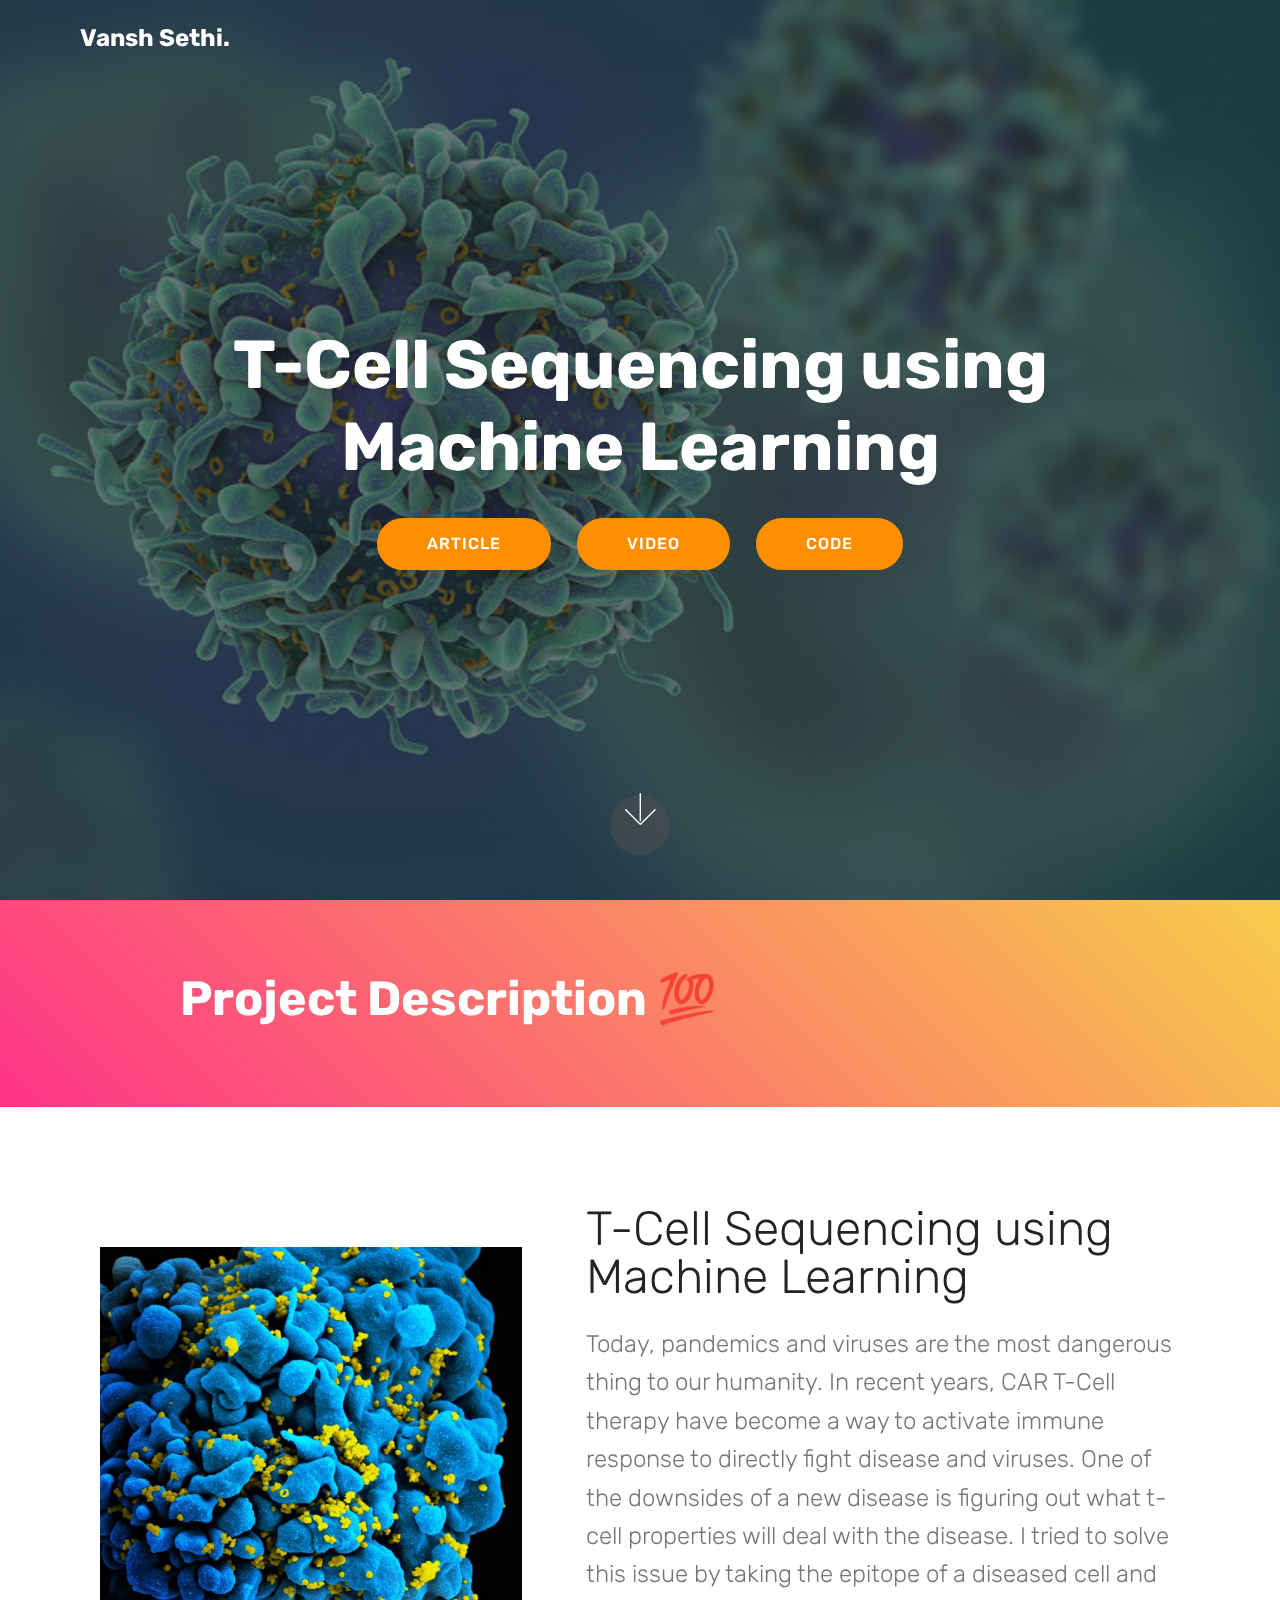
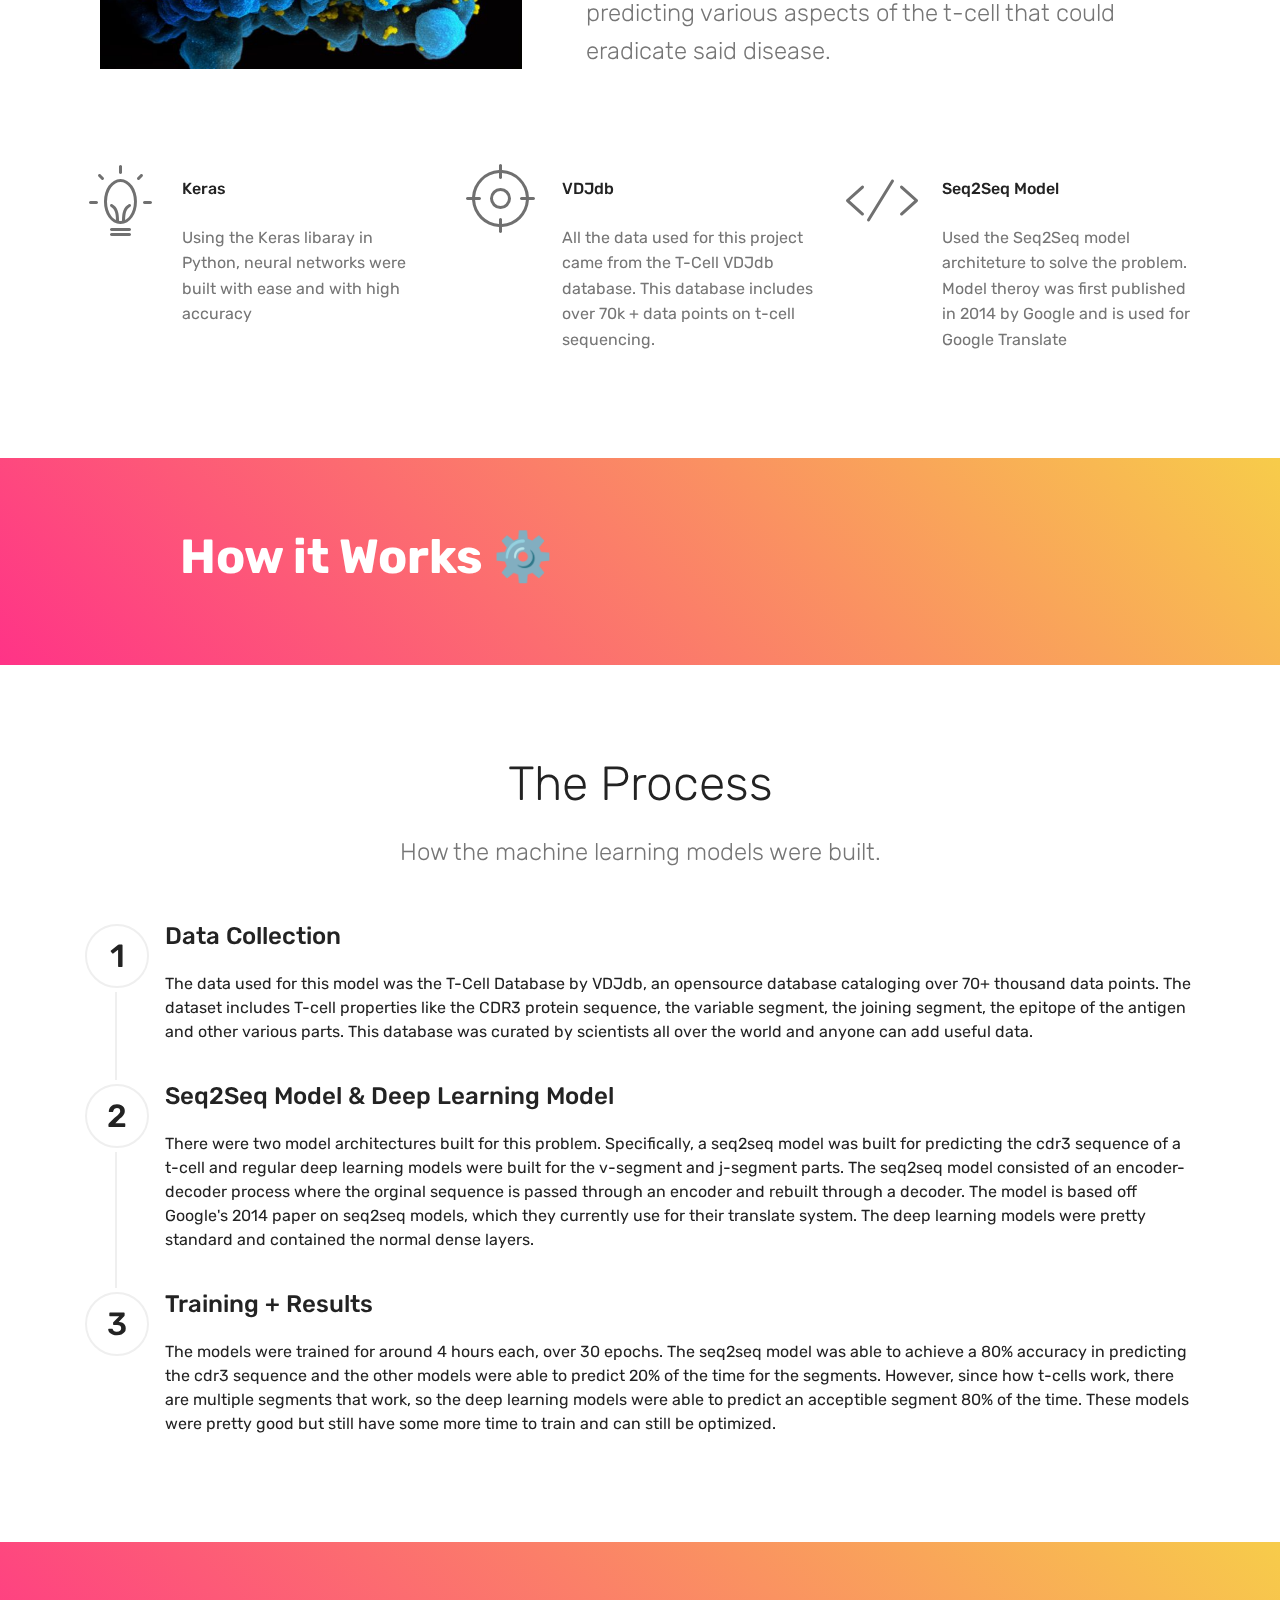
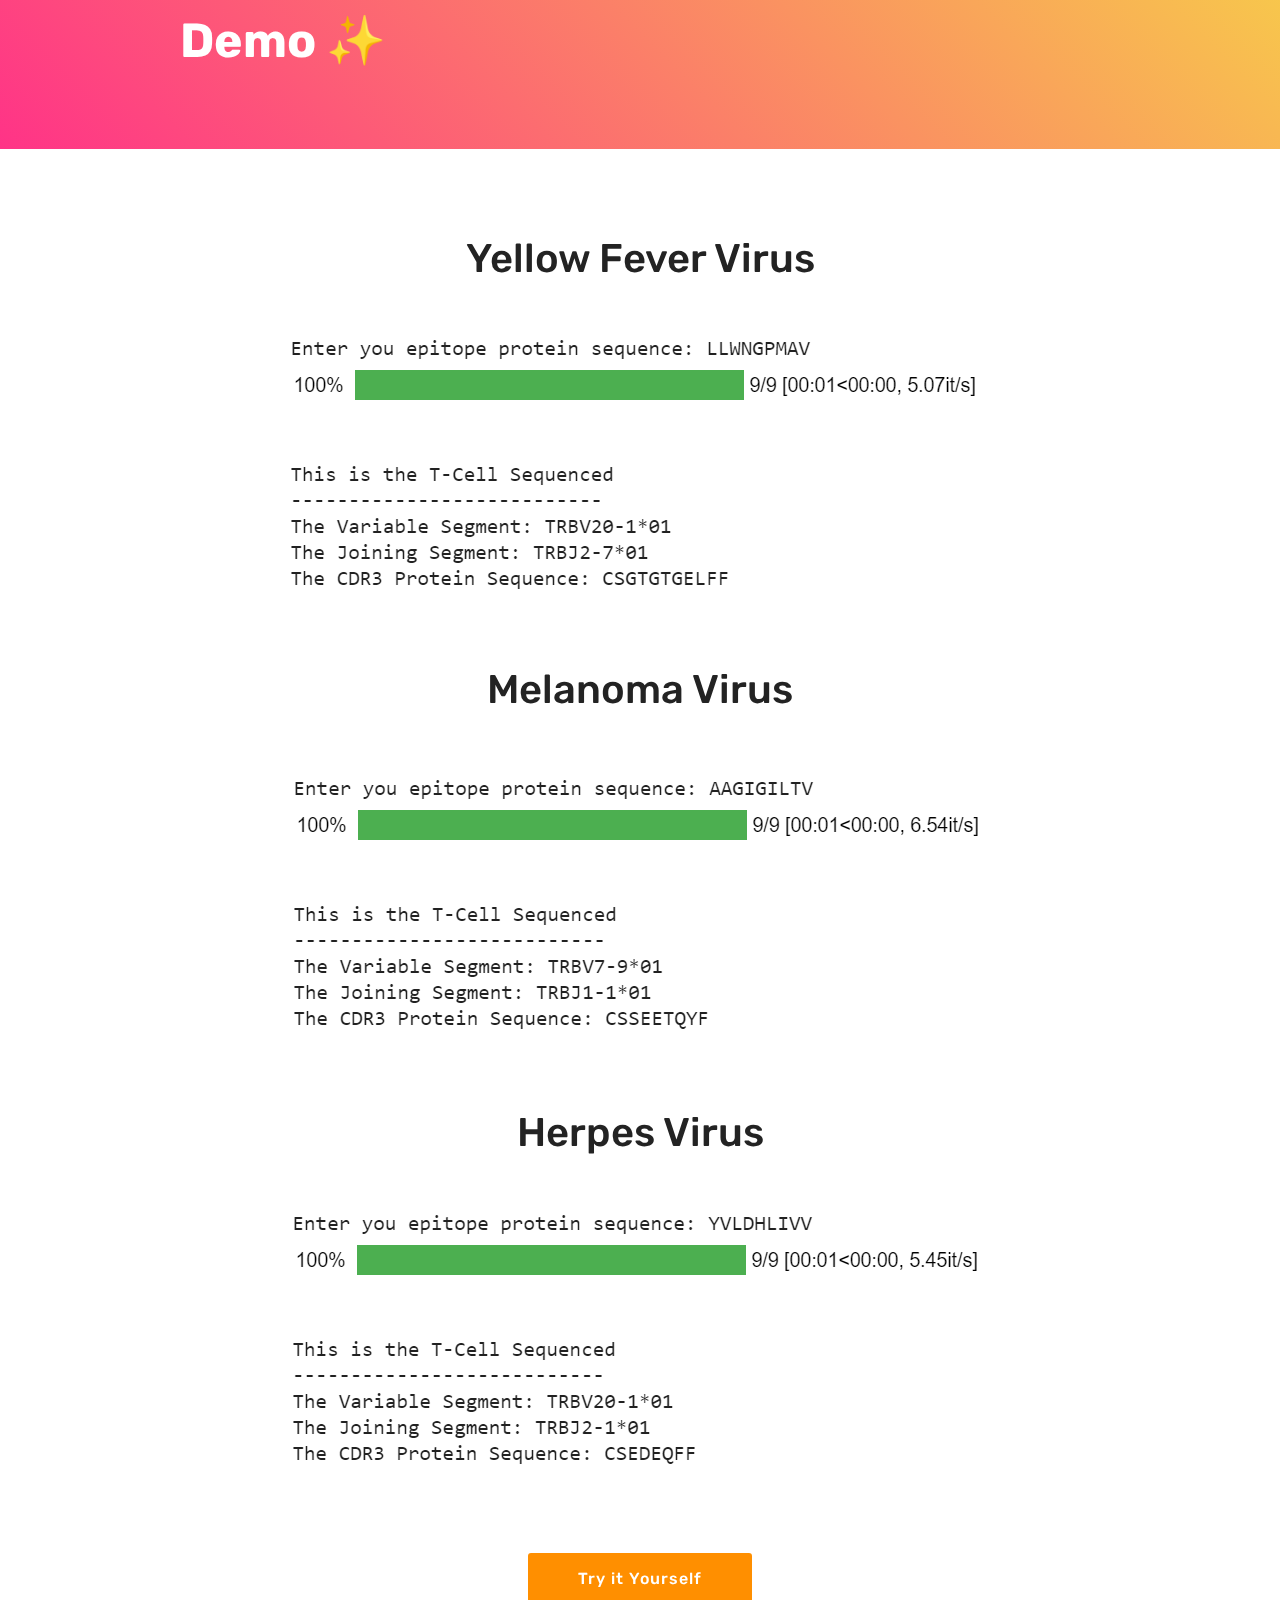
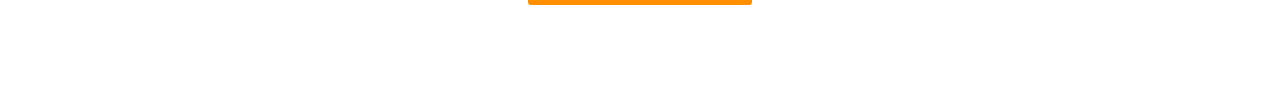
<file: other template/tCells_template.html>
<!DOCTYPE html>
<html  >
<head>
  <!-- Site made with Mobirise Website Builder v4.12.0, https://mobirise.com -->
  <meta charset="UTF-8">
  <meta http-equiv="X-UA-Compatible" content="IE=edge">
  <meta name="generator" content="Mobirise v4.12.0, mobirise.com">
  <meta name="viewport" content="width=device-width, initial-scale=1, minimum-scale=1">
  <link rel="shortcut icon" href="../v.png" type="image/x-icon">
  <meta name="description" content="Website Builder Description">
  
  <title>T-Cell Sequencing using Machine Learning</title>
  <link rel="stylesheet" href="assets/web/assets/mobirise-icons/mobirise-icons.css">
  <link rel="stylesheet" href="assets/bootstrap/css/bootstrap.min.css">
  <link rel="stylesheet" href="assets/bootstrap/css/bootstrap-grid.min.css">
  <link rel="stylesheet" href="assets/bootstrap/css/bootstrap-reboot.min.css">
  <link rel="stylesheet" href="assets/tether/tether.min.css">
  <link rel="stylesheet" href="assets/dropdown/css/style.css">
  <link rel="stylesheet" href="assets/theme/css/style.css">
  <link rel="preload" as="style" href="assets/mobirise/css/mbr-additional.css"><link rel="stylesheet" href="assets/mobirise/css/mbr-additional.css" type="text/css">
  
  
  
</head>
<body>
  <section class="menu cid-rPFSSof6l9" once="menu" id="menu1-9">

    

    <nav class="navbar navbar-expand beta-menu navbar-dropdown align-items-center navbar-fixed-top navbar-toggleable-sm bg-color transparent">
        <button class="navbar-toggler navbar-toggler-right" type="button" data-toggle="collapse" data-target="#navbarSupportedContent" aria-controls="navbarSupportedContent" aria-expanded="false" aria-label="Toggle navigation">
            <div class="hamburger">
                <span></span>
                <span></span>
                <span></span>
                <span></span>
            </div>
        </button>
        <div class="menu-logo">
            <div class="navbar-brand">
                
                <span class="navbar-caption-wrap"><a class="navbar-caption text-white display-5" href="../index.html">Vansh Sethi.</a></span>
            </div>
        </div>
        <div class="collapse navbar-collapse" id="navbarSupportedContent">
            
            
        </div>
    </nav>
</section>

<section class="engine"><a href="https://mobirise.info/q">free responsive website templates</a></section><section class="cid-rPFSyM9nYL mbr-fullscreen mbr-parallax-background" id="header2-7">

    

    <div class="mbr-overlay" style="opacity: 0.6; background-color: rgb(35, 35, 35);"></div>

    <div class="container align-center">
        <div class="row justify-content-md-center">
            <div class="mbr-white col-md-10">
                <h1 class="mbr-section-title mbr-bold pb-3 mbr-fonts-style display-1">
                    T-Cell Sequencing using Machine Learning</h1>
                
                
                <div class="mbr-section-btn"><a class="btn btn-md btn-secondary display-4" href="https://medium.com/@vanshsethi17/t-cell-receptor-sequencing-using-neural-networks-9199a957f728">ARTICLE</a> <a class="btn btn-md btn-secondary display-4" href="https://youtu.be/3TN-Ea6xCmo">VIDEO</a>
                    <a class="btn btn-md btn-secondary display-4" href="https://github.com/Vansh-Sethi/Predicting-Properties-of-T-Cells-to-Increase-Immune-Response">CODE</a></div>
            </div>
        </div>
    </div>
    <div class="mbr-arrow hidden-sm-down" aria-hidden="true">
        <a href="#next">
            <i class="mbri-down mbr-iconfont"></i>
        </a>
    </div>
</section>

<section class="mbr-section info2 cid-rPFWMj2BEa" id="info2-h">

    

    

    <div class="container">
        <div class="row main justify-content-center">
            <div class="media-container-column col-12 col-lg-3 col-md-4">
                
            </div>
            <div class="media-container-column title col-12 col-lg-7 col-md-6">
                <h2 class="align-right mbr-bold mbr-white pb-3 mbr-fonts-style display-2">
                    Project Description 💯</h2>
                
            </div>
        </div>
    </div>
</section>

<section class="features11 cid-rPFYDOTUDH" id="features11-i">

    

    

    <div class="container">   
        <div class="col-md-12">
            <div class="media-container-row">
                <div class="mbr-figure m-auto" style="width: 45%;">
                    <img src="assets/images/t-cell_image.jpg" alt="Mobirise" title="">
                </div>
                <div class=" align-left aside-content">
                    <h2 class="mbr-title pt-2 mbr-fonts-style display-2">
                        T-Cell Sequencing using Machine Learning</h2>
                    <div class="mbr-section-text">
                        <p class="mbr-text mb-5 pt-3 mbr-light mbr-fonts-style display-5">Today, pandemics and viruses are the most dangerous thing to our humanity. In recent years, CAR T-Cell therapy have become a way to activate immune response to directly fight disease and viruses. One of the downsides of a new disease is figuring out what t-cell properties will deal with the disease. I tried to solve this issue by taking the epitope of a diseased cell and predicting various aspects of the t-cell that could eradicate said disease.</p>
                    </div>

                    
                </div>
            </div>
        </div> 
    </div>          
</section>

<section class="features7 cid-rPG0hNt3Qs" id="features7-k">
    
    

    
    <div class="container">
        <div class="row justify-content-center">

            <div class="card p-3 col-12 col-md-6 col-lg-4">
                <div class="media">
                    <div class="card-img pr-2">
                        <span class="mbri-bootstrap mbri-idea"></span>
                    </div>
                    <div class="card-box media-body">
                        <h4 class="card-title py-3 mbr-fonts-style display-7">
                            Keras</h4>
                        <p class="mbr-text mbr-fonts-style display-7">
                           Using the Keras libaray in Python, neural networks were built with ease and with high accuracy<br></p>
                    </div>
                </div>
            </div>

            <div class="card p-3 col-12 col-md-6 col-lg-4">
                <div class="media"> 
                    <div class="card-img pr-2">
                        <span class="mbri-bootstrap mbri-target"></span>
                    </div>
                    <div class="card-box media-body">
                        <h4 class="card-title py-3 mbr-fonts-style display-7">VDJdb</h4>
                        <p class="mbr-text mbr-fonts-style display-7">
                           All the data used for this project came from the T-Cell VDJdb database. This database includes over 70k + data points on t-cell sequencing.</p>
                    </div>
                </div>
            </div>

            <div class="card p-3 col-12 col-md-6 col-lg-4">
                <div class="media">
                    <div class="card-img pr-2">
                        <span class="mbri-bootstrap mbri-code"></span>
                    </div>
                    <div class="media-body card-box">
                        <h4 class="card-title py-3 mbr-fonts-style display-7">
                            Seq2Seq Model</h4>
                        <p class="mbr-text mbr-fonts-style display-7">
                           Used the Seq2Seq model architeture to solve the problem. Model theroy was first published in 2014 by Google and is used for Google Translate</p>
                    </div>
                </div>
            </div>

            
        </div>
    </div>
</section>

<section class="mbr-section info2 cid-rPG20bvcRf" id="info2-m">

    

    

    <div class="container">
        <div class="row main justify-content-center">
            <div class="media-container-column col-12 col-lg-3 col-md-4">
                
            </div>
            <div class="media-container-column title col-12 col-lg-7 col-md-6">
                <h2 class="align-right mbr-bold mbr-white pb-3 mbr-fonts-style display-2">
                    How it Works ⚙️</h2>
                
            </div>
        </div>
    </div>
</section>

<section class="step1 cid-rPG2cqsVjC" id="step1-n">

    

    
    
    <div class="container">
        <h2 class="mbr-section-title pb-3 mbr-fonts-style align-center display-2">
            The Process</h2>
        <h3 class="mbr-section-subtitle pb-5 mbr-fonts-style align-center display-5">
            How the machine learning models were built.</h3>
        <div class="step-container">
            <div class="card separline pb-4">
                <div class="step-element d-flex">
                    <div class="step-wrapper pr-3">
                        <h3 class="step d-flex align-items-center justify-content-center">
                            1
                        </h3>
                    </div>          
                    <div class="step-text-content">
                        <h4 class="mbr-step-title pb-3 mbr-fonts-style display-5">Data Collection</h4>
                        <p class="mbr-step-text mbr-fonts-style display-7">
                            The data used for this model was the T-Cell Database by VDJdb, an opensource database cataloging over 70+ thousand data points. 
The dataset includes T-cell properties like the CDR3 protein sequence, the variable segment, the joining segment, the epitope of the antigen and other various parts.
This database was curated by scientists all over the world and anyone can add useful data.</p>
                    </div>
                </div>
            </div>

            <div class="card separline pb-4">
                <div class="step-element d-flex">
                    <div class="step-wrapper pr-3">
                        <h3 class="step d-flex align-items-center justify-content-center">
                            2
                        </h3>
                    </div>          
                    <div class="step-text-content">
                        <h4 class="mbr-step-title pb-3 mbr-fonts-style display-5">Seq2Seq Model & Deep Learning Model</h4>
                        <p class="mbr-step-text mbr-fonts-style display-7">There were two model architectures built for this problem. Specifically, a seq2seq model was built for predicting the cdr3 sequence of a t-cell and regular
                            deep learning models were built for the v-segment and j-segment parts. The seq2seq model consisted of an encoder-decoder process where the orginal sequence
                            is passed through an encoder and rebuilt through a decoder. The model is based off Google's 2014 paper on seq2seq models, which they currently use for
                            their translate system. The deep learning models were pretty standard and contained the normal dense layers. </p>
                    </div>
                </div>
            </div>

            <div class="card">
                <div class="step-element d-flex">
                    <div class="step-wrapper pr-3">
                        <h3 class="step d-flex align-items-center justify-content-center">
                            3
                        </h3>
                    </div>          
                    <div class="step-text-content">
                        <h4 class="mbr-step-title pb-3 mbr-fonts-style display-5">Training + Results</h4>
                        <p class="mbr-step-text mbr-fonts-style display-7">The models were trained for around 4 hours each, over 30 epochs. The seq2seq model was able to achieve a 80% accuracy in predicting the cdr3 sequence and the 
                            other models were able to predict 20% of the time for the segments. However, since how t-cells work, there are multiple segments that work, so the deep learning
                            models were able to predict an acceptible segment 80% of the time. These models were pretty good but still have some more time to train and can still be 
                            optimized.</p>
                    </div>
                </div>
            </div>

            
            
            
            
            
            
            
            
            
            
            
        </div>
    </div>
</section>

<section class="mbr-section info2 cid-rPG4tRtiZj" id="info2-o">

    

    

    <div class="container">
        <div class="row main justify-content-center">
            <div class="media-container-column col-12 col-lg-3 col-md-4">
                
            </div>
            <div class="media-container-column title col-12 col-lg-7 col-md-6">
                <h2 class="align-right mbr-bold mbr-white pb-3 mbr-fonts-style display-2">
                    Demo ✨</h2>
                
            </div>
        </div>
    </div>
</section>

<section class="mbr-gallery gallery5 cid-rPG5zcAhL1" id="gallery5-q">

    

    

    <div class="container">
        <div style="text-align: center;">
            <h1>Yellow Fever Virus</h1><br><br>
            <img src='assets/images/yello.png'><br><br><br><br>
            
            <h1>Melanoma Virus</h1><br><br>
            <img src='assets/images/melanoma.png'><br><br><br><br>

            <h1>Herpes Virus</h1><br><br>
            <img src='assets/images/herpes.png'><br><br><br><br>
            <a class='btn btn-md btn-secondary display-4' href='https://colab.research.google.com/drive/1ZQFSvI5E5bRxcjQz6-eqcAtBgf1v62Du'>Try it Yourself</a> 
        </div>
    </div>
</section>


  <script src="assets/web/assets/jquery/jquery.min.js"></script>
  <script src="assets/popper/popper.min.js"></script>
  <script src="assets/bootstrap/js/bootstrap.min.js"></script>
  <script src="assets/tether/tether.min.js"></script>
  <script src="assets/smoothscroll/smooth-scroll.js"></script>
  <script src="assets/dropdown/js/nav-dropdown.js"></script>
  <script src="assets/dropdown/js/navbar-dropdown.js"></script>
  <script src="assets/touchswipe/jquery.touch-swipe.min.js"></script>
  <script src="assets/parallax/jarallax.min.js"></script>
  <script src="assets/theme/js/script.js"></script>
  
  
</body>
</html>


<script>

function tCellSequence() {
    var input = document.getElementById("inputEpitope").value;
    console.log(input);
}

</script>
</file>
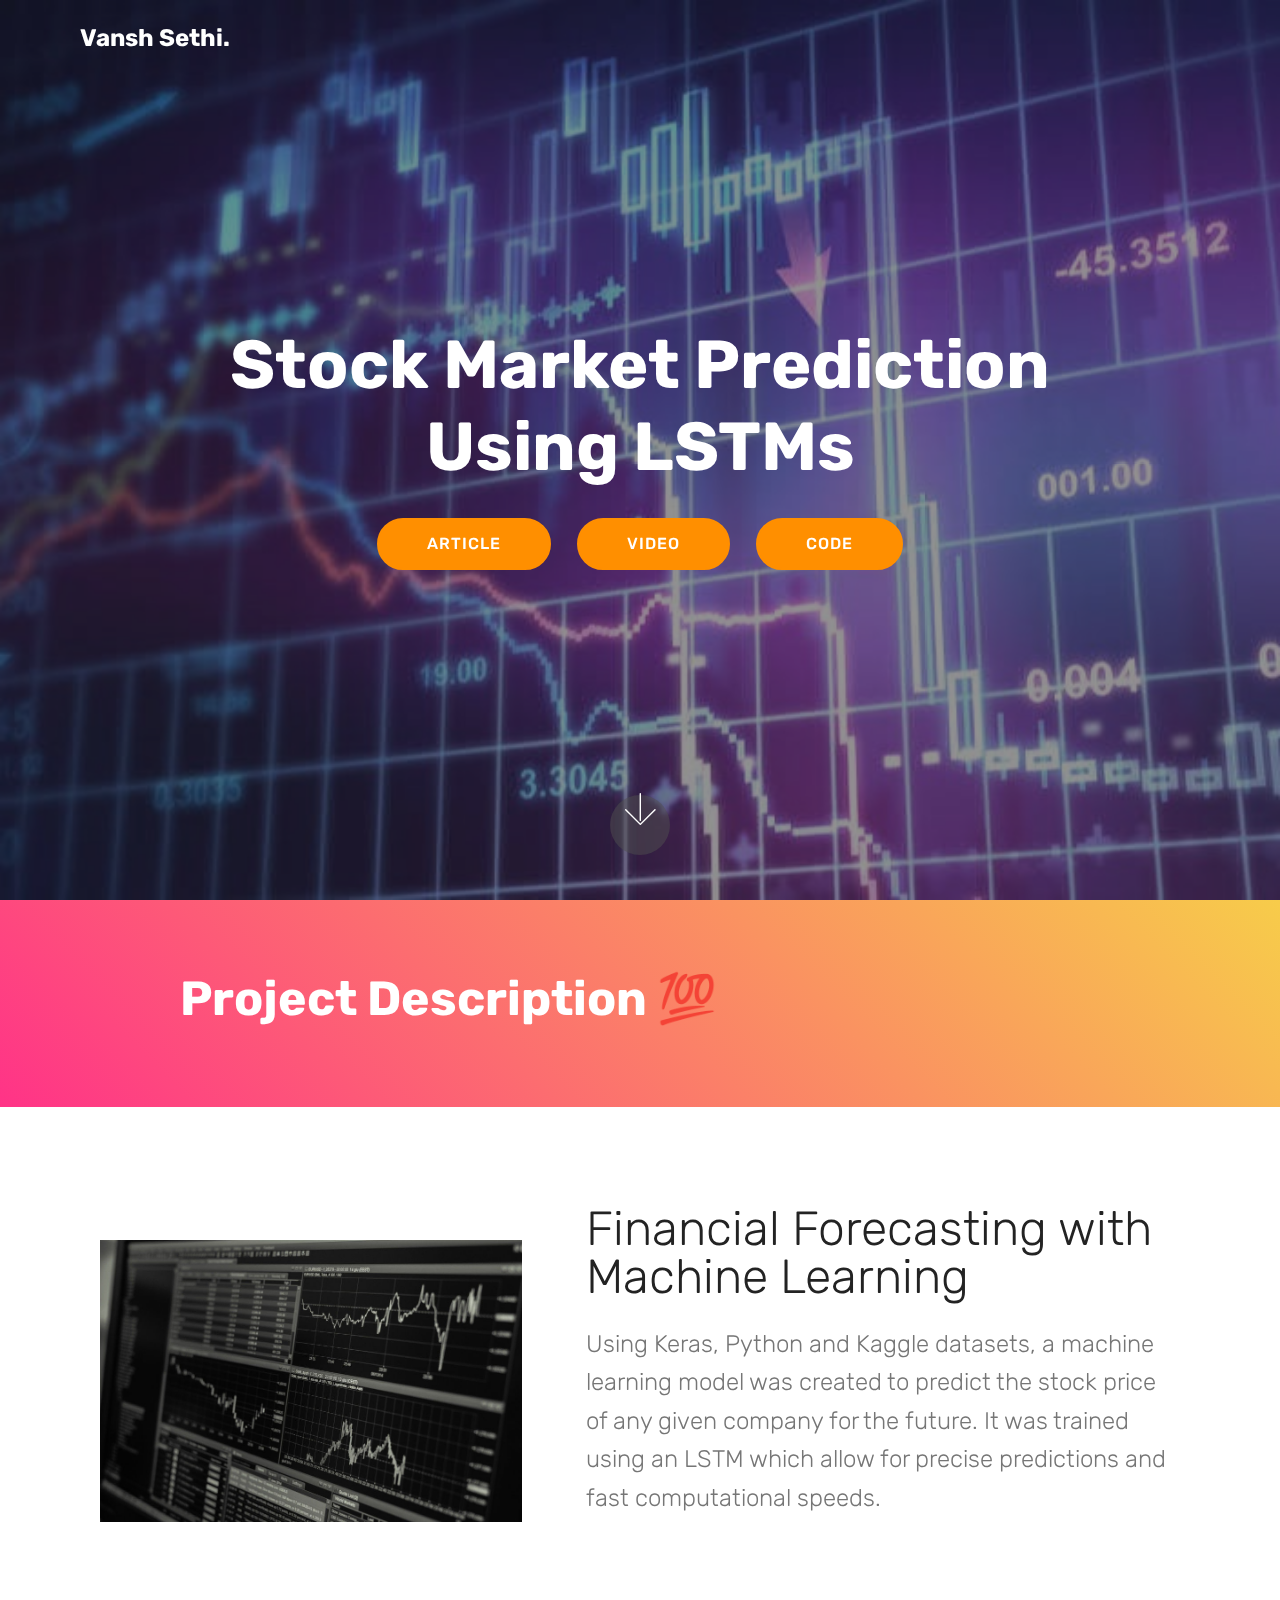
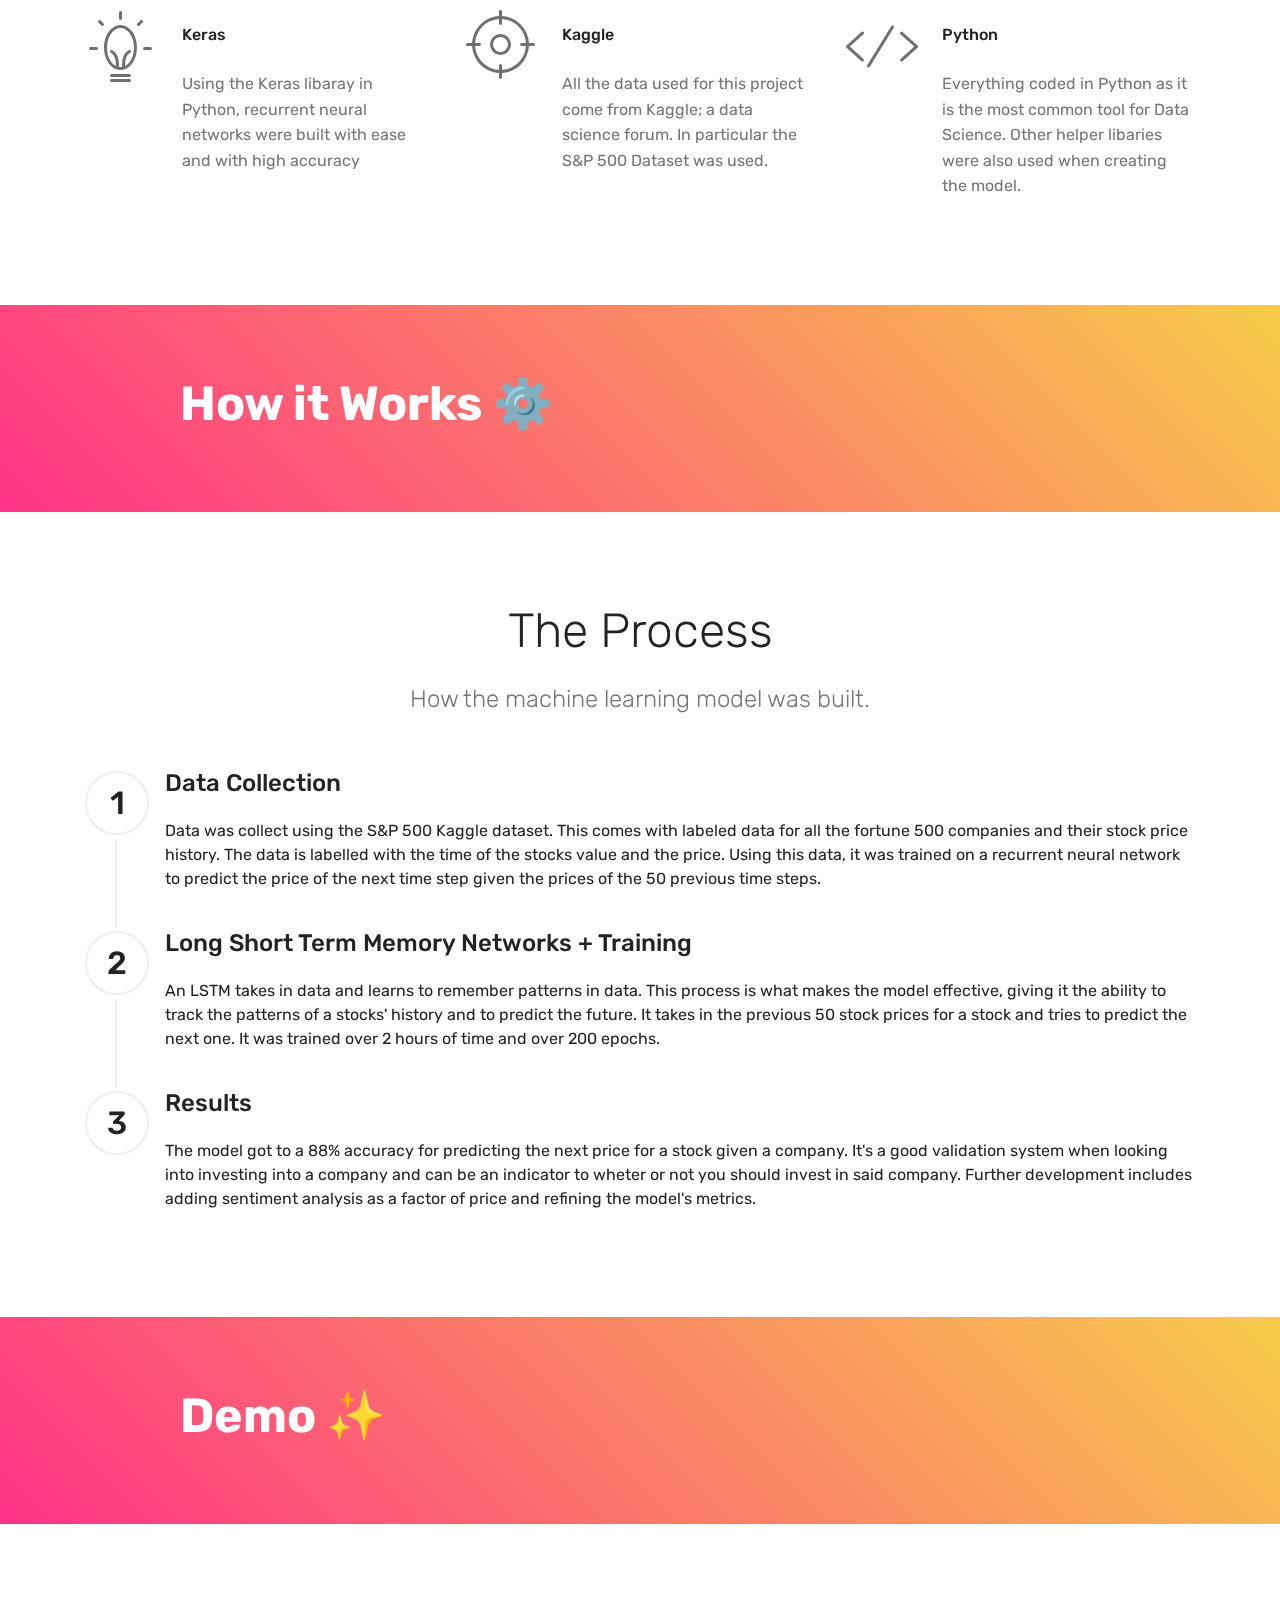
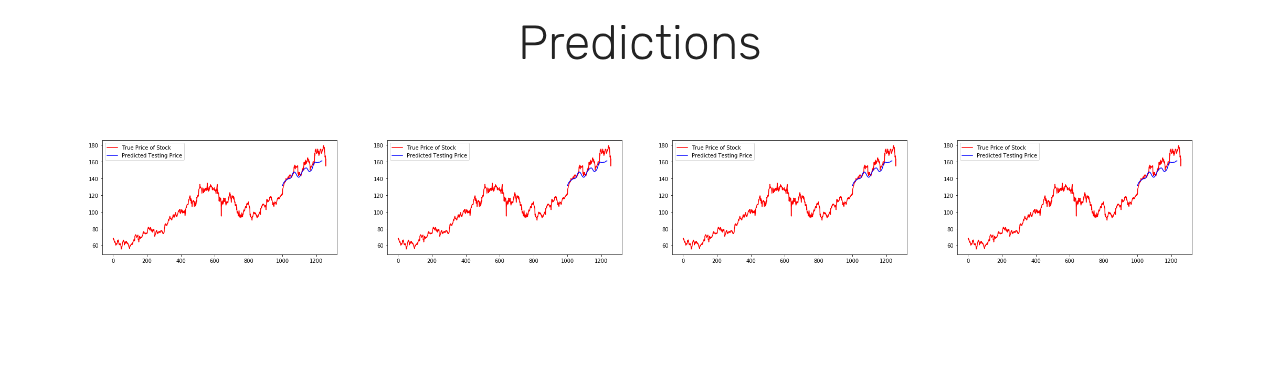
<file: StockMarketPredictor/StockMarketPage.html>
<!DOCTYPE html>
<html  >
<head>
  <!-- Site made with Mobirise Website Builder v4.12.0, https://mobirise.com -->
  <meta charset="UTF-8">
  <meta http-equiv="X-UA-Compatible" content="IE=edge">
  <meta name="generator" content="Mobirise v4.12.0, mobirise.com">
  <meta name="viewport" content="width=device-width, initial-scale=1, minimum-scale=1">
  <link rel="shortcut icon" href="../v.png" type="image/x-icon">
  <meta name="description" content="Website Builder Description">
  
  <title>Stock Market Prediction Using LSTMs</title>
  <link rel="stylesheet" href="assets/web/assets/mobirise-icons/mobirise-icons.css">
  <link rel="stylesheet" href="assets/bootstrap/css/bootstrap.min.css">
  <link rel="stylesheet" href="assets/bootstrap/css/bootstrap-grid.min.css">
  <link rel="stylesheet" href="assets/bootstrap/css/bootstrap-reboot.min.css">
  <link rel="stylesheet" href="assets/tether/tether.min.css">
  <link rel="stylesheet" href="assets/dropdown/css/style.css">
  <link rel="stylesheet" href="assets/theme/css/style.css">
  <link rel="preload" as="style" href="assets/mobirise/css/mbr-additional.css"><link rel="stylesheet" href="assets/mobirise/css/mbr-additional.css" type="text/css">
  
  
  
</head>
<body>
  <section class="menu cid-rPFSSof6l9" once="menu" id="menu1-9">

    

    <nav class="navbar navbar-expand beta-menu navbar-dropdown align-items-center navbar-fixed-top navbar-toggleable-sm bg-color transparent">
        <button class="navbar-toggler navbar-toggler-right" type="button" data-toggle="collapse" data-target="#navbarSupportedContent" aria-controls="navbarSupportedContent" aria-expanded="false" aria-label="Toggle navigation">
            <div class="hamburger">
                <span></span>
                <span></span>
                <span></span>
                <span></span>
            </div>
        </button>
        <div class="menu-logo">
            <div class="navbar-brand">
                
                <span class="navbar-caption-wrap"><a class="navbar-caption text-white display-5" href="../index.html">Vansh Sethi.</a></span>
            </div>
        </div>
        <div class="collapse navbar-collapse" id="navbarSupportedContent">
            
            
        </div>
    </nav>
</section>

<section class="engine"><a href="https://mobirise.info/q">free responsive website templates</a></section><section class="cid-rPFSyM9nYL mbr-fullscreen mbr-parallax-background" id="header2-7">

    

    <div class="mbr-overlay" style="opacity: 0.5; background-color: rgb(35, 35, 35);"></div>

    <div class="container align-center">
        <div class="row justify-content-md-center">
            <div class="mbr-white col-md-10">
                <h1 class="mbr-section-title mbr-bold pb-3 mbr-fonts-style display-1">
                   Stock Market Prediction Using LSTMs</h1>
                
                
                <div class="mbr-section-btn"><a class="btn btn-md btn-secondary display-4" href="https://towardsdatascience.com/using-lstms-to-predict-stock-prices-a9965dfec2c9">ARTICLE</a> <a class="btn btn-md btn-secondary display-4" href="https://www.youtube.com/watch?v=dz_VKkhbI1M&t=9s&ab_channel=VanshSethi">VIDEO</a>
                    <a class="btn btn-md btn-secondary display-4" href="https://github.com/Vansh-Sethi/Stock-Market-Predictor">CODE</a></div>
            </div>
        </div>
    </div>
    <div class="mbr-arrow hidden-sm-down" aria-hidden="true">
        <a href="#next">
            <i class="mbri-down mbr-iconfont"></i>
        </a>
    </div>
</section>

<section class="mbr-section info2 cid-rPFWMj2BEa" id="info2-h">

    

    

    <div class="container">
        <div class="row main justify-content-center">
            <div class="media-container-column col-12 col-lg-3 col-md-4">
                
            </div>
            <div class="media-container-column title col-12 col-lg-7 col-md-6">
                <h2 class="align-right mbr-bold mbr-white pb-3 mbr-fonts-style display-2">
                    Project Description 💯</h2>
                
            </div>
        </div>
    </div>
</section>

<section class="features11 cid-rPFYDOTUDH" id="features11-i">

    

    

    <div class="container">   
        <div class="col-md-12">
            <div class="media-container-row">
                <div class="mbr-figure m-auto" style="width: 45%;">
                    <img src="assets/images/mbr-952x635.jpg" alt="Mobirise" title="">
                </div>
                <div class=" align-left aside-content">
                    <h2 class="mbr-title pt-2 mbr-fonts-style display-2">
                        Financial Forecasting with Machine Learning</h2>
                    <div class="mbr-section-text">
                        <p class="mbr-text mb-5 pt-3 mbr-light mbr-fonts-style display-5">Using Keras, Python and Kaggle datasets, a machine learning model was created to predict the stock price of any given company for the future. It was trained using an LSTM which allow for precise predictions and fast computational speeds.</p>
                    </div>

                    
                </div>
            </div>
        </div> 
    </div>          
</section>

<section class="features7 cid-rPG0hNt3Qs" id="features7-k">
    
    

    
    <div class="container">
        <div class="row justify-content-center">

            <div class="card p-3 col-12 col-md-6 col-lg-4">
                <div class="media">
                    <div class="card-img pr-2">
                        <span class="mbri-bootstrap mbri-idea"></span>
                    </div>
                    <div class="card-box media-body">
                        <h4 class="card-title py-3 mbr-fonts-style display-7">
                            Keras</h4>
                        <p class="mbr-text mbr-fonts-style display-7">
                           Using the Keras libaray in Python, recurrent neural networks were built with ease and with high accuracy<br></p>
                    </div>
                </div>
            </div>

            <div class="card p-3 col-12 col-md-6 col-lg-4">
                <div class="media"> 
                    <div class="card-img pr-2">
                        <span class="mbri-bootstrap mbri-target"></span>
                    </div>
                    <div class="card-box media-body">
                        <h4 class="card-title py-3 mbr-fonts-style display-7">Kaggle</h4>
                        <p class="mbr-text mbr-fonts-style display-7">
                           All the data used for this project come from Kaggle; a data science forum. In particular the S&amp;P 500 Dataset was used.</p>
                    </div>
                </div>
            </div>

            <div class="card p-3 col-12 col-md-6 col-lg-4">
                <div class="media">
                    <div class="card-img pr-2">
                        <span class="mbri-bootstrap mbri-code"></span>
                    </div>
                    <div class="media-body card-box">
                        <h4 class="card-title py-3 mbr-fonts-style display-7">
                            Python</h4>
                        <p class="mbr-text mbr-fonts-style display-7">
                           Everything coded in Python as it is the most common tool for Data Science. Other helper libaries were also used when creating the model.</p>
                    </div>
                </div>
            </div>

            
        </div>
    </div>
</section>

<section class="mbr-section info2 cid-rPG20bvcRf" id="info2-m">

    

    

    <div class="container">
        <div class="row main justify-content-center">
            <div class="media-container-column col-12 col-lg-3 col-md-4">
                
            </div>
            <div class="media-container-column title col-12 col-lg-7 col-md-6">
                <h2 class="align-right mbr-bold mbr-white pb-3 mbr-fonts-style display-2">
                    How it Works ⚙️</h2>
                
            </div>
        </div>
    </div>
</section>

<section class="step1 cid-rPG2cqsVjC" id="step1-n">

    

    
    
    <div class="container">
        <h2 class="mbr-section-title pb-3 mbr-fonts-style align-center display-2">
            The Process</h2>
        <h3 class="mbr-section-subtitle pb-5 mbr-fonts-style align-center display-5">
            How the machine learning model was built.</h3>
        <div class="step-container">
            <div class="card separline pb-4">
                <div class="step-element d-flex">
                    <div class="step-wrapper pr-3">
                        <h3 class="step d-flex align-items-center justify-content-center">
                            1
                        </h3>
                    </div>          
                    <div class="step-text-content">
                        <h4 class="mbr-step-title pb-3 mbr-fonts-style display-5">Data Collection</h4>
                        <p class="mbr-step-text mbr-fonts-style display-7">
                            Data was collect using the S&amp;P 500 Kaggle dataset. This comes with labeled data for all the fortune 500 companies and their stock price history. The data is labelled with the time of the stocks value and the price. Using this data, it was trained on a recurrent neural network to predict the price of the next time step given the prices of the 50 previous time steps.&nbsp;</p>
                    </div>
                </div>
            </div>

            <div class="card separline pb-4">
                <div class="step-element d-flex">
                    <div class="step-wrapper pr-3">
                        <h3 class="step d-flex align-items-center justify-content-center">
                            2
                        </h3>
                    </div>          
                    <div class="step-text-content">
                        <h4 class="mbr-step-title pb-3 mbr-fonts-style display-5">Long Short Term Memory Networks + Training</h4>
                        <p class="mbr-step-text mbr-fonts-style display-7">An LSTM takes in data and learns to remember patterns in data. This process is what makes the model effective, giving it the ability to track the patterns of a stocks' history and to predict the future. It takes in the previous 50 stock prices for a stock and tries to predict the next one. It was trained over 2 hours of time and over 200 epochs. &nbsp;</p>
                    </div>
                </div>
            </div>

            <div class="card">
                <div class="step-element d-flex">
                    <div class="step-wrapper pr-3">
                        <h3 class="step d-flex align-items-center justify-content-center">
                            3
                        </h3>
                    </div>          
                    <div class="step-text-content">
                        <h4 class="mbr-step-title pb-3 mbr-fonts-style display-5">Results</h4>
                        <p class="mbr-step-text mbr-fonts-style display-7">The model got to a 88% accuracy for predicting the next price for a stock given a company. It's a good validation system when looking into investing into a company and can be an indicator to wheter or not you should invest in said company. Further development includes adding sentiment analysis as a factor of price and refining the model's metrics.</p>
                    </div>
                </div>
            </div>

            
            
            
            
            
            
            
            
            
            
            
        </div>
    </div>
</section>

<section class="mbr-section info2 cid-rPG4tRtiZj" id="info2-o">

    

    

    <div class="container">
        <div class="row main justify-content-center">
            <div class="media-container-column col-12 col-lg-3 col-md-4">
                
            </div>
            <div class="media-container-column title col-12 col-lg-7 col-md-6">
                <h2 class="align-right mbr-bold mbr-white pb-3 mbr-fonts-style display-2">
                    Demo ✨</h2>
                
            </div>
        </div>
    </div>
</section>

<section class="mbr-gallery gallery5 cid-rPG5zcAhL1" id="gallery5-q">

    

    

    <div class="container">
        <h3 class="mbr-section-title align-center mbr-fonts-style display-2">
            Predictions<br><br></h3>
        
        <div class="row mbr-gallery" data-toggle="modal" data-target="#rPG5SuJQ1Q">
            
            <div class="col-sm-6 col-md-4 col-lg-3 item gallery-image">
                <div class="item-wrapper">
                    <img class="w-100" src="assets/images/download.png" alt="" data-slide-to="0" data-target="#rPG5SuJggO">
                </div>
            </div>
            <div class="col-sm-6 col-md-4 col-lg-3 item gallery-image">
                <div class="item-wrapper">
                    <img class="w-100" src="assets/images/download.png" alt="" data-slide-to="1" data-target="#rPG5SuJggO">
                </div>
            </div>
            <div class="col-sm-6 col-md-4 col-lg-3 item gallery-image">
                <div class="item-wrapper">
                    <img class="w-100" src="assets/images/download.png" alt="" data-slide-to="2" data-target="#rPG5SuJggO">
                </div>
            </div><div class="col-sm-6 col-md-4 col-lg-3 item gallery-image">
                <div class="item-wrapper">
                    <img class="w-100" src="assets/images/download.png" alt="" data-slide-to="3" data-target="#rPG5SuJggO">
                </div>
            </div>
        </div>

        <div class="modal mbr-slider fade" tabindex="-1" role="dialog" aria-hidden="true" id="rPG5SuJQ1Q">
            <div class="modal-dialog" role="document">
                <div class="modal-content">
                    <div class="modal-body">
                        <div class="carousel slide" data-ride="carousel" id="rPG5SuJggO">
                            <div class="carousel-inner">
                                
                                <div class="carousel-item active">
                                    <img class="d-block w-100" src="assets/images/download.png" alt="">
                                </div>
                                <div class="carousel-item">
                                    <img class="d-block w-100" src="assets/images/background31.jpg" alt="">
                                </div>
                                <div class="carousel-item">
                                    <img class="d-block w-100" src="assets/images/background42.jpg" alt="">
                                </div><div class="carousel-item">
                                    <img class="d-block w-100" src="assets/images/background23.jpg" alt="">
                                </div>
                            </div>
                            <ol class="carousel-indicators">
                                <li data-slide-to="0" class="active" data-target="#rPG5SuJggO"></li>
                                <li data-slide-to="1" data-target="#rPG5SuJggO"></li>
                                <li data-slide-to="2" data-target="#rPG5SuJggO"></li>
                                <li data-slide-to="3" data-target="#rPG5SuJggO"></li>
                            </ol>
                            <a role="button" href="" class="close" data-dismiss="modal" aria-label="Close">
                            </a>
                            <a class="carousel-control-prev carousel-control" role="button" data-slide="prev" href="#rPG5SuJggO">
                                <span class="mbri-left mbr-iconfont" aria-hidden="true"></span>
                                <span class="sr-only">Previous</span>
                            </a>
                            <a class="carousel-control-next carousel-control" role="button" data-slide="next" href="#rPG5SuJggO">
                                <span class="mbri-right mbr-iconfont" aria-hidden="true"></span>
                                <span class="sr-only">Next</span>
                            </a>
                        </div>
                    </div>
                </div>
            </div>
        </div>
    </div>
</section>


  <script src="assets/web/assets/jquery/jquery.min.js"></script>
  <script src="assets/popper/popper.min.js"></script>
  <script src="assets/bootstrap/js/bootstrap.min.js"></script>
  <script src="assets/tether/tether.min.js"></script>
  <script src="assets/smoothscroll/smooth-scroll.js"></script>
  <script src="assets/dropdown/js/nav-dropdown.js"></script>
  <script src="assets/dropdown/js/navbar-dropdown.js"></script>
  <script src="assets/touchswipe/jquery.touch-swipe.min.js"></script>
  <script src="assets/parallax/jarallax.min.js"></script>
  <script src="assets/theme/js/script.js"></script>
  
  
</body>
</html>
</file>
<file: other template/assets/web/assets/mobirise-icons/mobirise-icons.css>
@font-face {
  font-family: 'MobiriseIcons';
  src:  url('mobirise-icons.eot?spat4u');
  src:  url('mobirise-icons.eot?spat4u#iefix') format('embedded-opentype'),
    url('mobirise-icons.ttf?spat4u') format('truetype'),
    url('mobirise-icons.woff?spat4u') format('woff'),
    url('mobirise-icons.svg?spat4u#MobiriseIcons') format('svg');
  font-weight: normal;
  font-style: normal;
  font-display: swap;
}

[class^="mbri-"], [class*=" mbri-"] {
  /* use !important to prevent issues with browser extensions that change fonts */
  font-family: MobiriseIcons !important;
  speak: none;
  font-style: normal;
  font-weight: normal;
  font-variant: normal;
  text-transform: none;
  line-height: 1;

  /* Better Font Rendering =========== */
  -webkit-font-smoothing: antialiased;
  -moz-osx-font-smoothing: grayscale;
}

.mbri-add-submenu:before {
  content: "\e900";
}
.mbri-alert:before {
  content: "\e901";
}
.mbri-align-center:before {
  content: "\e902";
}
.mbri-align-justify:before {
  content: "\e903";
}
.mbri-align-left:before {
  content: "\e904";
}
.mbri-align-right:before {
  content: "\e905";
}
.mbri-android:before {
  content: "\e906";
}
.mbri-apple:before {
  content: "\e907";
}
.mbri-arrow-down:before {
  content: "\e908";
}
.mbri-arrow-next:before {
  content: "\e909";
}
.mbri-arrow-prev:before {
  content: "\e90a";
}
.mbri-arrow-up:before {
  content: "\e90b";
}
.mbri-bold:before {
  content: "\e90c";
}
.mbri-bookmark:before {
  content: "\e90d";
}
.mbri-bootstrap:before {
  content: "\e90e";
}
.mbri-briefcase:before {
  content: "\e90f";
}
.mbri-browse:before {
  content: "\e910";
}
.mbri-bulleted-list:before {
  content: "\e911";
}
.mbri-calendar:before {
  content: "\e912";
}
.mbri-camera:before {
  content: "\e913";
}
.mbri-cart-add:before {
  content: "\e914";
}
.mbri-cart-full:before {
  content: "\e915";
}
.mbri-cash:before {
  content: "\e916";
}
.mbri-change-style:before {
  content: "\e917";
}
.mbri-chat:before {
  content: "\e918";
}
.mbri-clock:before {
  content: "\e919";
}
.mbri-close:before {
  content: "\e91a";
}
.mbri-cloud:before {
  content: "\e91b";
}
.mbri-code:before {
  content: "\e91c";
}
.mbri-contact-form:before {
  content: "\e91d";
}
.mbri-credit-card:before {
  content: "\e91e";
}
.mbri-cursor-click:before {
  content: "\e91f";
}
.mbri-cust-feedback:before {
  content: "\e920";
}
.mbri-database:before {
  content: "\e921";
}
.mbri-delivery:before {
  content: "\e922";
}
.mbri-desktop:before {
  content: "\e923";
}
.mbri-devices:before {
  content: "\e924";
}
.mbri-down:before {
  content: "\e925";
}
.mbri-download:before {
  content: "\e989";
}
.mbri-drag-n-drop:before {
  content: "\e927";
}
.mbri-drag-n-drop2:before {
  content: "\e928";
}
.mbri-edit:before {
  content: "\e929";
}
.mbri-edit2:before {
  content: "\e92a";
}
.mbri-error:before {
  content: "\e92b";
}
.mbri-extension:before {
  content: "\e92c";
}
.mbri-features:before {
  content: "\e92d";
}
.mbri-file:before {
  content: "\e92e";
}
.mbri-flag:before {
  content: "\e92f";
}
.mbri-folder:before {
  content: "\e930";
}
.mbri-gift:before {
  content: "\e931";
}
.mbri-github:before {
  content: "\e932";
}
.mbri-globe:before {
  content: "\e933";
}
.mbri-globe-2:before {
  content: "\e934";
}
.mbri-growing-chart:before {
  content: "\e935";
}
.mbri-hearth:before {
  content: "\e936";
}
.mbri-help:before {
  content: "\e937";
}
.mbri-home:before {
  content: "\e938";
}
.mbri-hot-cup:before {
  content: "\e939";
}
.mbri-idea:before {
  content: "\e93a";
}
.mbri-image-gallery:before {
  content: "\e93b";
}
.mbri-image-slider:before {
  content: "\e93c";
}
.mbri-info:before {
  content: "\e93d";
}
.mbri-italic:before {
  content: "\e93e";
}
.mbri-key:before {
  content: "\e93f";
}
.mbri-laptop:before {
  content: "\e940";
}
.mbri-layers:before {
  content: "\e941";
}
.mbri-left-right:before {
  content: "\e942";
}
.mbri-left:before {
  content: "\e943";
}
.mbri-letter:before {
  content: "\e944";
}
.mbri-like:before {
  content: "\e945";
}
.mbri-link:before {
  content: "\e946";
}
.mbri-lock:before {
  content: "\e947";
}
.mbri-login:before {
  content: "\e948";
}
.mbri-logout:before {
  content: "\e949";
}
.mbri-magic-stick:before {
  content: "\e94a";
}
.mbri-map-pin:before {
  content: "\e94b";
}
.mbri-menu:before {
  content: "\e94c";
}
.mbri-mobile:before {
  content: "\e94d";
}
.mbri-mobile2:before {
  content: "\e94e";
}
.mbri-mobirise:before {
  content: "\e94f";
}
.mbri-more-horizontal:before {
  content: "\e950";
}
.mbri-more-vertical:before {
  content: "\e951";
}
.mbri-music:before {
  content: "\e952";
}
.mbri-new-file:before {
  content: "\e953";
}
.mbri-numbered-list:before {
  content: "\e954";
}
.mbri-opened-folder:before {
  content: "\e955";
}
.mbri-pages:before {
  content: "\e956";
}
.mbri-paper-plane:before {
  content: "\e957";
}
.mbri-paperclip:before {
  content: "\e958";
}
.mbri-photo:before {
  content: "\e959";
}
.mbri-photos:before {
  content: "\e95a";
}
.mbri-pin:before {
  content: "\e95b";
}
.mbri-play:before {
  content: "\e95c";
}
.mbri-plus:before {
  content: "\e95d";
}
.mbri-preview:before {
  content: "\e95e";
}
.mbri-print:before {
  content: "\e95f";
}
.mbri-protect:before {
  content: "\e960";
}
.mbri-question:before {
  content: "\e961";
}
.mbri-quote-left:before {
  content: "\e962";
}
.mbri-quote-right:before {
  content: "\e963";
}
.mbri-refresh:before {
  content: "\e964";
}
.mbri-responsive:before {
  content: "\e965";
}
.mbri-right:before {
  content: "\e966";
}
.mbri-rocket:before {
  content: "\e967";
}
.mbri-sad-face:before {
  content: "\e968";
}
.mbri-sale:before {
  content: "\e969";
}
.mbri-save:before {
  content: "\e96a";
}
.mbri-search:before {
  content: "\e96b";
}
.mbri-setting:before {
  content: "\e96c";
}
.mbri-setting2:before {
  content: "\e96d";
}
.mbri-setting3:before {
  content: "\e96e";
}
.mbri-share:before {
  content: "\e96f";
}
.mbri-shopping-bag:before {
  content: "\e970";
}
.mbri-shopping-basket:before {
  content: "\e971";
}
.mbri-shopping-cart:before {
  content: "\e972";
}
.mbri-sites:before {
  content: "\e973";
}
.mbri-smile-face:before {
  content: "\e974";
}
.mbri-speed:before {
  content: "\e975";
}
.mbri-star:before {
  content: "\e976";
}
.mbri-success:before {
  content: "\e977";
}
.mbri-sun:before {
  content: "\e978";
}
.mbri-sun2:before {
  content: "\e979";
}
.mbri-tablet:before {
  content: "\e97a";
}
.mbri-tablet-vertical:before {
  content: "\e97b";
}
.mbri-target:before {
  content: "\e97c";
}
.mbri-timer:before {
  content: "\e97d";
}
.mbri-to-ftp:before {
  content: "\e97e";
}
.mbri-to-local-drive:before {
  content: "\e97f";
}
.mbri-touch-swipe:before {
  content: "\e980";
}
.mbri-touch:before {
  content: "\e981";
}
.mbri-trash:before {
  content: "\e982";
}
.mbri-underline:before {
  content: "\e983";
}
.mbri-unlink:before {
  content: "\e984";
}
.mbri-unlock:before {
  content: "\e985";
}
.mbri-up-down:before {
  content: "\e986";
}
.mbri-up:before {
  content: "\e987";
}
.mbri-update:before {
  content: "\e988";
}
.mbri-upload:before {
 content: "\e926"; 
}
.mbri-user:before {
  content: "\e98a";
}
.mbri-user2:before {
  content: "\e98b";
}
.mbri-users:before {
  content: "\e98c";
}
.mbri-video:before {
  content: "\e98d";
}
.mbri-video-play:before {
  content: "\e98e";
}
.mbri-watch:before {
  content: "\e98f";
}
.mbri-website-theme:before {
  content: "\e990";
}
.mbri-wifi:before {
  content: "\e991";
}
.mbri-windows:before {
  content: "\e992";
}
.mbri-zoom-out:before {
  content: "\e993";
}
.mbri-redo:before {
  content: "\e994";
}
.mbri-undo:before {
  content: "\e995";
}
</file>
<file: other template/assets/dropdown/css/style.css>
.navbar-dropdown {
  left: 0;
  padding: 0;
  position: absolute;
  right: 0;
  top: 0;
  transition: all 0.45s ease;
  z-index: 1030;
  background: #282828; }
  .navbar-dropdown .navbar-logo {
    margin-right: 0.8rem;
    transition: margin 0.3s ease-in-out;
    vertical-align: middle; }
    .navbar-dropdown .navbar-logo img {
      height: 3.125rem;
      transition: all 0.3s ease-in-out; }
    .navbar-dropdown .navbar-logo.mbr-iconfont {
      font-size: 3.125rem;
      line-height: 3.125rem; }
  .navbar-dropdown .navbar-caption {
    font-weight: 700;
    white-space: normal;
    vertical-align: -4px;
    line-height: 3.125rem !important; }
    .navbar-dropdown .navbar-caption, .navbar-dropdown .navbar-caption:hover {
      color: inherit;
      text-decoration: none; }
  .navbar-dropdown .mbr-iconfont + .navbar-caption {
    vertical-align: -1px; }
  .navbar-dropdown.navbar-fixed-top {
    position: fixed; }
  .navbar-dropdown .navbar-brand span {
    vertical-align: -4px; }
  .navbar-dropdown.bg-color.transparent {
    background: none; }
  .navbar-dropdown.navbar-short .navbar-brand {
    padding: 0.625rem 0; }
    .navbar-dropdown.navbar-short .navbar-brand span {
      vertical-align: -1px; }
  .navbar-dropdown.navbar-short .navbar-caption {
    line-height: 2.375rem !important;
    vertical-align: -2px; }
  .navbar-dropdown.navbar-short .navbar-logo {
    margin-right: 0.5rem; }
    .navbar-dropdown.navbar-short .navbar-logo img {
      height: 2.375rem; }
    .navbar-dropdown.navbar-short .navbar-logo.mbr-iconfont {
      font-size: 2.375rem;
      line-height: 2.375rem; }
  .navbar-dropdown.navbar-short .mbr-table-cell {
    height: 3.625rem; }
  .navbar-dropdown .navbar-close {
    left: 0.6875rem;
    position: fixed;
    top: 0.75rem;
    z-index: 1000; }
  .navbar-dropdown .hamburger-icon {
    content: "";
    display: inline-block;
    vertical-align: middle;
    width: 16px;
    -webkit-box-shadow: 0 -6px 0 1px #282828,0 0 0 1px #282828,0 6px 0 1px #282828;
    -moz-box-shadow: 0 -6px 0 1px #282828,0 0 0 1px #282828,0 6px 0 1px #282828;
    box-shadow: 0 -6px 0 1px #282828,0 0 0 1px #282828,0 6px 0 1px #282828; }

.dropdown-menu .dropdown-toggle[data-toggle="dropdown-submenu"]::after {
  border-bottom: 0.35em solid transparent;
  border-left: 0.35em solid;
  border-right: 0;
  border-top: 0.35em solid transparent;
  margin-left: 0.3rem; }

.dropdown-menu .dropdown-item:focus {
  outline: 0; }

.nav-dropdown {
  font-size: 0.75rem;
  font-weight: 500;
  height: auto !important; }
  .nav-dropdown .nav-btn {
    padding-left: 1rem; }
  .nav-dropdown .link {
    margin: .667em 1.667em;
    font-weight: 500;
    padding: 0;
    transition: color .2s ease-in-out; }
    .nav-dropdown .link.dropdown-toggle {
      margin-right: 2.583em; }
      .nav-dropdown .link.dropdown-toggle::after {
        margin-left: .25rem;
        border-top: 0.35em solid;
        border-right: 0.35em solid transparent;
        border-left: 0.35em solid transparent;
        border-bottom: 0; }
      .nav-dropdown .link.dropdown-toggle[aria-expanded="true"] {
        margin: 0;
        padding: 0.667em 3.263em  0.667em 1.667em; }
  .nav-dropdown .link::after,
  .nav-dropdown .dropdown-item::after {
    color: inherit; }
  .nav-dropdown .btn {
    font-size: 0.75rem;
    font-weight: 700;
    letter-spacing: 0;
    margin-bottom: 0;
    padding-left: 1.25rem;
    padding-right: 1.25rem; }
  .nav-dropdown .dropdown-menu {
    border-radius: 0;
    border: 0;
    left: 0;
    margin: 0;
    padding-bottom: 1.25rem;
    padding-top: 1.25rem;
    position: relative; }
  .nav-dropdown .dropdown-submenu {
    margin-left: 0.125rem;
    top: 0; }
  .nav-dropdown .dropdown-item {
    font-weight: 500;
    line-height: 2;
    padding: 0.3846em 4.615em 0.3846em 1.5385em;
    position: relative;
    transition: color .2s ease-in-out, background-color .2s ease-in-out; }
    .nav-dropdown .dropdown-item::after {
      margin-top: -0.3077em;
      position: absolute;
      right: 1.1538em;
      top: 50%; }
    .nav-dropdown .dropdown-item:focus, .nav-dropdown .dropdown-item:hover {
      background: none; }

@media (max-width: 767px) {
  .nav-dropdown.navbar-toggleable-sm {
    bottom: 0;
    display: none;
    left: 0;
    overflow-x: hidden;
    position: fixed;
    top: 0;
    transform: translateX(-100%);
    -ms-transform: translateX(-100%);
    -webkit-transform: translateX(-100%);
    width: 18.75rem;
    z-index: 999; } }
.nav-dropdown.navbar-toggleable-xl {
  bottom: 0;
  display: none;
  left: 0;
  overflow-x: hidden;
  position: fixed;
  top: 0;
  transform: translateX(-100%);
  -ms-transform: translateX(-100%);
  -webkit-transform: translateX(-100%);
  width: 18.75rem;
  z-index: 999; }

.nav-dropdown-sm {
  display: block !important;
  overflow-x: hidden;
  overflow: auto;
  padding-top: 3.875rem; }
  .nav-dropdown-sm::after {
    content: "";
    display: block;
    height: 3rem;
    width: 100%; }
  .nav-dropdown-sm.collapse.in ~ .navbar-close {
    display: block !important; }
  .nav-dropdown-sm.collapsing, .nav-dropdown-sm.collapse.in {
    transform: translateX(0);
    -ms-transform: translateX(0);
    -webkit-transform: translateX(0);
    transition: all 0.25s ease-out;
    -webkit-transition: all 0.25s ease-out;
    background: #282828; }
  .nav-dropdown-sm.collapsing[aria-expanded="false"] {
    transform: translateX(-100%);
    -ms-transform: translateX(-100%);
    -webkit-transform: translateX(-100%); }
  .nav-dropdown-sm .nav-item {
    display: block;
    margin-left: 0 !important;
    padding-left: 0; }
  .nav-dropdown-sm .link,
  .nav-dropdown-sm .dropdown-item {
    border-top: 1px dotted rgba(255, 255, 255, 0.1);
    font-size: 0.8125rem;
    line-height: 1.6;
    margin: 0 !important;
    padding: 0.875rem 2.4rem 0.875rem 1.5625rem !important;
    position: relative;
    white-space: normal; }
    .nav-dropdown-sm .link:focus, .nav-dropdown-sm .link:hover,
    .nav-dropdown-sm .dropdown-item:focus,
    .nav-dropdown-sm .dropdown-item:hover {
      background: rgba(0, 0, 0, 0.2) !important;
      color: #c0a375; }
  .nav-dropdown-sm .nav-btn {
    position: relative;
    padding: 1.5625rem 1.5625rem 0 1.5625rem; }
    .nav-dropdown-sm .nav-btn::before {
      border-top: 1px dotted rgba(255, 255, 255, 0.1);
      content: "";
      left: 0;
      position: absolute;
      top: 0;
      width: 100%; }
    .nav-dropdown-sm .nav-btn + .nav-btn {
      padding-top: 0.625rem; }
      .nav-dropdown-sm .nav-btn + .nav-btn::before {
        display: none; }
  .nav-dropdown-sm .btn {
    padding: 0.625rem 0; }
  .nav-dropdown-sm .dropdown-toggle[data-toggle="dropdown-submenu"]::after {
    margin-left: .25rem;
    border-top: 0.35em solid;
    border-right: 0.35em solid transparent;
    border-left: 0.35em solid transparent;
    border-bottom: 0; }
  .nav-dropdown-sm .dropdown-toggle[data-toggle="dropdown-submenu"][aria-expanded="true"]::after {
    border-top: 0;
    border-right: 0.35em solid transparent;
    border-left: 0.35em solid transparent;
    border-bottom: 0.35em solid; }
  .nav-dropdown-sm .dropdown-menu {
    margin: 0;
    padding: 0;
    position: relative;
    top: 0;
    left: 0;
    width: 100%;
    border: 0;
    float: none;
    border-radius: 0;
    background: none; }
  .nav-dropdown-sm .dropdown-submenu {
    left: 100%;
    margin-left: 0.125rem;
    margin-top: -1.25rem;
    top: 0; }

.navbar-toggleable-sm .nav-dropdown .dropdown-menu {
  position: absolute; }

.navbar-toggleable-sm .nav-dropdown .dropdown-submenu {
  left: 100%;
  margin-left: 0.125rem;
  margin-top: -1.25rem;
  top: 0; }

.navbar-toggleable-sm.opened .nav-dropdown .dropdown-menu {
  position: relative; }

.navbar-toggleable-sm.opened .nav-dropdown .dropdown-submenu {
  left: 0;
  margin-left: 00rem;
  margin-top: 0rem;
  top: 0; }

.is-builder .nav-dropdown.collapsing {
  transition: none !important; }

/*# sourceMappingURL=style.css.map */
</file>
<file: other template/assets/theme/css/style.css>
/*!
 * Mobirise v4 theme (https://mobirise.com/)
 * Copyright 2017 Mobirise
 */
section {
  background-color: #eeeeee; }

body {
  font-style: normal;
  line-height: 1.5; }

section,
.container,
.container-fluid {
  position: relative;
  word-wrap: break-word; }

a.mbr-iconfont:hover {
  text-decoration: none; }

.article .lead p,
.article .lead ul,
.article .lead ol,
.article .lead pre,
.article .lead blockquote {
  margin-bottom: 0; }

ul,
ol,
pre,
blockquote {
  margin-bottom: 2.3125rem; }

pre {
  background: #f4f4f4;
  padding: 10px 24px;
  white-space: pre-wrap; }

.inactive {
  -webkit-user-select: none;
  -moz-user-select: none;
  -ms-user-select: none;
  user-select: none;
  pointer-events: none;
  -webkit-user-drag: none;
  user-drag: none; }

.mbr-section__comments .row {
  justify-content: center;
  -webkit-justify-content: center; }

a {
  font-style: normal;
  font-weight: 400;
  cursor: pointer; }
  a, a:hover {
    text-decoration: none; }

figure {
  margin-bottom: 0; }

body {
  color: #232323; }

h1,
h2,
h3,
h4,
h5,
h6,
.h1,
.h2,
.h3,
.h4,
.h5,
.h6,
.display-1,
.display-2,
.display-3,
.display-4 {
  line-height: 1;
  word-break: break-word;
  word-wrap: break-word; }

.mbr-section-title {
  font-style: normal;
  line-height: 1.2; }

.mbr-section-subtitle {
  line-height: 1.3; }

.mbr-text {
  font-style: normal;
  line-height: 1.6; }

b,
strong {
  font-weight: bold; }

blockquote {
  padding: 10px 0 10px 20px;
  position: relative;
  border-left: 2px solid;
  border-color: #ff3366; }

input:-webkit-autofill, input:-webkit-autofill:hover, input:-webkit-autofill:focus, input:-webkit-autofill:active {
  transition-delay: 9999s;
  transition-property: background-color, color; }

textarea[type='hidden'] {
  display: none; }

body {
  position: relative; }

section {
  background-position: 50% 50%;
  background-repeat: no-repeat;
  background-size: cover; }
  section .mbr-background-video,
  section .mbr-background-video-preview {
    position: absolute;
    bottom: 0;
    left: 0;
    right: 0;
    top: 0; }

.hidden {
  visibility: hidden; }

.mbr-z-index20 {
  z-index: 20; }

/*! Base colors */
.mbr-white {
  color: #ffffff; }

.mbr-black {
  color: #000000; }

.mbr-bg-white {
  background-color: #ffffff; }

.mbr-bg-black {
  background-color: #000000; }

/*! Text-aligns */
.align-left {
  text-align: left; }

.align-center {
  text-align: center; }

.align-right {
  text-align: right; }

@media (max-width: 767px) {
  .align-left,
  .align-center,
  .align-right,
  .mbr-section-btn,
  .mbr-section-title {
    text-align: center; } }
/*! Font-weight  */
.mbr-light {
  font-weight: 300; }

.mbr-regular {
  font-weight: 400; }

.mbr-semibold {
  font-weight: 500; }

.mbr-bold {
  font-weight: 700; }

/*! Media  */
.media-size-item {
  -webkit-flex: 1 1 auto;
  -moz-flex: 1 1 auto;
  -ms-flex: 1 1 auto;
  -o-flex: 1 1 auto;
  flex: 1 1 auto; }

.media-content {
  -webkit-flex-basis: 100%;
  flex-basis: 100%; }

.media-container-row {
  display: -ms-flexbox;
  display: -webkit-flex;
  display: flex;
  -webkit-flex-direction: row;
  -ms-flex-direction: row;
  flex-direction: row;
  -webkit-flex-wrap: wrap;
  -ms-flex-wrap: wrap;
  flex-wrap: wrap;
  -webkit-justify-content: center;
  -ms-flex-pack: center;
  justify-content: center;
  -webkit-align-content: center;
  -ms-flex-line-pack: center;
  align-content: center;
  -webkit-align-items: start;
  -ms-flex-align: start;
  align-items: start; }
  .media-container-row .media-size-item {
    width: 400px; }

.media-container-column {
  display: -ms-flexbox;
  display: -webkit-flex;
  display: flex;
  -webkit-flex-direction: column;
  -ms-flex-direction: column;
  flex-direction: column;
  -webkit-flex-wrap: wrap;
  -ms-flex-wrap: wrap;
  flex-wrap: wrap;
  -webkit-justify-content: center;
  -ms-flex-pack: center;
  justify-content: center;
  -webkit-align-content: center;
  -ms-flex-line-pack: center;
  align-content: center;
  -webkit-align-items: stretch;
  -ms-flex-align: stretch;
  align-items: stretch; }
  .media-container-column > * {
    width: 100%; }

@media (min-width: 992px) {
  .media-container-row {
    -webkit-flex-wrap: nowrap;
    -ms-flex-wrap: nowrap;
    flex-wrap: nowrap; } }
figure {
  overflow: hidden; }

figure[mbr-media-size] {
  transition: width 0.1s; }

.mbr-figure img,
.mbr-figure iframe {
  display: block;
  width: 100%; }

.card {
  background-color: transparent;
  border: none; }

.card-box {
  width: 100%; }

.card-img {
  text-align: center;
  flex-shrink: 0;
  -webkit-flex-shrink: 0; }

.media {
  max-width: 100%;
  margin: 0 auto; }

.mbr-figure {
  -ms-flex-item-align: center;
  -ms-grid-row-align: center;
  -webkit-align-self: center;
  align-self: center; }

.media-container > div {
  max-width: 100%; }

.mbr-figure img,
.card-img img {
  width: 100%; }

@media (max-width: 991px) {
  .media-size-item {
    width: auto !important; }

  .media {
    width: auto; }

  .mbr-figure {
    width: 100% !important; } }
/*! Buttons */
.btn {
  font-weight: 500;
  border-width: 2px;
  font-style: normal;
  letter-spacing: 1px;
  margin: .4rem .8rem;
  white-space: normal;
  -webkit-transition: all .3s ease-in-out;
  -moz-transition: all .3s ease-in-out;
  transition: all .3s ease-in-out;
  display: inline-flex;
  align-items: center;
  justify-content: center;
  word-break: break-word;
  -webkit-align-items: center;
  -webkit-justify-content: center;
  display: -webkit-inline-flex; }

.btn-sm {
  font-weight: 500;
  letter-spacing: 1px;
  -webkit-transition: all .3s ease-in-out;
  -moz-transition: all .3s ease-in-out;
  transition: all .3s ease-in-out; }

.btn-md {
  font-weight: 500;
  letter-spacing: 1px;
  margin: .4rem .8rem !important;
  -webkit-transition: all .3s ease-in-out;
  -moz-transition: all .3s ease-in-out;
  transition: all .3s ease-in-out; }

.btn-lg {
  font-weight: 500;
  letter-spacing: 1px;
  margin: .4rem .8rem !important;
  -webkit-transition: all .3s ease-in-out;
  -moz-transition: all .3s ease-in-out;
  transition: all .3s ease-in-out; }

.mbr-section-btn {
  margin-left: -0.25rem;
  margin-right: -0.25rem;
  font-size: 0; }

nav .mbr-section-btn {
  margin-left: 0rem;
  margin-right: 0rem; }

.btn-form {
  border-radius: 0; }
  .btn-form:hover {
    cursor: pointer; }

/*! Btn icon margin */
.btn .mbr-iconfont,
.btn.btn-sm .mbr-iconfont {
  cursor: pointer;
  margin-right: 0.5rem; }

.btn.btn-md .mbr-iconfont,
.btn.btn-md .mbr-iconfont {
  margin-right: 0.8rem; }

.mbr-regular {
  font-weight: 400; }

.mbr-semibold {
  font-weight: 500; }

.mbr-bold {
  font-weight: 700; }

[type='submit'] {
  -webkit-appearance: none; }

/*! Full-screen */
.mbr-fullscreen .mbr-overlay {
  min-height: 100vh; }

.mbr-fullscreen {
  display: flex;
  display: -webkit-flex;
  display: -moz-flex;
  display: -ms-flex;
  display: -o-flex;
  align-items: center;
  -webkit-align-items: center;
  min-height: 100vh;
  padding-top: 3rem;
  padding-bottom: 3rem; }

/*! Map */
.map {
  height: 25rem;
  position: relative; }
  .map iframe {
    width: 100%;
    height: 100%; }

.mbr-overlay {
  background-color: #000;
  bottom: 0;
  left: 0;
  opacity: .5;
  position: absolute;
  right: 0;
  top: 0;
  z-index: 0;
  pointer-events: none; }

/* Form */
blockquote {
  font-style: italic;
  padding: 10px 0 10px 20px;
  font-size: 1.09rem;
  position: relative;
  border-width: 3px; }

.form-control {
  background-color: #f5f5f5;
  box-shadow: none;
  color: #565656;
  line-height: 1.43;
  min-height: 3.5em;
  padding: 1.07em .5em; }
  .form-control, .form-control:focus {
    border: 1px solid #e8e8e8; }
  .form-active .form-control:invalid {
    border-color: red; }

.form-control-label {
  position: relative;
  cursor: pointer;
  margin-bottom: .357em;
  padding: 0; }

.alert {
  color: #ffffff;
  border-radius: 0;
  border: 0;
  font-size: .875rem;
  line-height: 1.5;
  margin-bottom: 1.875rem;
  padding: 1.25rem;
  position: relative; }
  .alert.alert-form::after {
    background-color: inherit;
    bottom: -7px;
    content: "";
    display: block;
    height: 14px;
    left: 50%;
    margin-left: -7px;
    position: absolute;
    transform: rotate(45deg);
    width: 14px;
    -webkit-transform: rotate(45deg); }

.form-asterisk {
  font-family: initial;
  position: absolute;
  top: -2px;
  font-weight: normal; }

/*! Scroll to top arrow */
#scrollToTop a i:before {
  content: '';
  position: absolute;
  height: 40%;
  top: 25%;
  background: #fff;
  width: 2px;
  left: calc(50% - 1px); }
#scrollToTop a i:after {
  content: '';
  position: absolute;
  display: block;
  border-top: 2px solid #fff;
  border-right: 2px solid #fff;
  width: 40%;
  height: 40%;
  left: 30%;
  bottom: 30%;
  transform: rotate(135deg);
  -webkit-transform: rotate(135deg); }

.mbr-arrow-up {
  bottom: 25px;
  right: 90px;
  position: fixed;
  text-align: right;
  z-index: 5000;
  color: #ffffff;
  font-size: 32px;
  transform: rotate(180deg);
  -webkit-transform: rotate(180deg); }

.mbr-arrow-up a {
  background: rgba(0, 0, 0, 0.2);
  border-radius: 3px;
  color: #fff;
  display: inline-block;
  height: 60px;
  width: 60px;
  outline-style: none !important;
  position: relative;
  text-decoration: none;
  transition: all 0.3s ease-in-out;
  cursor: pointer;
  text-align: center; }
  .mbr-arrow-up a:hover {
    background-color: rgba(0, 0, 0, 0.4); }
  .mbr-arrow-up a i {
    line-height: 60px; }

.mbr-arrow-up-icon {
  display: block;
  color: #fff; }

.mbr-arrow-up-icon::before {
  content: '\203a';
  display: inline-block;
  font-family: serif;
  font-size: 32px;
  line-height: 1;
  font-style: normal;
  position: relative;
  top: 6px;
  left: -4px;
  -webkit-transform: rotate(-90deg);
  transform: rotate(-90deg); }

/*! Arrow Down */
.mbr-arrow {
  position: absolute;
  bottom: 45px;
  left: 50%;
  width: 60px;
  height: 60px;
  cursor: pointer;
  background-color: rgba(80, 80, 80, 0.5);
  border-radius: 50%;
  -webkit-transform: translateX(-50%);
  transform: translateX(-50%); }
  .mbr-arrow > a {
    display: inline-block;
    text-decoration: none;
    outline-style: none;
    -webkit-animation: arrowdown 1.7s ease-in-out infinite;
    animation: arrowdown 1.7s ease-in-out infinite; }
    .mbr-arrow > a > i {
      position: absolute;
      top: -2px;
      left: 15px;
      font-size: 2rem; }

@keyframes arrowdown {
  0% {
    transform: translateY(0px);
    -webkit-transform: translateY(0px); }
  50% {
    transform: translateY(-5px);
    -webkit-transform: translateY(-5px); }
  100% {
    transform: translateY(0px);
    -webkit-transform: translateY(0px); } }
@-webkit-keyframes arrowdown {
  0% {
    transform: translateY(0px);
    -webkit-transform: translateY(0px); }
  50% {
    transform: translateY(-5px);
    -webkit-transform: translateY(-5px); }
  100% {
    transform: translateY(0px);
    -webkit-transform: translateY(0px); } }
@media (max-width: 500px) {
  .mbr-arrow-up {
    left: 50%;
    right: auto;
    transform: translateX(-50%) rotate(180deg);
    -webkit-transform: translateX(-50%) rotate(180deg); } }
/*Gradients animation*/
@keyframes gradient-animation {
  from {
    background-position: 0% 100%;
    animation-timing-function: ease-in-out; }
  to {
    background-position: 100% 0%;
    animation-timing-function: ease-in-out; } }
@-webkit-keyframes gradient-animation {
  from {
    background-position: 0% 100%;
    animation-timing-function: ease-in-out; }
  to {
    background-position: 100% 0%;
    animation-timing-function: ease-in-out; } }
.bg-gradient {
  background-size: 200% 200%;
  animation: gradient-animation 5s infinite alternate;
  -webkit-animation: gradient-animation 5s infinite alternate; }

.menu .navbar-brand {
  display: -webkit-flex; }
  .menu .navbar-brand span {
    display: flex;
    display: -webkit-flex; }
  .menu .navbar-brand .navbar-caption-wrap {
    display: -webkit-flex; }
  .menu .navbar-brand .navbar-logo img {
    display: -webkit-flex; }
@media (min-width: 768px) and (max-width: 1023px) {
  .menu .navbar-toggleable-sm .navbar-nav {
    display: -webkit-box;
    display: -webkit-flex;
    display: -ms-flexbox; } }
@media (max-width: 1023px) {
  .menu .navbar-collapse {
    max-height: 93.5vh; }
    .menu .navbar-collapse.show {
      overflow: auto; } }
@media (min-width: 1024px) {
  .menu .navbar-nav.nav-dropdown {
    display: -webkit-flex; }
  .menu .navbar-toggleable-sm .navbar-collapse {
    display: -webkit-flex !important; }
  .menu .collapsed .navbar-collapse {
    max-height: 93.5vh; }
    .menu .collapsed .navbar-collapse.show {
      overflow: auto; } }
@media (max-width: 767px) {
  .menu .navbar-collapse {
    max-height: 80vh; } }

/* Others*/
.note-check a[data-value=Rubik] {
  font-style: normal; }

.mbr-arrow a {
  color: #ffffff; }

@media (max-width: 767px) {
  .mbr-arrow {
    display: none; } }
.navbar {
  display: -webkit-flex;
  -webkit-flex-wrap: wrap;
  -webkit-align-items: center;
  -webkit-justify-content: space-between; }

.navbar-collapse {
  -webkit-flex-basis: 100%;
  -webkit-flex-grow: 1;
  -webkit-align-items: center; }

.nav-dropdown .link {
  padding: 0.667em 1.667em !important;
  margin: 0 !important; }

.nav {
  display: -webkit-flex;
  -webkit-flex-wrap: wrap; }

.row {
  display: -webkit-flex;
  -webkit-flex-wrap: wrap; }

.justify-content-center {
  -webkit-justify-content: center; }

.form-inline {
  display: -webkit-flex;
  -webkit-flex-flow: row wrap;
  -webkit-align-items: center; }

.card-wrapper {
  -webkit-flex: 1; }

.carousel-control {
  z-index: 10;
  display: -webkit-flex;
  -webkit-align-items: center;
  -webkit-justify-content: center; }

.carousel-controls {
  display: -webkit-flex; }

.media {
  display: -webkit-flex; }

.form-group:focus {
  outline: none; }

.jq-selectbox__select {
  padding: 1.07em 0.5em;
  position: absolute;
  top: 0;
  left: 0;
  width: 100%; }

.jq-selectbox__dropdown {
  position: absolute;
  top: 100% !important;
  left: 0 !important;
  width: 100% !important; }

.jq-selectbox__trigger-arrow {
  transform: translateY(-50%); }

.jq-selectbox li {
  padding: 1.07em 0.5em; }

input[type='range'] {
  padding-left: 0 !important;
  padding-right: 0 !important; }

.modal-dialog,
.modal-content {
  height: 100%; }

.modal-dialog .carousel-inner {
  height: calc(100vh - 1.75rem); }
  @media (max-width: 575px) {
    .modal-dialog .carousel-inner {
      height: calc(100vh - 1rem); } }

.carousel-item {
  text-align: center; }

.carousel-item img {
  margin: auto; }

.navbar-toggler {
  -webkit-align-self: flex-start;
  -ms-flex-item-align: start;
  align-self: flex-start;
  padding: 0.25rem 0.75rem;
  font-size: 1.25rem;
  line-height: 1;
  background: transparent;
  border: 1px solid transparent;
  -webkit-border-radius: 0.25rem;
  border-radius: 0.25rem; }

.navbar-toggler:focus,
.navbar-toggler:hover {
  text-decoration: none; }

.navbar-toggler-icon {
  display: inline-block;
  width: 1.5em;
  height: 1.5em;
  vertical-align: middle;
  content: '';
  background: no-repeat center center;
  -webkit-background-size: 100% 100%;
  -o-background-size: 100% 100%;
  background-size: 100% 100%; }

.navbar-toggler-left {
  position: absolute;
  left: 1rem; }

.navbar-toggler-right {
  position: absolute;
  right: 1rem; }

@media (max-width: 575px) {
  .navbar-toggleable .navbar-nav .dropdown-menu {
    position: static;
    float: none; }

  .navbar-toggleable > .container {
    padding-right: 0;
    padding-left: 0; } }
@media (min-width: 576px) {
  .navbar-toggleable {
    -webkit-box-orient: horizontal;
    -webkit-box-direction: normal;
    -webkit-flex-direction: row;
    -ms-flex-direction: row;
    flex-direction: row;
    -webkit-flex-wrap: nowrap;
    -ms-flex-wrap: nowrap;
    flex-wrap: nowrap;
    -webkit-box-align: center;
    -webkit-align-items: center;
    -ms-flex-align: center;
    align-items: center; }

  .navbar-toggleable .navbar-nav {
    -webkit-box-orient: horizontal;
    -webkit-box-direction: normal;
    -webkit-flex-direction: row;
    -ms-flex-direction: row;
    flex-direction: row; }

  .navbar-toggleable .navbar-nav .nav-link {
    padding-right: 0.5rem;
    padding-left: 0.5rem; }

  .navbar-toggleable > .container {
    display: -webkit-box;
    display: -webkit-flex;
    display: -ms-flexbox;
    display: flex;
    -webkit-flex-wrap: nowrap;
    -ms-flex-wrap: nowrap;
    flex-wrap: nowrap;
    -webkit-box-align: center;
    -webkit-align-items: center;
    -ms-flex-align: center;
    align-items: center; }

  .navbar-toggleable .navbar-collapse {
    display: -webkit-box !important;
    display: -webkit-flex !important;
    display: -ms-flexbox !important;
    display: flex !important;
    width: 100%; }

  .navbar-toggleable .navbar-toggler {
    display: none; } }
@media (max-width: 767px) {
  .navbar-toggleable-sm .navbar-nav .dropdown-menu {
    position: static;
    float: none; }

  .navbar-toggleable-sm > .container {
    padding-right: 0;
    padding-left: 0; } }
@media (min-width: 768px) {
  .navbar-toggleable-sm {
    -webkit-box-orient: horizontal;
    -webkit-box-direction: normal;
    -webkit-flex-direction: row;
    -ms-flex-direction: row;
    flex-direction: row;
    -webkit-flex-wrap: nowrap;
    -ms-flex-wrap: nowrap;
    flex-wrap: nowrap;
    -webkit-box-align: center;
    -webkit-align-items: center;
    -ms-flex-align: center;
    align-items: center; }

  .navbar-toggleable-sm .navbar-nav {
    -webkit-box-orient: horizontal;
    -webkit-box-direction: normal;
    -webkit-flex-direction: row;
    -ms-flex-direction: row;
    flex-direction: row; }

  .navbar-toggleable-sm .navbar-nav .nav-link {
    padding-right: 0.5rem;
    padding-left: 0.5rem; }

  .navbar-toggleable-sm > .container {
    display: -webkit-box;
    display: -webkit-flex;
    display: -ms-flexbox;
    display: flex;
    -webkit-flex-wrap: nowrap;
    -ms-flex-wrap: nowrap;
    flex-wrap: nowrap;
    -webkit-box-align: center;
    -webkit-align-items: center;
    -ms-flex-align: center;
    align-items: center; }

  .navbar-toggleable-sm .navbar-collapse {
    display: none;
    width: 100%; }

  .navbar-toggleable-sm .navbar-toggler {
    display: none; } }
@media (max-width: 1023px) {
  .navbar-toggleable-md .navbar-nav .dropdown-menu {
    position: static;
    float: none; }

  .navbar-toggleable-md > .container {
    padding-right: 0;
    padding-left: 0; } }
@media (min-width: 1024px) {
  .navbar-toggleable-md {
    -webkit-box-orient: horizontal;
    -webkit-box-direction: normal;
    -webkit-flex-direction: row;
    -ms-flex-direction: row;
    flex-direction: row;
    -webkit-flex-wrap: nowrap;
    -ms-flex-wrap: nowrap;
    flex-wrap: nowrap;
    -webkit-box-align: center;
    -webkit-align-items: center;
    -ms-flex-align: center;
    align-items: center; }

  .navbar-toggleable-md .navbar-nav {
    -webkit-box-orient: horizontal;
    -webkit-box-direction: normal;
    -webkit-flex-direction: row;
    -ms-flex-direction: row;
    flex-direction: row; }

  .navbar-toggleable-md .navbar-nav .nav-link {
    padding-right: 0.5rem;
    padding-left: 0.5rem; }

  .navbar-toggleable-md > .container {
    display: -webkit-box;
    display: -webkit-flex;
    display: -ms-flexbox;
    display: flex;
    -webkit-flex-wrap: nowrap;
    -ms-flex-wrap: nowrap;
    flex-wrap: nowrap;
    -webkit-box-align: center;
    -webkit-align-items: center;
    -ms-flex-align: center;
    align-items: center; }

  .navbar-toggleable-md .navbar-collapse {
    display: -webkit-box !important;
    display: -webkit-flex !important;
    display: -ms-flexbox !important;
    display: flex !important;
    width: 100%; }

  .navbar-toggleable-md .navbar-toggler {
    display: none; } }
@media (max-width: 1199px) {
  .navbar-toggleable-lg .navbar-nav .dropdown-menu {
    position: static;
    float: none; }

  .navbar-toggleable-lg > .container {
    padding-right: 0;
    padding-left: 0; } }
@media (min-width: 1200px) {
  .navbar-toggleable-lg {
    -webkit-box-orient: horizontal;
    -webkit-box-direction: normal;
    -webkit-flex-direction: row;
    -ms-flex-direction: row;
    flex-direction: row;
    -webkit-flex-wrap: nowrap;
    -ms-flex-wrap: nowrap;
    flex-wrap: nowrap;
    -webkit-box-align: center;
    -webkit-align-items: center;
    -ms-flex-align: center;
    align-items: center; }

  .navbar-toggleable-lg .navbar-nav {
    -webkit-box-orient: horizontal;
    -webkit-box-direction: normal;
    -webkit-flex-direction: row;
    -ms-flex-direction: row;
    flex-direction: row; }

  .navbar-toggleable-lg .navbar-nav .nav-link {
    padding-right: 0.5rem;
    padding-left: 0.5rem; }

  .navbar-toggleable-lg > .container {
    display: -webkit-box;
    display: -webkit-flex;
    display: -ms-flexbox;
    display: flex;
    -webkit-flex-wrap: nowrap;
    -ms-flex-wrap: nowrap;
    flex-wrap: nowrap;
    -webkit-box-align: center;
    -webkit-align-items: center;
    -ms-flex-align: center;
    align-items: center; }

  .navbar-toggleable-lg .navbar-collapse {
    display: -webkit-box !important;
    display: -webkit-flex !important;
    display: -ms-flexbox !important;
    display: flex !important;
    width: 100%; }

  .navbar-toggleable-lg .navbar-toggler {
    display: none; } }
.navbar-toggleable-xl {
  -webkit-box-orient: horizontal;
  -webkit-box-direction: normal;
  -webkit-flex-direction: row;
  -ms-flex-direction: row;
  flex-direction: row;
  -webkit-flex-wrap: nowrap;
  -ms-flex-wrap: nowrap;
  flex-wrap: nowrap;
  -webkit-box-align: center;
  -webkit-align-items: center;
  -ms-flex-align: center;
  align-items: center; }

.navbar-toggleable-xl .navbar-nav .dropdown-menu {
  position: static;
  float: none; }

.navbar-toggleable-xl > .container {
  padding-right: 0;
  padding-left: 0; }

.navbar-toggleable-xl .navbar-nav {
  -webkit-box-orient: horizontal;
  -webkit-box-direction: normal;
  -webkit-flex-direction: row;
  -ms-flex-direction: row;
  flex-direction: row; }

.navbar-toggleable-xl .navbar-nav .nav-link {
  padding-right: 0.5rem;
  padding-left: 0.5rem; }

.navbar-toggleable-xl > .container {
  display: -webkit-box;
  display: -webkit-flex;
  display: -ms-flexbox;
  display: flex;
  -webkit-flex-wrap: nowrap;
  -ms-flex-wrap: nowrap;
  flex-wrap: nowrap;
  -webkit-box-align: center;
  -webkit-align-items: center;
  -ms-flex-align: center;
  align-items: center; }

.navbar-toggleable-xl .navbar-collapse {
  display: -webkit-box !important;
  display: -webkit-flex !important;
  display: -ms-flexbox !important;
  display: flex !important;
  width: 100%; }

.navbar-toggleable-xl .navbar-toggler {
  display: none; }

.card-img {
  width: auto; }

.menu .navbar.collapsed:not(.beta-menu) {
  flex-direction: column;
  -webkit-flex-direction: column; }

.carousel-item.active,
.carousel-item-next,
.carousel-item-prev {
  display: -webkit-box;
  display: -webkit-flex;
  display: -ms-flexbox;
  display: flex; }

.note-air-layout .dropup .dropdown-menu,
.note-air-layout .navbar-fixed-bottom .dropdown .dropdown-menu {
  bottom: initial !important; }

html,
body {
  height: auto;
  min-height: 100vh; }

.dropup .dropdown-toggle::after {
  display: none; }

/*# sourceMappingURL=style.css.map */
.engine {
	position: absolute;
	text-indent: -2400px;
	text-align: center;
	padding: 0;
	top: 0;
	left: -2400px;
}
</file>
<file: other template/assets/mobirise/css/mbr-additional.css>
@import url(https://fonts.googleapis.com/css?family=Rubik:300,300i,400,400i,500,500i,700,700i,900,900i&display=swap);





body {
  font-family: Rubik;
}
.display-1 {
  font-family: 'Rubik', sans-serif;
  font-size: 4.25rem;
  font-display: swap;
}
.display-1 > .mbr-iconfont {
  font-size: 6.8rem;
}
.display-2 {
  font-family: 'Rubik', sans-serif;
  font-size: 3rem;
  font-display: swap;
}
.display-2 > .mbr-iconfont {
  font-size: 4.8rem;
}
.display-4 {
  font-family: 'Rubik', sans-serif;
  font-size: 1rem;
  font-display: swap;
}
.display-4 > .mbr-iconfont {
  font-size: 1.6rem;
}
.display-5 {
  font-family: 'Rubik', sans-serif;
  font-size: 1.5rem;
  font-display: swap;
}
.display-5 > .mbr-iconfont {
  font-size: 2.4rem;
}
.display-7 {
  font-family: 'Rubik', sans-serif;
  font-size: 1rem;
  font-display: swap;
}
.display-7 > .mbr-iconfont {
  font-size: 1.6rem;
}
/* ---- Fluid typography for mobile devices ---- */
/* 1.4 - font scale ratio ( bootstrap == 1.42857 ) */
/* 100vw - current viewport width */
/* (48 - 20)  48 == 48rem == 768px, 20 == 20rem == 320px(minimal supported viewport) */
/* 0.65 - min scale variable, may vary */
@media (max-width: 768px) {
  .display-1 {
    font-size: 3.4rem;
    font-size: calc( 2.1374999999999997rem + (4.25 - 2.1374999999999997) * ((100vw - 20rem) / (48 - 20)));
    line-height: calc( 1.4 * (2.1374999999999997rem + (4.25 - 2.1374999999999997) * ((100vw - 20rem) / (48 - 20))));
  }
  .display-2 {
    font-size: 2.4rem;
    font-size: calc( 1.7rem + (3 - 1.7) * ((100vw - 20rem) / (48 - 20)));
    line-height: calc( 1.4 * (1.7rem + (3 - 1.7) * ((100vw - 20rem) / (48 - 20))));
  }
  .display-4 {
    font-size: 0.8rem;
    font-size: calc( 1rem + (1 - 1) * ((100vw - 20rem) / (48 - 20)));
    line-height: calc( 1.4 * (1rem + (1 - 1) * ((100vw - 20rem) / (48 - 20))));
  }
  .display-5 {
    font-size: 1.2rem;
    font-size: calc( 1.175rem + (1.5 - 1.175) * ((100vw - 20rem) / (48 - 20)));
    line-height: calc( 1.4 * (1.175rem + (1.5 - 1.175) * ((100vw - 20rem) / (48 - 20))));
  }
}
/* Buttons */
.btn {
  padding: 1rem 3rem;
  border-radius: 3px;
}
.btn-sm {
  padding: 0.6rem 1.5rem;
  border-radius: 3px;
}
.btn-md {
  padding: 1rem 3rem;
  border-radius: 3px;
}
.btn-lg {
  padding: 1.2rem 3.2rem;
  border-radius: 3px;
}
.bg-primary {
  background-color: #149dcc !important;
}
.bg-success {
  background-color: #f7ed4a !important;
}
.bg-info {
  background-color: #82786e !important;
}
.bg-warning {
  background-color: #879a9f !important;
}
.bg-danger {
  background-color: #b1a374 !important;
}
.btn-primary,
.btn-primary:active {
  background-color: #149dcc !important;
  border-color: #149dcc !important;
  color: #ffffff !important;
}
.btn-primary:hover,
.btn-primary:focus,
.btn-primary.focus,
.btn-primary.active {
  color: #ffffff !important;
  background-color: #0d6786 !important;
  border-color: #0d6786 !important;
}
.btn-primary.disabled,
.btn-primary:disabled {
  color: #ffffff !important;
  background-color: #0d6786 !important;
  border-color: #0d6786 !important;
}
.btn-secondary,
.btn-secondary:active {
  background-color: #ff8f00 !important;
  border-color: #ff8f00 !important;
  color: #ffffff !important;
}
.btn-secondary:hover,
.btn-secondary:focus,
.btn-secondary.focus,
.btn-secondary.active {
  color: #ffffff !important;
  background-color: #b36400 !important;
  border-color: #b36400 !important;
}
.btn-secondary.disabled,
.btn-secondary:disabled {
  color: #ffffff !important;
  background-color: #b36400 !important;
  border-color: #b36400 !important;
}
.btn-info,
.btn-info:active {
  background-color: #82786e !important;
  border-color: #82786e !important;
  color: #ffffff !important;
}
.btn-info:hover,
.btn-info:focus,
.btn-info.focus,
.btn-info.active {
  color: #ffffff !important;
  background-color: #59524b !important;
  border-color: #59524b !important;
}
.btn-info.disabled,
.btn-info:disabled {
  color: #ffffff !important;
  background-color: #59524b !important;
  border-color: #59524b !important;
}
.btn-success,
.btn-success:active {
  background-color: #f7ed4a !important;
  border-color: #f7ed4a !important;
  color: #3f3c03 !important;
}
.btn-success:hover,
.btn-success:focus,
.btn-success.focus,
.btn-success.active {
  color: #3f3c03 !important;
  background-color: #eadd0a !important;
  border-color: #eadd0a !important;
}
.btn-success.disabled,
.btn-success:disabled {
  color: #3f3c03 !important;
  background-color: #eadd0a !important;
  border-color: #eadd0a !important;
}
.btn-warning,
.btn-warning:active {
  background-color: #879a9f !important;
  border-color: #879a9f !important;
  color: #ffffff !important;
}
.btn-warning:hover,
.btn-warning:focus,
.btn-warning.focus,
.btn-warning.active {
  color: #ffffff !important;
  background-color: #617479 !important;
  border-color: #617479 !important;
}
.btn-warning.disabled,
.btn-warning:disabled {
  color: #ffffff !important;
  background-color: #617479 !important;
  border-color: #617479 !important;
}
.btn-danger,
.btn-danger:active {
  background-color: #b1a374 !important;
  border-color: #b1a374 !important;
  color: #ffffff !important;
}
.btn-danger:hover,
.btn-danger:focus,
.btn-danger.focus,
.btn-danger.active {
  color: #ffffff !important;
  background-color: #8b7d4e !important;
  border-color: #8b7d4e !important;
}
.btn-danger.disabled,
.btn-danger:disabled {
  color: #ffffff !important;
  background-color: #8b7d4e !important;
  border-color: #8b7d4e !important;
}
.btn-white {
  color: #333333 !important;
}
.btn-white,
.btn-white:active {
  background-color: #ffffff !important;
  border-color: #ffffff !important;
  color: #808080 !important;
}
.btn-white:hover,
.btn-white:focus,
.btn-white.focus,
.btn-white.active {
  color: #808080 !important;
  background-color: #d9d9d9 !important;
  border-color: #d9d9d9 !important;
}
.btn-white.disabled,
.btn-white:disabled {
  color: #808080 !important;
  background-color: #d9d9d9 !important;
  border-color: #d9d9d9 !important;
}
.btn-black,
.btn-black:active {
  background-color: #333333 !important;
  border-color: #333333 !important;
  color: #ffffff !important;
}
.btn-black:hover,
.btn-black:focus,
.btn-black.focus,
.btn-black.active {
  color: #ffffff !important;
  background-color: #0d0d0d !important;
  border-color: #0d0d0d !important;
}
.btn-black.disabled,
.btn-black:disabled {
  color: #ffffff !important;
  background-color: #0d0d0d !important;
  border-color: #0d0d0d !important;
}
.btn-primary-outline,
.btn-primary-outline:active {
  background: none;
  border-color: #0b566f;
  color: #0b566f;
}
.btn-primary-outline:hover,
.btn-primary-outline:focus,
.btn-primary-outline.focus,
.btn-primary-outline.active {
  color: #ffffff;
  background-color: #149dcc;
  border-color: #149dcc;
}
.btn-primary-outline.disabled,
.btn-primary-outline:disabled {
  color: #ffffff !important;
  background-color: #149dcc !important;
  border-color: #149dcc !important;
}
.btn-secondary-outline,
.btn-secondary-outline:active {
  background: none;
  border-color: #995600;
  color: #995600;
}
.btn-secondary-outline:hover,
.btn-secondary-outline:focus,
.btn-secondary-outline.focus,
.btn-secondary-outline.active {
  color: #ffffff;
  background-color: #ff8f00;
  border-color: #ff8f00;
}
.btn-secondary-outline.disabled,
.btn-secondary-outline:disabled {
  color: #ffffff !important;
  background-color: #ff8f00 !important;
  border-color: #ff8f00 !important;
}
.btn-info-outline,
.btn-info-outline:active {
  background: none;
  border-color: #4b453f;
  color: #4b453f;
}
.btn-info-outline:hover,
.btn-info-outline:focus,
.btn-info-outline.focus,
.btn-info-outline.active {
  color: #ffffff;
  background-color: #82786e;
  border-color: #82786e;
}
.btn-info-outline.disabled,
.btn-info-outline:disabled {
  color: #ffffff !important;
  background-color: #82786e !important;
  border-color: #82786e !important;
}
.btn-success-outline,
.btn-success-outline:active {
  background: none;
  border-color: #d2c609;
  color: #d2c609;
}
.btn-success-outline:hover,
.btn-success-outline:focus,
.btn-success-outline.focus,
.btn-success-outline.active {
  color: #3f3c03;
  background-color: #f7ed4a;
  border-color: #f7ed4a;
}
.btn-success-outline.disabled,
.btn-success-outline:disabled {
  color: #3f3c03 !important;
  background-color: #f7ed4a !important;
  border-color: #f7ed4a !important;
}
.btn-warning-outline,
.btn-warning-outline:active {
  background: none;
  border-color: #55666b;
  color: #55666b;
}
.btn-warning-outline:hover,
.btn-warning-outline:focus,
.btn-warning-outline.focus,
.btn-warning-outline.active {
  color: #ffffff;
  background-color: #879a9f;
  border-color: #879a9f;
}
.btn-warning-outline.disabled,
.btn-warning-outline:disabled {
  color: #ffffff !important;
  background-color: #879a9f !important;
  border-color: #879a9f !important;
}
.btn-danger-outline,
.btn-danger-outline:active {
  background: none;
  border-color: #7a6e45;
  color: #7a6e45;
}
.btn-danger-outline:hover,
.btn-danger-outline:focus,
.btn-danger-outline.focus,
.btn-danger-outline.active {
  color: #ffffff;
  background-color: #b1a374;
  border-color: #b1a374;
}
.btn-danger-outline.disabled,
.btn-danger-outline:disabled {
  color: #ffffff !important;
  background-color: #b1a374 !important;
  border-color: #b1a374 !important;
}
.btn-black-outline,
.btn-black-outline:active {
  background: none;
  border-color: #000000;
  color: #000000;
}
.btn-black-outline:hover,
.btn-black-outline:focus,
.btn-black-outline.focus,
.btn-black-outline.active {
  color: #ffffff;
  background-color: #333333;
  border-color: #333333;
}
.btn-black-outline.disabled,
.btn-black-outline:disabled {
  color: #ffffff !important;
  background-color: #333333 !important;
  border-color: #333333 !important;
}
.btn-white-outline,
.btn-white-outline:active,
.btn-white-outline.active {
  background: none;
  border-color: #ffffff;
  color: #ffffff;
}
.btn-white-outline:hover,
.btn-white-outline:focus,
.btn-white-outline.focus {
  color: #333333;
  background-color: #ffffff;
  border-color: #ffffff;
}
.text-primary {
  color: #149dcc !important;
}
.text-secondary {
  color: #ff8f00 !important;
}
.text-success {
  color: #f7ed4a !important;
}
.text-info {
  color: #82786e !important;
}
.text-warning {
  color: #879a9f !important;
}
.text-danger {
  color: #b1a374 !important;
}
.text-white {
  color: #ffffff !important;
}
.text-black {
  color: #000000 !important;
}
a.text-primary:hover,
a.text-primary:focus {
  color: #0b566f !important;
}
a.text-secondary:hover,
a.text-secondary:focus {
  color: #995600 !important;
}
a.text-success:hover,
a.text-success:focus {
  color: #d2c609 !important;
}
a.text-info:hover,
a.text-info:focus {
  color: #4b453f !important;
}
a.text-warning:hover,
a.text-warning:focus {
  color: #55666b !important;
}
a.text-danger:hover,
a.text-danger:focus {
  color: #7a6e45 !important;
}
a.text-white:hover,
a.text-white:focus {
  color: #b3b3b3 !important;
}
a.text-black:hover,
a.text-black:focus {
  color: #4d4d4d !important;
}
.alert-success {
  background-color: #70c770;
}
.alert-info {
  background-color: #82786e;
}
.alert-warning {
  background-color: #879a9f;
}
.alert-danger {
  background-color: #b1a374;
}
.mbr-section-btn a.btn:not(.btn-form) {
  border-radius: 100px;
}
.mbr-section-btn a.btn:not(.btn-form):hover,
.mbr-section-btn a.btn:not(.btn-form):focus {
  box-shadow: none !important;
}
.mbr-section-btn a.btn:not(.btn-form):hover,
.mbr-section-btn a.btn:not(.btn-form):focus {
  box-shadow: 0 10px 40px 0 rgba(0, 0, 0, 0.2) !important;
  -webkit-box-shadow: 0 10px 40px 0 rgba(0, 0, 0, 0.2) !important;
}
.mbr-gallery-filter li a {
  border-radius: 100px !important;
}
.mbr-gallery-filter li.active .btn {
  background-color: #149dcc;
  border-color: #149dcc;
  color: #ffffff;
}
.mbr-gallery-filter li.active .btn:focus {
  box-shadow: none;
}
.nav-tabs .nav-link {
  border-radius: 100px !important;
}
a,
a:hover {
  color: #149dcc;
}
.mbr-plan-header.bg-primary .mbr-plan-subtitle,
.mbr-plan-header.bg-primary .mbr-plan-price-desc {
  color: #b4e6f8;
}
.mbr-plan-header.bg-success .mbr-plan-subtitle,
.mbr-plan-header.bg-success .mbr-plan-price-desc {
  color: #ffffff;
}
.mbr-plan-header.bg-info .mbr-plan-subtitle,
.mbr-plan-header.bg-info .mbr-plan-price-desc {
  color: #beb8b2;
}
.mbr-plan-header.bg-warning .mbr-plan-subtitle,
.mbr-plan-header.bg-warning .mbr-plan-price-desc {
  color: #ced6d8;
}
.mbr-plan-header.bg-danger .mbr-plan-subtitle,
.mbr-plan-header.bg-danger .mbr-plan-price-desc {
  color: #dfd9c6;
}
/* Scroll to top button*/
.scrollToTop_wraper {
  display: none;
}
.form-control {
  font-family: 'Rubik', sans-serif;
  font-size: 1rem;
  font-display: swap;
}
.form-control > .mbr-iconfont {
  font-size: 1.6rem;
}
blockquote {
  border-color: #149dcc;
}
/* Forms */
.mbr-form .btn {
  margin: .4rem 0;
}
.mbr-form .input-group-btn a.btn {
  border-radius: 100px !important;
}
.mbr-form .input-group-btn a.btn:hover {
  box-shadow: 0 10px 40px 0 rgba(0, 0, 0, 0.2);
}
.mbr-form .input-group-btn button[type="submit"] {
  border-radius: 100px !important;
  padding: 1rem 3rem;
}
.mbr-form .input-group-btn button[type="submit"]:hover {
  box-shadow: 0 10px 40px 0 rgba(0, 0, 0, 0.2);
}
.form2 .form-control {
  border-top-left-radius: 100px;
  border-bottom-left-radius: 100px;
}
.form2 .input-group-btn a.btn {
  border-top-left-radius: 0 !important;
  border-bottom-left-radius: 0 !important;
}
.form2 .input-group-btn button[type="submit"] {
  border-top-left-radius: 0 !important;
  border-bottom-left-radius: 0 !important;
}
.form3 input[type="email"] {
  border-radius: 100px !important;
}
@media (max-width: 349px) {
  .form2 input[type="email"] {
    border-radius: 100px !important;
  }
  .form2 .input-group-btn a.btn {
    border-radius: 100px !important;
  }
  .form2 .input-group-btn button[type="submit"] {
    border-radius: 100px !important;
  }
}
@media (max-width: 767px) {
  .btn {
    font-size: .75rem !important;
  }
  .btn .mbr-iconfont {
    font-size: 1rem !important;
  }
}
/* Footer */
.mbr-footer-content li::before,
.mbr-footer .mbr-contacts li::before {
  background: #149dcc;
}
.mbr-footer-content li a:hover,
.mbr-footer .mbr-contacts li a:hover {
  color: #149dcc;
}
.footer3 input[type="email"],
.footer4 input[type="email"] {
  border-radius: 100px !important;
}
.footer3 .input-group-btn a.btn,
.footer4 .input-group-btn a.btn {
  border-radius: 100px !important;
}
.footer3 .input-group-btn button[type="submit"],
.footer4 .input-group-btn button[type="submit"] {
  border-radius: 100px !important;
}
/* Headers*/
.header13 .form-inline input[type="email"],
.header14 .form-inline input[type="email"] {
  border-radius: 100px;
}
.header13 .form-inline input[type="text"],
.header14 .form-inline input[type="text"] {
  border-radius: 100px;
}
.header13 .form-inline input[type="tel"],
.header14 .form-inline input[type="tel"] {
  border-radius: 100px;
}
.header13 .form-inline a.btn,
.header14 .form-inline a.btn {
  border-radius: 100px;
}
.header13 .form-inline button,
.header14 .form-inline button {
  border-radius: 100px !important;
}
@media screen and (-ms-high-contrast: active), (-ms-high-contrast: none) {
  .card-wrapper {
    flex: auto !important;
  }
}
.jq-selectbox li:hover,
.jq-selectbox li.selected {
  background-color: #149dcc;
  color: #ffffff;
}
.jq-selectbox .jq-selectbox__trigger-arrow,
.jq-number__spin.minus:after,
.jq-number__spin.plus:after {
  transition: 0.4s;
  border-top-color: currentColor;
  border-bottom-color: currentColor;
}
.jq-selectbox:hover .jq-selectbox__trigger-arrow,
.jq-number__spin.minus:hover:after,
.jq-number__spin.plus:hover:after {
  border-top-color: #149dcc;
  border-bottom-color: #149dcc;
}
.xdsoft_datetimepicker .xdsoft_calendar td.xdsoft_default,
.xdsoft_datetimepicker .xdsoft_calendar td.xdsoft_current,
.xdsoft_datetimepicker .xdsoft_timepicker .xdsoft_time_box > div > div.xdsoft_current {
  color: #ffffff !important;
  background-color: #149dcc !important;
  box-shadow: none !important;
}
.xdsoft_datetimepicker .xdsoft_calendar td:hover,
.xdsoft_datetimepicker .xdsoft_timepicker .xdsoft_time_box > div > div:hover {
  color: #000000 !important;
  background: #ff8f00 !important;
  box-shadow: none !important;
}
.lazy-bg {
  background-image: none !important;
}
.lazy-placeholder:not(section),
.lazy-none {
  display: block;
  position: relative;
  padding-bottom: 56.25%;
}
iframe.lazy-placeholder,
.lazy-placeholder:after {
  content: '';
  position: absolute;
  width: 100px;
  height: 100px;
  background: transparent no-repeat center;
  background-size: contain;
  top: 50%;
  left: 50%;
  transform: translateX(-50%) translateY(-50%);
  background-image: url("data:image/svg+xml;charset=UTF-8,%3csvg width='32' height='32' viewBox='0 0 64 64' xmlns='http://www.w3.org/2000/svg' stroke='%23149dcc' %3e%3cg fill='none' fill-rule='evenodd'%3e%3cg transform='translate(16 16)' stroke-width='2'%3e%3ccircle stroke-opacity='.5' cx='16' cy='16' r='16'/%3e%3cpath d='M32 16c0-9.94-8.06-16-16-16'%3e%3canimateTransform attributeName='transform' type='rotate' from='0 16 16' to='360 16 16' dur='1s' repeatCount='indefinite'/%3e%3c/path%3e%3c/g%3e%3c/g%3e%3c/svg%3e");
}
section.lazy-placeholder:after {
  opacity: 0.3;
}
.cid-qTkA127IK8 {
  background-image: url("../../../assets/images/background4.jpg");
}
.cid-qTkAaeaxX5 {
  padding-top: 60px;
  padding-bottom: 60px;
  background-color: #2e2e2e;
}
@media (max-width: 767px) {
  .cid-qTkAaeaxX5 .content {
    text-align: center;
  }
  .cid-qTkAaeaxX5 .content > div:not(:last-child) {
    margin-bottom: 2rem;
  }
}
@media (max-width: 767px) {
  .cid-qTkAaeaxX5 .media-wrap {
    margin-bottom: 1rem;
  }
}
.cid-qTkAaeaxX5 .media-wrap .mbr-iconfont-logo {
  font-size: 7.5rem;
  color: #f36;
}
.cid-qTkAaeaxX5 .media-wrap img {
  height: 6rem;
}
@media (max-width: 767px) {
  .cid-qTkAaeaxX5 .footer-lower .copyright {
    margin-bottom: 1rem;
    text-align: center;
  }
}
.cid-qTkAaeaxX5 .footer-lower hr {
  margin: 1rem 0;
  border-color: #fff;
  opacity: .05;
}
.cid-qTkAaeaxX5 .footer-lower .social-list {
  padding-left: 0;
  margin-bottom: 0;
  list-style: none;
  display: flex;
  flex-wrap: wrap;
  justify-content: flex-end;
  -webkit-justify-content: flex-end;
}
.cid-qTkAaeaxX5 .footer-lower .social-list .mbr-iconfont-social {
  font-size: 1.3rem;
  color: #fff;
}
.cid-qTkAaeaxX5 .footer-lower .social-list .soc-item {
  margin: 0 .5rem;
}
.cid-qTkAaeaxX5 .footer-lower .social-list a {
  margin: 0;
  opacity: .5;
  -webkit-transition: .2s linear;
  transition: .2s linear;
}
.cid-qTkAaeaxX5 .footer-lower .social-list a:hover {
  opacity: 1;
}
@media (max-width: 767px) {
  .cid-qTkAaeaxX5 .footer-lower .social-list {
    justify-content: center;
    -webkit-justify-content: center;
  }
}
.cid-rPFSSof6l9 .navbar {
  padding: .5rem 0;
  background: #ff8f00;
  transition: none;
  min-height: 77px;
}
.cid-rPFSSof6l9 .navbar-dropdown.bg-color.transparent.opened {
  background: #ff8f00;
}
.cid-rPFSSof6l9 a {
  font-style: normal;
}
.cid-rPFSSof6l9 .nav-item span {
  padding-right: 0.4em;
  line-height: 0.5em;
  vertical-align: text-bottom;
  position: relative;
  text-decoration: none;
}
.cid-rPFSSof6l9 .nav-item a {
  display: -webkit-flex;
  align-items: center;
  justify-content: center;
  padding: 0.7rem 0 !important;
  margin: 0rem .65rem !important;
  -webkit-align-items: center;
  -webkit-justify-content: center;
}
.cid-rPFSSof6l9 .nav-item:focus,
.cid-rPFSSof6l9 .nav-link:focus {
  outline: none;
}
.cid-rPFSSof6l9 .btn {
  padding: 0.4rem 1.5rem;
  display: -webkit-inline-flex;
  align-items: center;
  -webkit-align-items: center;
}
.cid-rPFSSof6l9 .btn .mbr-iconfont {
  font-size: 1.6rem;
}
.cid-rPFSSof6l9 .menu-logo {
  margin-right: auto;
}
.cid-rPFSSof6l9 .menu-logo .navbar-brand {
  display: flex;
  margin-left: 5rem;
  padding: 0;
  transition: padding .2s;
  min-height: 3.8rem;
  -webkit-align-items: center;
  align-items: center;
}
.cid-rPFSSof6l9 .menu-logo .navbar-brand .navbar-caption-wrap {
  display: flex;
  -webkit-align-items: center;
  align-items: center;
  word-break: break-word;
  min-width: 7rem;
  margin: .3rem 0;
}
.cid-rPFSSof6l9 .menu-logo .navbar-brand .navbar-caption-wrap .navbar-caption {
  line-height: 1.2rem !important;
  padding-right: 2rem;
}
.cid-rPFSSof6l9 .menu-logo .navbar-brand .navbar-logo {
  font-size: 4rem;
  transition: font-size 0.25s;
}
.cid-rPFSSof6l9 .menu-logo .navbar-brand .navbar-logo img {
  display: flex;
}
.cid-rPFSSof6l9 .menu-logo .navbar-brand .navbar-logo .mbr-iconfont {
  transition: font-size 0.25s;
}
.cid-rPFSSof6l9 .menu-logo .navbar-brand .navbar-logo a {
  display: inline-flex;
}
.cid-rPFSSof6l9 .navbar-toggleable-sm .navbar-collapse {
  justify-content: flex-end;
  -webkit-justify-content: flex-end;
  padding-right: 5rem;
  width: auto;
}
.cid-rPFSSof6l9 .navbar-toggleable-sm .navbar-collapse .navbar-nav {
  flex-wrap: wrap;
  -webkit-flex-wrap: wrap;
  padding-left: 0;
}
.cid-rPFSSof6l9 .navbar-toggleable-sm .navbar-collapse .navbar-nav .nav-item {
  -webkit-align-self: center;
  align-self: center;
}
.cid-rPFSSof6l9 .navbar-toggleable-sm .navbar-collapse .navbar-buttons {
  padding-left: 0;
  padding-bottom: 0;
}
.cid-rPFSSof6l9 .dropdown .dropdown-menu {
  background: #ff8f00;
  display: none;
  position: absolute;
  min-width: 5rem;
  padding-top: 1.4rem;
  padding-bottom: 1.4rem;
  text-align: left;
}
.cid-rPFSSof6l9 .dropdown .dropdown-menu .dropdown-item {
  width: auto;
  padding: 0.235em 1.5385em 0.235em 1.5385em !important;
}
.cid-rPFSSof6l9 .dropdown .dropdown-menu .dropdown-item::after {
  right: 0.5rem;
}
.cid-rPFSSof6l9 .dropdown .dropdown-menu .dropdown-submenu {
  margin: 0;
}
.cid-rPFSSof6l9 .dropdown.open > .dropdown-menu {
  display: block;
}
.cid-rPFSSof6l9 .navbar-toggleable-sm.opened:after {
  position: absolute;
  width: 100vw;
  height: 100vh;
  content: '';
  background-color: rgba(0, 0, 0, 0.1);
  left: 0;
  bottom: 0;
  transform: translateY(100%);
  -webkit-transform: translateY(100%);
  z-index: 1000;
}
.cid-rPFSSof6l9 .navbar.navbar-short {
  min-height: 60px;
  transition: all .2s;
}
.cid-rPFSSof6l9 .navbar.navbar-short .navbar-toggler-right {
  top: 20px;
}
.cid-rPFSSof6l9 .navbar.navbar-short .navbar-logo a {
  font-size: 2.5rem !important;
  line-height: 2.5rem;
  transition: font-size 0.25s;
}
.cid-rPFSSof6l9 .navbar.navbar-short .navbar-logo a .mbr-iconfont {
  font-size: 2.5rem !important;
}
.cid-rPFSSof6l9 .navbar.navbar-short .navbar-logo a img {
  height: 3rem !important;
}
.cid-rPFSSof6l9 .navbar.navbar-short .navbar-brand {
  min-height: 3rem;
}
.cid-rPFSSof6l9 button.navbar-toggler {
  width: 31px;
  height: 18px;
  cursor: pointer;
  transition: all .2s;
  top: 1.5rem;
  right: 1rem;
}
.cid-rPFSSof6l9 button.navbar-toggler:focus {
  outline: none;
}
.cid-rPFSSof6l9 button.navbar-toggler .hamburger span {
  position: absolute;
  right: 0;
  width: 30px;
  height: 2px;
  border-right: 5px;
  background-color: #ff8f00;
}
.cid-rPFSSof6l9 button.navbar-toggler .hamburger span:nth-child(1) {
  top: 0;
  transition: all .2s;
}
.cid-rPFSSof6l9 button.navbar-toggler .hamburger span:nth-child(2) {
  top: 8px;
  transition: all .15s;
}
.cid-rPFSSof6l9 button.navbar-toggler .hamburger span:nth-child(3) {
  top: 8px;
  transition: all .15s;
}
.cid-rPFSSof6l9 button.navbar-toggler .hamburger span:nth-child(4) {
  top: 16px;
  transition: all .2s;
}
.cid-rPFSSof6l9 nav.opened .hamburger span:nth-child(1) {
  top: 8px;
  width: 0;
  opacity: 0;
  right: 50%;
  transition: all .2s;
}
.cid-rPFSSof6l9 nav.opened .hamburger span:nth-child(2) {
  -webkit-transform: rotate(45deg);
  transform: rotate(45deg);
  transition: all .25s;
}
.cid-rPFSSof6l9 nav.opened .hamburger span:nth-child(3) {
  -webkit-transform: rotate(-45deg);
  transform: rotate(-45deg);
  transition: all .25s;
}
.cid-rPFSSof6l9 nav.opened .hamburger span:nth-child(4) {
  top: 8px;
  width: 0;
  opacity: 0;
  right: 50%;
  transition: all .2s;
}
.cid-rPFSSof6l9 .collapsed.navbar-expand {
  flex-direction: column;
  -webkit-flex-direction: column;
}
.cid-rPFSSof6l9 .collapsed .btn {
  display: -webkit-flex;
}
.cid-rPFSSof6l9 .collapsed .navbar-collapse {
  display: none !important;
  padding-right: 0 !important;
}
.cid-rPFSSof6l9 .collapsed .navbar-collapse.collapsing,
.cid-rPFSSof6l9 .collapsed .navbar-collapse.show {
  display: block !important;
}
.cid-rPFSSof6l9 .collapsed .navbar-collapse.collapsing .navbar-nav,
.cid-rPFSSof6l9 .collapsed .navbar-collapse.show .navbar-nav {
  display: block;
  text-align: center;
}
.cid-rPFSSof6l9 .collapsed .navbar-collapse.collapsing .navbar-nav .nav-item,
.cid-rPFSSof6l9 .collapsed .navbar-collapse.show .navbar-nav .nav-item {
  clear: both;
}
.cid-rPFSSof6l9 .collapsed .navbar-collapse.collapsing .navbar-nav .nav-item:last-child,
.cid-rPFSSof6l9 .collapsed .navbar-collapse.show .navbar-nav .nav-item:last-child {
  margin-bottom: 1rem;
}
.cid-rPFSSof6l9 .collapsed .navbar-collapse.collapsing .navbar-buttons,
.cid-rPFSSof6l9 .collapsed .navbar-collapse.show .navbar-buttons {
  text-align: center;
}
.cid-rPFSSof6l9 .collapsed .navbar-collapse.collapsing .navbar-buttons:last-child,
.cid-rPFSSof6l9 .collapsed .navbar-collapse.show .navbar-buttons:last-child {
  margin-bottom: 1rem;
}
.cid-rPFSSof6l9 .collapsed button.navbar-toggler {
  display: block;
}
.cid-rPFSSof6l9 .collapsed .navbar-brand {
  margin-left: 1rem !important;
}
.cid-rPFSSof6l9 .collapsed .navbar-toggleable-sm {
  flex-direction: column;
  -webkit-flex-direction: column;
}
.cid-rPFSSof6l9 .collapsed .dropdown .dropdown-menu {
  width: 100%;
  text-align: center;
  position: relative;
  opacity: 0;
  overflow: hidden;
  display: block;
  height: 0;
  visibility: hidden;
  padding: 0;
  transition-duration: .5s;
  transition-property: opacity,padding,height;
}
.cid-rPFSSof6l9 .collapsed .dropdown.open > .dropdown-menu {
  position: relative;
  opacity: 1;
  height: auto;
  padding: 1.4rem 0;
  visibility: visible;
}
.cid-rPFSSof6l9 .collapsed .dropdown .dropdown-submenu {
  left: 0;
  text-align: center;
  width: 100%;
}
.cid-rPFSSof6l9 .collapsed .dropdown .dropdown-toggle[data-toggle="dropdown-submenu"]::after {
  margin-top: 0;
  position: inherit;
  right: 0;
  top: 50%;
  display: inline-block;
  width: 0;
  height: 0;
  margin-left: .3em;
  vertical-align: middle;
  content: "";
  border-top: .30em solid;
  border-right: .30em solid transparent;
  border-left: .30em solid transparent;
}
@media (max-width: 1023px) {
  .cid-rPFSSof6l9 .navbar-expand {
    flex-direction: column;
    -webkit-flex-direction: column;
  }
  .cid-rPFSSof6l9 img {
    height: 3.8rem !important;
  }
  .cid-rPFSSof6l9 .btn {
    display: -webkit-flex;
  }
  .cid-rPFSSof6l9 button.navbar-toggler {
    display: block;
  }
  .cid-rPFSSof6l9 .navbar-brand {
    margin-left: 1rem !important;
  }
  .cid-rPFSSof6l9 .navbar-toggleable-sm {
    flex-direction: column;
    -webkit-flex-direction: column;
  }
  .cid-rPFSSof6l9 .navbar-collapse {
    display: none !important;
    padding-right: 0 !important;
  }
  .cid-rPFSSof6l9 .navbar-collapse.collapsing,
  .cid-rPFSSof6l9 .navbar-collapse.show {
    display: block !important;
  }
  .cid-rPFSSof6l9 .navbar-collapse.collapsing .navbar-nav,
  .cid-rPFSSof6l9 .navbar-collapse.show .navbar-nav {
    display: block;
    text-align: center;
  }
  .cid-rPFSSof6l9 .navbar-collapse.collapsing .navbar-nav .nav-item,
  .cid-rPFSSof6l9 .navbar-collapse.show .navbar-nav .nav-item {
    clear: both;
  }
  .cid-rPFSSof6l9 .navbar-collapse.collapsing .navbar-nav .nav-item:last-child,
  .cid-rPFSSof6l9 .navbar-collapse.show .navbar-nav .nav-item:last-child {
    margin-bottom: 1rem;
  }
  .cid-rPFSSof6l9 .navbar-collapse.collapsing .navbar-buttons,
  .cid-rPFSSof6l9 .navbar-collapse.show .navbar-buttons {
    text-align: center;
  }
  .cid-rPFSSof6l9 .navbar-collapse.collapsing .navbar-buttons:last-child,
  .cid-rPFSSof6l9 .navbar-collapse.show .navbar-buttons:last-child {
    margin-bottom: 1rem;
  }
  .cid-rPFSSof6l9 .dropdown .dropdown-menu {
    width: 100%;
    text-align: center;
    position: relative;
    opacity: 0;
    overflow: hidden;
    display: block;
    height: 0;
    visibility: hidden;
    padding: 0;
    transition-duration: .5s;
    transition-property: opacity,padding,height;
  }
  .cid-rPFSSof6l9 .dropdown.open > .dropdown-menu {
    position: relative;
    opacity: 1;
    height: auto;
    padding: 1.4rem 0;
    visibility: visible;
  }
  .cid-rPFSSof6l9 .dropdown .dropdown-submenu {
    left: 0;
    text-align: center;
    width: 100%;
  }
  .cid-rPFSSof6l9 .dropdown .dropdown-toggle[data-toggle="dropdown-submenu"]::after {
    margin-top: 0;
    position: inherit;
    right: 0;
    top: 50%;
    display: inline-block;
    width: 0;
    height: 0;
    margin-left: .3em;
    vertical-align: middle;
    content: "";
    border-top: .30em solid;
    border-right: .30em solid transparent;
    border-left: .30em solid transparent;
  }
}
@media (min-width: 767px) {
  .cid-rPFSSof6l9 .menu-logo {
    flex-shrink: 0;
    -webkit-flex-shrink: 0;
  }
}
.cid-rPFSSof6l9 .navbar-collapse {
  flex-basis: auto;
  -webkit-flex-basis: auto;
}
.cid-rPFSSof6l9 .nav-link:hover,
.cid-rPFSSof6l9 .dropdown-item:hover {
  color: #c1c1c1 !important;
}
.cid-rPFSSof6l9 .navbar {
  padding: .5rem 0;
  background: #ff8f00;
  transition: none;
  min-height: 77px;
}
.cid-rPFSSof6l9 .navbar-dropdown.bg-color.transparent.opened {
  background: #ff8f00;
}
.cid-rPFSSof6l9 a {
  font-style: normal;
}
.cid-rPFSSof6l9 .nav-item span {
  padding-right: 0.4em;
  line-height: 0.5em;
  vertical-align: text-bottom;
  position: relative;
  text-decoration: none;
}
.cid-rPFSSof6l9 .nav-item a {
  display: -webkit-flex;
  align-items: center;
  justify-content: center;
  padding: 0.7rem 0 !important;
  margin: 0rem .65rem !important;
  -webkit-align-items: center;
  -webkit-justify-content: center;
}
.cid-rPFSSof6l9 .nav-item:focus,
.cid-rPFSSof6l9 .nav-link:focus {
  outline: none;
}
.cid-rPFSSof6l9 .btn {
  padding: 0.4rem 1.5rem;
  display: -webkit-inline-flex;
  align-items: center;
  -webkit-align-items: center;
}
.cid-rPFSSof6l9 .btn .mbr-iconfont {
  font-size: 1.6rem;
}
.cid-rPFSSof6l9 .menu-logo {
  margin-right: auto;
}
.cid-rPFSSof6l9 .menu-logo .navbar-brand {
  display: flex;
  margin-left: 5rem;
  padding: 0;
  transition: padding .2s;
  min-height: 3.8rem;
  -webkit-align-items: center;
  align-items: center;
}
.cid-rPFSSof6l9 .menu-logo .navbar-brand .navbar-caption-wrap {
  display: flex;
  -webkit-align-items: center;
  align-items: center;
  word-break: break-word;
  min-width: 7rem;
  margin: .3rem 0;
}
.cid-rPFSSof6l9 .menu-logo .navbar-brand .navbar-caption-wrap .navbar-caption {
  line-height: 1.2rem !important;
  padding-right: 2rem;
}
.cid-rPFSSof6l9 .menu-logo .navbar-brand .navbar-logo {
  font-size: 4rem;
  transition: font-size 0.25s;
}
.cid-rPFSSof6l9 .menu-logo .navbar-brand .navbar-logo img {
  display: flex;
}
.cid-rPFSSof6l9 .menu-logo .navbar-brand .navbar-logo .mbr-iconfont {
  transition: font-size 0.25s;
}
.cid-rPFSSof6l9 .menu-logo .navbar-brand .navbar-logo a {
  display: inline-flex;
}
.cid-rPFSSof6l9 .navbar-toggleable-sm .navbar-collapse {
  justify-content: flex-end;
  -webkit-justify-content: flex-end;
  padding-right: 5rem;
  width: auto;
}
.cid-rPFSSof6l9 .navbar-toggleable-sm .navbar-collapse .navbar-nav {
  flex-wrap: wrap;
  -webkit-flex-wrap: wrap;
  padding-left: 0;
}
.cid-rPFSSof6l9 .navbar-toggleable-sm .navbar-collapse .navbar-nav .nav-item {
  -webkit-align-self: center;
  align-self: center;
}
.cid-rPFSSof6l9 .navbar-toggleable-sm .navbar-collapse .navbar-buttons {
  padding-left: 0;
  padding-bottom: 0;
}
.cid-rPFSSof6l9 .dropdown .dropdown-menu {
  background: #ff8f00;
  display: none;
  position: absolute;
  min-width: 5rem;
  padding-top: 1.4rem;
  padding-bottom: 1.4rem;
  text-align: left;
}
.cid-rPFSSof6l9 .dropdown .dropdown-menu .dropdown-item {
  width: auto;
  padding: 0.235em 1.5385em 0.235em 1.5385em !important;
}
.cid-rPFSSof6l9 .dropdown .dropdown-menu .dropdown-item::after {
  right: 0.5rem;
}
.cid-rPFSSof6l9 .dropdown .dropdown-menu .dropdown-submenu {
  margin: 0;
}
.cid-rPFSSof6l9 .dropdown.open > .dropdown-menu {
  display: block;
}
.cid-rPFSSof6l9 .navbar-toggleable-sm.opened:after {
  position: absolute;
  width: 100vw;
  height: 100vh;
  content: '';
  background-color: rgba(0, 0, 0, 0.1);
  left: 0;
  bottom: 0;
  transform: translateY(100%);
  -webkit-transform: translateY(100%);
  z-index: 1000;
}
.cid-rPFSSof6l9 .navbar.navbar-short {
  min-height: 60px;
  transition: all .2s;
}
.cid-rPFSSof6l9 .navbar.navbar-short .navbar-toggler-right {
  top: 20px;
}
.cid-rPFSSof6l9 .navbar.navbar-short .navbar-logo a {
  font-size: 2.5rem !important;
  line-height: 2.5rem;
  transition: font-size 0.25s;
}
.cid-rPFSSof6l9 .navbar.navbar-short .navbar-logo a .mbr-iconfont {
  font-size: 2.5rem !important;
}
.cid-rPFSSof6l9 .navbar.navbar-short .navbar-logo a img {
  height: 3rem !important;
}
.cid-rPFSSof6l9 .navbar.navbar-short .navbar-brand {
  min-height: 3rem;
}
.cid-rPFSSof6l9 button.navbar-toggler {
  width: 31px;
  height: 18px;
  cursor: pointer;
  transition: all .2s;
  top: 1.5rem;
  right: 1rem;
}
.cid-rPFSSof6l9 button.navbar-toggler:focus {
  outline: none;
}
.cid-rPFSSof6l9 button.navbar-toggler .hamburger span {
  position: absolute;
  right: 0;
  width: 30px;
  height: 2px;
  border-right: 5px;
  background-color: #ff8f00;
}
.cid-rPFSSof6l9 button.navbar-toggler .hamburger span:nth-child(1) {
  top: 0;
  transition: all .2s;
}
.cid-rPFSSof6l9 button.navbar-toggler .hamburger span:nth-child(2) {
  top: 8px;
  transition: all .15s;
}
.cid-rPFSSof6l9 button.navbar-toggler .hamburger span:nth-child(3) {
  top: 8px;
  transition: all .15s;
}
.cid-rPFSSof6l9 button.navbar-toggler .hamburger span:nth-child(4) {
  top: 16px;
  transition: all .2s;
}
.cid-rPFSSof6l9 nav.opened .hamburger span:nth-child(1) {
  top: 8px;
  width: 0;
  opacity: 0;
  right: 50%;
  transition: all .2s;
}
.cid-rPFSSof6l9 nav.opened .hamburger span:nth-child(2) {
  -webkit-transform: rotate(45deg);
  transform: rotate(45deg);
  transition: all .25s;
}
.cid-rPFSSof6l9 nav.opened .hamburger span:nth-child(3) {
  -webkit-transform: rotate(-45deg);
  transform: rotate(-45deg);
  transition: all .25s;
}
.cid-rPFSSof6l9 nav.opened .hamburger span:nth-child(4) {
  top: 8px;
  width: 0;
  opacity: 0;
  right: 50%;
  transition: all .2s;
}
.cid-rPFSSof6l9 .collapsed.navbar-expand {
  flex-direction: column;
  -webkit-flex-direction: column;
}
.cid-rPFSSof6l9 .collapsed .btn {
  display: -webkit-flex;
}
.cid-rPFSSof6l9 .collapsed .navbar-collapse {
  display: none !important;
  padding-right: 0 !important;
}
.cid-rPFSSof6l9 .collapsed .navbar-collapse.collapsing,
.cid-rPFSSof6l9 .collapsed .navbar-collapse.show {
  display: block !important;
}
.cid-rPFSSof6l9 .collapsed .navbar-collapse.collapsing .navbar-nav,
.cid-rPFSSof6l9 .collapsed .navbar-collapse.show .navbar-nav {
  display: block;
  text-align: center;
}
.cid-rPFSSof6l9 .collapsed .navbar-collapse.collapsing .navbar-nav .nav-item,
.cid-rPFSSof6l9 .collapsed .navbar-collapse.show .navbar-nav .nav-item {
  clear: both;
}
.cid-rPFSSof6l9 .collapsed .navbar-collapse.collapsing .navbar-nav .nav-item:last-child,
.cid-rPFSSof6l9 .collapsed .navbar-collapse.show .navbar-nav .nav-item:last-child {
  margin-bottom: 1rem;
}
.cid-rPFSSof6l9 .collapsed .navbar-collapse.collapsing .navbar-buttons,
.cid-rPFSSof6l9 .collapsed .navbar-collapse.show .navbar-buttons {
  text-align: center;
}
.cid-rPFSSof6l9 .collapsed .navbar-collapse.collapsing .navbar-buttons:last-child,
.cid-rPFSSof6l9 .collapsed .navbar-collapse.show .navbar-buttons:last-child {
  margin-bottom: 1rem;
}
.cid-rPFSSof6l9 .collapsed button.navbar-toggler {
  display: block;
}
.cid-rPFSSof6l9 .collapsed .navbar-brand {
  margin-left: 1rem !important;
}
.cid-rPFSSof6l9 .collapsed .navbar-toggleable-sm {
  flex-direction: column;
  -webkit-flex-direction: column;
}
.cid-rPFSSof6l9 .collapsed .dropdown .dropdown-menu {
  width: 100%;
  text-align: center;
  position: relative;
  opacity: 0;
  overflow: hidden;
  display: block;
  height: 0;
  visibility: hidden;
  padding: 0;
  transition-duration: .5s;
  transition-property: opacity,padding,height;
}
.cid-rPFSSof6l9 .collapsed .dropdown.open > .dropdown-menu {
  position: relative;
  opacity: 1;
  height: auto;
  padding: 1.4rem 0;
  visibility: visible;
}
.cid-rPFSSof6l9 .collapsed .dropdown .dropdown-submenu {
  left: 0;
  text-align: center;
  width: 100%;
}
.cid-rPFSSof6l9 .collapsed .dropdown .dropdown-toggle[data-toggle="dropdown-submenu"]::after {
  margin-top: 0;
  position: inherit;
  right: 0;
  top: 50%;
  display: inline-block;
  width: 0;
  height: 0;
  margin-left: .3em;
  vertical-align: middle;
  content: "";
  border-top: .30em solid;
  border-right: .30em solid transparent;
  border-left: .30em solid transparent;
}
@media (max-width: 1023px) {
  .cid-rPFSSof6l9 .navbar-expand {
    flex-direction: column;
    -webkit-flex-direction: column;
  }
  .cid-rPFSSof6l9 img {
    height: 3.8rem !important;
  }
  .cid-rPFSSof6l9 .btn {
    display: -webkit-flex;
  }
  .cid-rPFSSof6l9 button.navbar-toggler {
    display: block;
  }
  .cid-rPFSSof6l9 .navbar-brand {
    margin-left: 1rem !important;
  }
  .cid-rPFSSof6l9 .navbar-toggleable-sm {
    flex-direction: column;
    -webkit-flex-direction: column;
  }
  .cid-rPFSSof6l9 .navbar-collapse {
    display: none !important;
    padding-right: 0 !important;
  }
  .cid-rPFSSof6l9 .navbar-collapse.collapsing,
  .cid-rPFSSof6l9 .navbar-collapse.show {
    display: block !important;
  }
  .cid-rPFSSof6l9 .navbar-collapse.collapsing .navbar-nav,
  .cid-rPFSSof6l9 .navbar-collapse.show .navbar-nav {
    display: block;
    text-align: center;
  }
  .cid-rPFSSof6l9 .navbar-collapse.collapsing .navbar-nav .nav-item,
  .cid-rPFSSof6l9 .navbar-collapse.show .navbar-nav .nav-item {
    clear: both;
  }
  .cid-rPFSSof6l9 .navbar-collapse.collapsing .navbar-nav .nav-item:last-child,
  .cid-rPFSSof6l9 .navbar-collapse.show .navbar-nav .nav-item:last-child {
    margin-bottom: 1rem;
  }
  .cid-rPFSSof6l9 .navbar-collapse.collapsing .navbar-buttons,
  .cid-rPFSSof6l9 .navbar-collapse.show .navbar-buttons {
    text-align: center;
  }
  .cid-rPFSSof6l9 .navbar-collapse.collapsing .navbar-buttons:last-child,
  .cid-rPFSSof6l9 .navbar-collapse.show .navbar-buttons:last-child {
    margin-bottom: 1rem;
  }
  .cid-rPFSSof6l9 .dropdown .dropdown-menu {
    width: 100%;
    text-align: center;
    position: relative;
    opacity: 0;
    overflow: hidden;
    display: block;
    height: 0;
    visibility: hidden;
    padding: 0;
    transition-duration: .5s;
    transition-property: opacity,padding,height;
  }
  .cid-rPFSSof6l9 .dropdown.open > .dropdown-menu {
    position: relative;
    opacity: 1;
    height: auto;
    padding: 1.4rem 0;
    visibility: visible;
  }
  .cid-rPFSSof6l9 .dropdown .dropdown-submenu {
    left: 0;
    text-align: center;
    width: 100%;
  }
  .cid-rPFSSof6l9 .dropdown .dropdown-toggle[data-toggle="dropdown-submenu"]::after {
    margin-top: 0;
    position: inherit;
    right: 0;
    top: 50%;
    display: inline-block;
    width: 0;
    height: 0;
    margin-left: .3em;
    vertical-align: middle;
    content: "";
    border-top: .30em solid;
    border-right: .30em solid transparent;
    border-left: .30em solid transparent;
  }
}
@media (min-width: 767px) {
  .cid-rPFSSof6l9 .menu-logo {
    flex-shrink: 0;
    -webkit-flex-shrink: 0;
  }
}
.cid-rPFSSof6l9 .navbar-collapse {
  flex-basis: auto;
  -webkit-flex-basis: auto;
}
.cid-rPFSSof6l9 .nav-link:hover,
.cid-rPFSSof6l9 .dropdown-item:hover {
  color: #c1c1c1 !important;
}
.cid-rPFSyM9nYL {
  background-image: url("../../../assets/images/t-cells.jpeg");
}
.cid-rPFSyM9nYL H1 {
  text-align: center;
}
.cid-rPFWMj2BEa {
  padding-top: 75px;
  padding-bottom: 60px;
  background: linear-gradient(45deg, #ff3387, #f7cc4a);
}
.cid-rPFWMj2BEa .main {
  flex-direction: row-reverse;
  -webkit-flex-direction: row-reverse;
}
.cid-rPFWMj2BEa .main .mbr-section-btn {
  text-align: right;
}
.cid-rPFWMj2BEa .btn {
  margin: 0 0 .5rem 0;
}
.cid-rPFWMj2BEa H2 {
  text-align: left;
}
.cid-rPFWMj2BEa H3 {
  text-align: left;
}
.cid-rPFYDOTUDH {
  padding-top: 90px;
  padding-bottom: 0px;
  background-color: #ffffff;
}
.cid-rPFYDOTUDH h2 {
  text-align: left;
}
.cid-rPFYDOTUDH h4 {
  text-align: left;
  font-weight: 500;
}
.cid-rPFYDOTUDH p {
  color: #767676;
  text-align: left;
}
.cid-rPFYDOTUDH .aside-content {
  flex-basis: 100%;
  -webkit-flex-basis: 100%;
}
.cid-rPFYDOTUDH .block-content {
  display: -webkit-flex;
  flex-direction: column;
  -webkit-flex-direction: column;
  word-break: break-word;
}
.cid-rPFYDOTUDH .media {
  margin: initial;
  align-items: center;
  -webkit-align-items: center;
}
.cid-rPFYDOTUDH .mbr-figure {
  align-self: flex-start;
  -webkit-align-self: flex-start;
  -webkit-flex-shrink: 0;
  flex-shrink: 0;
}
.cid-rPFYDOTUDH .card-img {
  padding-right: 2rem;
  width: auto;
}
.cid-rPFYDOTUDH .card-img span {
  font-size: 72px;
  color: #707070;
}
@media (min-width: 992px) {
  .cid-rPFYDOTUDH .mbr-figure {
    padding-right: 4rem;
  }
}
@media (max-width: 991px) {
  .cid-rPFYDOTUDH .mbr-figure {
    padding-right: 0;
    padding-bottom: 1rem;
    margin-bottom: 2rem;
  }
}
@media (max-width: 300px) {
  .cid-rPFYDOTUDH .card-img span {
    font-size: 40px !important;
  }
}
.cid-rPFYDOTUDH H2 {
  text-align: left;
}
.cid-rPG0hNt3Qs {
  padding-top: 30px;
  padding-bottom: 90px;
  background-color: #ffffff;
}
.cid-rPG0hNt3Qs h4 {
  text-align: left;
  font-weight: 500;
}
.cid-rPG0hNt3Qs p {
  color: #767676;
  text-align: left;
  margin-bottom: 0;
}
.cid-rPG0hNt3Qs .card-img {
  width: auto;
}
.cid-rPG0hNt3Qs .card-img span {
  font-size: 72px;
  color: #707070;
}
.cid-rPG0hNt3Qs .card-box {
  padding-left: 1rem;
  word-break: break-word;
}
@media (max-width: 991px) {
  .cid-rPG0hNt3Qs .card-img {
    text-align: left;
    padding-bottom: 0.75rem;
  }
}
@media (max-width: 300px) {
  .cid-rPG0hNt3Qs .card-img span {
    font-size: 40px !important;
  }
}
.cid-rPG20bvcRf {
  padding-top: 75px;
  padding-bottom: 60px;
  background: linear-gradient(45deg, #ff3387, #f7cc4a);
}
.cid-rPG20bvcRf .main {
  flex-direction: row-reverse;
  -webkit-flex-direction: row-reverse;
}
.cid-rPG20bvcRf .main .mbr-section-btn {
  text-align: right;
}
.cid-rPG20bvcRf .btn {
  margin: 0 0 .5rem 0;
}
.cid-rPG20bvcRf H2 {
  text-align: left;
}
.cid-rPG20bvcRf H3 {
  text-align: left;
}
.cid-rPG2cqsVjC {
  padding-top: 90px;
  padding-bottom: 90px;
  background-color: #ffffff;
}
.cid-rPG2cqsVjC .mbr-section-subtitle {
  color: #767676;
  text-align: center;
  font-weight: 300;
}
.cid-rPG2cqsVjC .step {
  width: 64px;
  height: 64px;
  font-size: 32px;
  border-radius: 50%;
  border: 2px solid #efefef;
}
@media (max-width: 767px) {
  .cid-rPG2cqsVjC .step {
    width: 48px;
    height: 48px;
    font-size: 24px;
  }
}
.cid-rPG2cqsVjC .separline {
  position: relative;
}
.cid-rPG2cqsVjC .separline:after {
  top: 68px;
  left: 30px;
  position: absolute;
  content: "";
  width: 2px;
  height: calc(100% - (32px + 4px) * 2);
  background-color: #efefef;
}
@media (max-width: 767px) {
  .cid-rPG2cqsVjC .separline:after {
    top: 52px;
    left: 22px;
    height: calc(100% - 56px);
  }
}
.cid-rPG4tRtiZj {
  padding-top: 75px;
  padding-bottom: 60px;
  background: linear-gradient(45deg, #ff3387, #f7cc4a);
}
.cid-rPG4tRtiZj .main {
  flex-direction: row-reverse;
  -webkit-flex-direction: row-reverse;
}
.cid-rPG4tRtiZj .main .mbr-section-btn {
  text-align: right;
}
.cid-rPG4tRtiZj .btn {
  margin: 0 0 .5rem 0;
}
.cid-rPG4tRtiZj H2 {
  text-align: left;
}
.cid-rPG4tRtiZj H3 {
  text-align: left;
}
.cid-rPG5zcAhL1 {
  padding-top: 90px;
  padding-bottom: 90px;
  background-color: #ffffff;
}
.cid-rPG5zcAhL1 .item {
  padding-bottom: 2rem;
}
.cid-rPG5zcAhL1 .item-wrapper {
  height: 100%;
}
.cid-rPG5zcAhL1 .item-wrapper img {
  height: 100%;
  object-fit: cover;
}
.cid-rPG5zcAhL1 .carousel-control,
.cid-rPG5zcAhL1 .close {
  background: #1b1b1b;
}
.cid-rPG5zcAhL1 .carousel-control-prev {
  margin-left: 2.5rem;
}
.cid-rPG5zcAhL1 .carousel-control-next {
  margin-right: 2.5rem;
}
.cid-rPG5zcAhL1 .close {
  position: fixed;
  opacity: .5;
  font-size: 35px;
  font-weight: 300;
  width: 70px;
  height: 70px;
  border-radius: 50%;
  color: #fff;
  top: 2.5rem;
  right: 2.5rem;
  line-height: 70px;
  border: none;
  text-align: center;
  text-shadow: none;
  z-index: 5;
  -webkit-transition: opacity .3s ease;
  -moz-transition: opacity .3s ease;
  -o-transition: opacity .3s ease;
  transition: opacity .3s ease;
  font-family: 'MobiriseIcons';
}
.cid-rPG5zcAhL1 .close::before {
  content: '\e91a';
}
.cid-rPG5zcAhL1 .close:hover {
  opacity: 1;
  background: #000;
  color: #fff;
}
.cid-rPG5zcAhL1 .carousel-control {
  position: fixed;
  width: 70px;
  height: 70px;
  top: 50%;
  margin-top: -35px;
  line-height: 70px;
  border-radius: 50%;
  font-size: 35px;
  border: 0;
  opacity: .5;
  text-shadow: none;
  z-index: 5;
  color: #fff;
  -webkit-transition: all 0.2s ease-in-out 0s;
  -o-transition: all 0.2s ease-in-out 0s;
  transition: all 0.2s ease-in-out 0s;
}
.cid-rPG5zcAhL1 .carousel-inner > .active {
  display: block;
}
.cid-rPG5zcAhL1 .carousel-control.left {
  left: 0;
  margin-left: 2.5rem;
}
.cid-rPG5zcAhL1 .carousel-control.right {
  right: 0;
  margin-right: 2.5rem;
}
.cid-rPG5zcAhL1 .carousel-control .icon-next,
.cid-rPG5zcAhL1 .carousel-control .icon-prev {
  margin-top: -18px;
  font-size: 40px;
  line-height: 27px;
}
.cid-rPG5zcAhL1 .carousel-control:hover {
  background: #1b1b1b;
  color: #fff;
  opacity: 1;
}
@media (max-width: 768px) {
  .cid-rPG5zcAhL1 .carousel-control,
  .cid-rPG5zcAhL1 .carousel-indicators,
  .cid-rPG5zcAhL1 .modal .close {
    position: fixed;
  }
}
@media (max-width: 767px) {
  .cid-rPG5zcAhL1 .mbr-slider .carousel-control {
    top: auto;
    bottom: 20px;
  }
  .cid-rPG5zcAhL1 .mbr-slider > .container .carousel-control {
    margin-bottom: 0;
  }
}
.cid-rPG5zcAhL1 .carousel-indicators {
  bottom: 0;
  margin-bottom: 3px;
}
@media (max-width: 991px) {
  .cid-rPG5zcAhL1 .carousel-indicators {
    margin-bottom: 3.625rem !important;
    padding-left: 2.5rem;
    padding-right: 2.5rem;
  }
}
@media (max-width: 767px) {
  .cid-rPG5zcAhL1 .carousel-indicators {
    display: none;
  }
}
.cid-rPG5zcAhL1 .carousel-indicators .active,
.cid-rPG5zcAhL1 .carousel-indicators li {
  width: 7px;
  height: 7px;
  margin: 3px;
  background: #1b1b1b;
  opacity: .5;
  border: 4px solid #1b1b1b;
}
.cid-rPG5zcAhL1 .carousel-indicators .active {
  background: #fff;
}
.cid-rPG5zcAhL1 .carousel-indicators li {
  max-width: 15px;
  max-height: 15px;
  border-radius: 50%;
}
.cid-rPG5zcAhL1 .modal {
  padding-left: 0 !important;
  position: fixed;
  overflow: hidden;
  padding-right: 0 !important;
}
.cid-rPG5zcAhL1 .modal-dialog {
  margin: 0 auto;
  max-width: 100%;
  padding-left: 1rem;
  padding-right: 1rem;
}
.cid-rPG5zcAhL1 .modal-content {
  border-radius: 0;
  border: none;
  background: transparent;
}
.cid-rPG5zcAhL1 .modal-body {
  padding: 0;
  display: flex;
  align-items: center;
}
.cid-rPG5zcAhL1 .modal-body img {
  width: 100%;
  object-fit: contain;
  max-height: calc(98.25vh);
  height: fit-content;
}
.cid-rPG5zcAhL1 .carousel {
  width: 100%;
}
.cid-rPG5zcAhL1 .modal-backdrop.in {
  opacity: .8;
}
.cid-rPG5zcAhL1 .modal.fade .modal-dialog {
  -webkit-transition: margin-top 0.3s ease-out;
  -moz-transition: margin-top 0.3s ease-out;
  -o-transition: margin-top 0.3s ease-out;
  transition: margin-top 0.3s ease-out;
}
.cid-rPG5zcAhL1 .modal.fade .modal-dialog,
.cid-rPG5zcAhL1 .modal.in .modal-dialog {
  -webkit-transform: none;
  -ms-transform: none;
  -o-transform: none;
  transform: none;
}
</file>
<file: StockMarketPredictor/assets/web/assets/mobirise-icons/mobirise-icons.css>
@font-face {
  font-family: 'MobiriseIcons';
  src:  url('mobirise-icons.eot?spat4u');
  src:  url('mobirise-icons.eot?spat4u#iefix') format('embedded-opentype'),
    url('mobirise-icons.ttf?spat4u') format('truetype'),
    url('mobirise-icons.woff?spat4u') format('woff'),
    url('mobirise-icons.svg?spat4u#MobiriseIcons') format('svg');
  font-weight: normal;
  font-style: normal;
  font-display: swap;
}

[class^="mbri-"], [class*=" mbri-"] {
  /* use !important to prevent issues with browser extensions that change fonts */
  font-family: MobiriseIcons !important;
  speak: none;
  font-style: normal;
  font-weight: normal;
  font-variant: normal;
  text-transform: none;
  line-height: 1;

  /* Better Font Rendering =========== */
  -webkit-font-smoothing: antialiased;
  -moz-osx-font-smoothing: grayscale;
}

.mbri-add-submenu:before {
  content: "\e900";
}
.mbri-alert:before {
  content: "\e901";
}
.mbri-align-center:before {
  content: "\e902";
}
.mbri-align-justify:before {
  content: "\e903";
}
.mbri-align-left:before {
  content: "\e904";
}
.mbri-align-right:before {
  content: "\e905";
}
.mbri-android:before {
  content: "\e906";
}
.mbri-apple:before {
  content: "\e907";
}
.mbri-arrow-down:before {
  content: "\e908";
}
.mbri-arrow-next:before {
  content: "\e909";
}
.mbri-arrow-prev:before {
  content: "\e90a";
}
.mbri-arrow-up:before {
  content: "\e90b";
}
.mbri-bold:before {
  content: "\e90c";
}
.mbri-bookmark:before {
  content: "\e90d";
}
.mbri-bootstrap:before {
  content: "\e90e";
}
.mbri-briefcase:before {
  content: "\e90f";
}
.mbri-browse:before {
  content: "\e910";
}
.mbri-bulleted-list:before {
  content: "\e911";
}
.mbri-calendar:before {
  content: "\e912";
}
.mbri-camera:before {
  content: "\e913";
}
.mbri-cart-add:before {
  content: "\e914";
}
.mbri-cart-full:before {
  content: "\e915";
}
.mbri-cash:before {
  content: "\e916";
}
.mbri-change-style:before {
  content: "\e917";
}
.mbri-chat:before {
  content: "\e918";
}
.mbri-clock:before {
  content: "\e919";
}
.mbri-close:before {
  content: "\e91a";
}
.mbri-cloud:before {
  content: "\e91b";
}
.mbri-code:before {
  content: "\e91c";
}
.mbri-contact-form:before {
  content: "\e91d";
}
.mbri-credit-card:before {
  content: "\e91e";
}
.mbri-cursor-click:before {
  content: "\e91f";
}
.mbri-cust-feedback:before {
  content: "\e920";
}
.mbri-database:before {
  content: "\e921";
}
.mbri-delivery:before {
  content: "\e922";
}
.mbri-desktop:before {
  content: "\e923";
}
.mbri-devices:before {
  content: "\e924";
}
.mbri-down:before {
  content: "\e925";
}
.mbri-download:before {
  content: "\e989";
}
.mbri-drag-n-drop:before {
  content: "\e927";
}
.mbri-drag-n-drop2:before {
  content: "\e928";
}
.mbri-edit:before {
  content: "\e929";
}
.mbri-edit2:before {
  content: "\e92a";
}
.mbri-error:before {
  content: "\e92b";
}
.mbri-extension:before {
  content: "\e92c";
}
.mbri-features:before {
  content: "\e92d";
}
.mbri-file:before {
  content: "\e92e";
}
.mbri-flag:before {
  content: "\e92f";
}
.mbri-folder:before {
  content: "\e930";
}
.mbri-gift:before {
  content: "\e931";
}
.mbri-github:before {
  content: "\e932";
}
.mbri-globe:before {
  content: "\e933";
}
.mbri-globe-2:before {
  content: "\e934";
}
.mbri-growing-chart:before {
  content: "\e935";
}
.mbri-hearth:before {
  content: "\e936";
}
.mbri-help:before {
  content: "\e937";
}
.mbri-home:before {
  content: "\e938";
}
.mbri-hot-cup:before {
  content: "\e939";
}
.mbri-idea:before {
  content: "\e93a";
}
.mbri-image-gallery:before {
  content: "\e93b";
}
.mbri-image-slider:before {
  content: "\e93c";
}
.mbri-info:before {
  content: "\e93d";
}
.mbri-italic:before {
  content: "\e93e";
}
.mbri-key:before {
  content: "\e93f";
}
.mbri-laptop:before {
  content: "\e940";
}
.mbri-layers:before {
  content: "\e941";
}
.mbri-left-right:before {
  content: "\e942";
}
.mbri-left:before {
  content: "\e943";
}
.mbri-letter:before {
  content: "\e944";
}
.mbri-like:before {
  content: "\e945";
}
.mbri-link:before {
  content: "\e946";
}
.mbri-lock:before {
  content: "\e947";
}
.mbri-login:before {
  content: "\e948";
}
.mbri-logout:before {
  content: "\e949";
}
.mbri-magic-stick:before {
  content: "\e94a";
}
.mbri-map-pin:before {
  content: "\e94b";
}
.mbri-menu:before {
  content: "\e94c";
}
.mbri-mobile:before {
  content: "\e94d";
}
.mbri-mobile2:before {
  content: "\e94e";
}
.mbri-mobirise:before {
  content: "\e94f";
}
.mbri-more-horizontal:before {
  content: "\e950";
}
.mbri-more-vertical:before {
  content: "\e951";
}
.mbri-music:before {
  content: "\e952";
}
.mbri-new-file:before {
  content: "\e953";
}
.mbri-numbered-list:before {
  content: "\e954";
}
.mbri-opened-folder:before {
  content: "\e955";
}
.mbri-pages:before {
  content: "\e956";
}
.mbri-paper-plane:before {
  content: "\e957";
}
.mbri-paperclip:before {
  content: "\e958";
}
.mbri-photo:before {
  content: "\e959";
}
.mbri-photos:before {
  content: "\e95a";
}
.mbri-pin:before {
  content: "\e95b";
}
.mbri-play:before {
  content: "\e95c";
}
.mbri-plus:before {
  content: "\e95d";
}
.mbri-preview:before {
  content: "\e95e";
}
.mbri-print:before {
  content: "\e95f";
}
.mbri-protect:before {
  content: "\e960";
}
.mbri-question:before {
  content: "\e961";
}
.mbri-quote-left:before {
  content: "\e962";
}
.mbri-quote-right:before {
  content: "\e963";
}
.mbri-refresh:before {
  content: "\e964";
}
.mbri-responsive:before {
  content: "\e965";
}
.mbri-right:before {
  content: "\e966";
}
.mbri-rocket:before {
  content: "\e967";
}
.mbri-sad-face:before {
  content: "\e968";
}
.mbri-sale:before {
  content: "\e969";
}
.mbri-save:before {
  content: "\e96a";
}
.mbri-search:before {
  content: "\e96b";
}
.mbri-setting:before {
  content: "\e96c";
}
.mbri-setting2:before {
  content: "\e96d";
}
.mbri-setting3:before {
  content: "\e96e";
}
.mbri-share:before {
  content: "\e96f";
}
.mbri-shopping-bag:before {
  content: "\e970";
}
.mbri-shopping-basket:before {
  content: "\e971";
}
.mbri-shopping-cart:before {
  content: "\e972";
}
.mbri-sites:before {
  content: "\e973";
}
.mbri-smile-face:before {
  content: "\e974";
}
.mbri-speed:before {
  content: "\e975";
}
.mbri-star:before {
  content: "\e976";
}
.mbri-success:before {
  content: "\e977";
}
.mbri-sun:before {
  content: "\e978";
}
.mbri-sun2:before {
  content: "\e979";
}
.mbri-tablet:before {
  content: "\e97a";
}
.mbri-tablet-vertical:before {
  content: "\e97b";
}
.mbri-target:before {
  content: "\e97c";
}
.mbri-timer:before {
  content: "\e97d";
}
.mbri-to-ftp:before {
  content: "\e97e";
}
.mbri-to-local-drive:before {
  content: "\e97f";
}
.mbri-touch-swipe:before {
  content: "\e980";
}
.mbri-touch:before {
  content: "\e981";
}
.mbri-trash:before {
  content: "\e982";
}
.mbri-underline:before {
  content: "\e983";
}
.mbri-unlink:before {
  content: "\e984";
}
.mbri-unlock:before {
  content: "\e985";
}
.mbri-up-down:before {
  content: "\e986";
}
.mbri-up:before {
  content: "\e987";
}
.mbri-update:before {
  content: "\e988";
}
.mbri-upload:before {
 content: "\e926"; 
}
.mbri-user:before {
  content: "\e98a";
}
.mbri-user2:before {
  content: "\e98b";
}
.mbri-users:before {
  content: "\e98c";
}
.mbri-video:before {
  content: "\e98d";
}
.mbri-video-play:before {
  content: "\e98e";
}
.mbri-watch:before {
  content: "\e98f";
}
.mbri-website-theme:before {
  content: "\e990";
}
.mbri-wifi:before {
  content: "\e991";
}
.mbri-windows:before {
  content: "\e992";
}
.mbri-zoom-out:before {
  content: "\e993";
}
.mbri-redo:before {
  content: "\e994";
}
.mbri-undo:before {
  content: "\e995";
}
</file>
<file: StockMarketPredictor/assets/dropdown/css/style.css>
.navbar-dropdown {
  left: 0;
  padding: 0;
  position: absolute;
  right: 0;
  top: 0;
  transition: all 0.45s ease;
  z-index: 1030;
  background: #282828; }
  .navbar-dropdown .navbar-logo {
    margin-right: 0.8rem;
    transition: margin 0.3s ease-in-out;
    vertical-align: middle; }
    .navbar-dropdown .navbar-logo img {
      height: 3.125rem;
      transition: all 0.3s ease-in-out; }
    .navbar-dropdown .navbar-logo.mbr-iconfont {
      font-size: 3.125rem;
      line-height: 3.125rem; }
  .navbar-dropdown .navbar-caption {
    font-weight: 700;
    white-space: normal;
    vertical-align: -4px;
    line-height: 3.125rem !important; }
    .navbar-dropdown .navbar-caption, .navbar-dropdown .navbar-caption:hover {
      color: inherit;
      text-decoration: none; }
  .navbar-dropdown .mbr-iconfont + .navbar-caption {
    vertical-align: -1px; }
  .navbar-dropdown.navbar-fixed-top {
    position: fixed; }
  .navbar-dropdown .navbar-brand span {
    vertical-align: -4px; }
  .navbar-dropdown.bg-color.transparent {
    background: none; }
  .navbar-dropdown.navbar-short .navbar-brand {
    padding: 0.625rem 0; }
    .navbar-dropdown.navbar-short .navbar-brand span {
      vertical-align: -1px; }
  .navbar-dropdown.navbar-short .navbar-caption {
    line-height: 2.375rem !important;
    vertical-align: -2px; }
  .navbar-dropdown.navbar-short .navbar-logo {
    margin-right: 0.5rem; }
    .navbar-dropdown.navbar-short .navbar-logo img {
      height: 2.375rem; }
    .navbar-dropdown.navbar-short .navbar-logo.mbr-iconfont {
      font-size: 2.375rem;
      line-height: 2.375rem; }
  .navbar-dropdown.navbar-short .mbr-table-cell {
    height: 3.625rem; }
  .navbar-dropdown .navbar-close {
    left: 0.6875rem;
    position: fixed;
    top: 0.75rem;
    z-index: 1000; }
  .navbar-dropdown .hamburger-icon {
    content: "";
    display: inline-block;
    vertical-align: middle;
    width: 16px;
    -webkit-box-shadow: 0 -6px 0 1px #282828,0 0 0 1px #282828,0 6px 0 1px #282828;
    -moz-box-shadow: 0 -6px 0 1px #282828,0 0 0 1px #282828,0 6px 0 1px #282828;
    box-shadow: 0 -6px 0 1px #282828,0 0 0 1px #282828,0 6px 0 1px #282828; }

.dropdown-menu .dropdown-toggle[data-toggle="dropdown-submenu"]::after {
  border-bottom: 0.35em solid transparent;
  border-left: 0.35em solid;
  border-right: 0;
  border-top: 0.35em solid transparent;
  margin-left: 0.3rem; }

.dropdown-menu .dropdown-item:focus {
  outline: 0; }

.nav-dropdown {
  font-size: 0.75rem;
  font-weight: 500;
  height: auto !important; }
  .nav-dropdown .nav-btn {
    padding-left: 1rem; }
  .nav-dropdown .link {
    margin: .667em 1.667em;
    font-weight: 500;
    padding: 0;
    transition: color .2s ease-in-out; }
    .nav-dropdown .link.dropdown-toggle {
      margin-right: 2.583em; }
      .nav-dropdown .link.dropdown-toggle::after {
        margin-left: .25rem;
        border-top: 0.35em solid;
        border-right: 0.35em solid transparent;
        border-left: 0.35em solid transparent;
        border-bottom: 0; }
      .nav-dropdown .link.dropdown-toggle[aria-expanded="true"] {
        margin: 0;
        padding: 0.667em 3.263em  0.667em 1.667em; }
  .nav-dropdown .link::after,
  .nav-dropdown .dropdown-item::after {
    color: inherit; }
  .nav-dropdown .btn {
    font-size: 0.75rem;
    font-weight: 700;
    letter-spacing: 0;
    margin-bottom: 0;
    padding-left: 1.25rem;
    padding-right: 1.25rem; }
  .nav-dropdown .dropdown-menu {
    border-radius: 0;
    border: 0;
    left: 0;
    margin: 0;
    padding-bottom: 1.25rem;
    padding-top: 1.25rem;
    position: relative; }
  .nav-dropdown .dropdown-submenu {
    margin-left: 0.125rem;
    top: 0; }
  .nav-dropdown .dropdown-item {
    font-weight: 500;
    line-height: 2;
    padding: 0.3846em 4.615em 0.3846em 1.5385em;
    position: relative;
    transition: color .2s ease-in-out, background-color .2s ease-in-out; }
    .nav-dropdown .dropdown-item::after {
      margin-top: -0.3077em;
      position: absolute;
      right: 1.1538em;
      top: 50%; }
    .nav-dropdown .dropdown-item:focus, .nav-dropdown .dropdown-item:hover {
      background: none; }

@media (max-width: 767px) {
  .nav-dropdown.navbar-toggleable-sm {
    bottom: 0;
    display: none;
    left: 0;
    overflow-x: hidden;
    position: fixed;
    top: 0;
    transform: translateX(-100%);
    -ms-transform: translateX(-100%);
    -webkit-transform: translateX(-100%);
    width: 18.75rem;
    z-index: 999; } }
.nav-dropdown.navbar-toggleable-xl {
  bottom: 0;
  display: none;
  left: 0;
  overflow-x: hidden;
  position: fixed;
  top: 0;
  transform: translateX(-100%);
  -ms-transform: translateX(-100%);
  -webkit-transform: translateX(-100%);
  width: 18.75rem;
  z-index: 999; }

.nav-dropdown-sm {
  display: block !important;
  overflow-x: hidden;
  overflow: auto;
  padding-top: 3.875rem; }
  .nav-dropdown-sm::after {
    content: "";
    display: block;
    height: 3rem;
    width: 100%; }
  .nav-dropdown-sm.collapse.in ~ .navbar-close {
    display: block !important; }
  .nav-dropdown-sm.collapsing, .nav-dropdown-sm.collapse.in {
    transform: translateX(0);
    -ms-transform: translateX(0);
    -webkit-transform: translateX(0);
    transition: all 0.25s ease-out;
    -webkit-transition: all 0.25s ease-out;
    background: #282828; }
  .nav-dropdown-sm.collapsing[aria-expanded="false"] {
    transform: translateX(-100%);
    -ms-transform: translateX(-100%);
    -webkit-transform: translateX(-100%); }
  .nav-dropdown-sm .nav-item {
    display: block;
    margin-left: 0 !important;
    padding-left: 0; }
  .nav-dropdown-sm .link,
  .nav-dropdown-sm .dropdown-item {
    border-top: 1px dotted rgba(255, 255, 255, 0.1);
    font-size: 0.8125rem;
    line-height: 1.6;
    margin: 0 !important;
    padding: 0.875rem 2.4rem 0.875rem 1.5625rem !important;
    position: relative;
    white-space: normal; }
    .nav-dropdown-sm .link:focus, .nav-dropdown-sm .link:hover,
    .nav-dropdown-sm .dropdown-item:focus,
    .nav-dropdown-sm .dropdown-item:hover {
      background: rgba(0, 0, 0, 0.2) !important;
      color: #c0a375; }
  .nav-dropdown-sm .nav-btn {
    position: relative;
    padding: 1.5625rem 1.5625rem 0 1.5625rem; }
    .nav-dropdown-sm .nav-btn::before {
      border-top: 1px dotted rgba(255, 255, 255, 0.1);
      content: "";
      left: 0;
      position: absolute;
      top: 0;
      width: 100%; }
    .nav-dropdown-sm .nav-btn + .nav-btn {
      padding-top: 0.625rem; }
      .nav-dropdown-sm .nav-btn + .nav-btn::before {
        display: none; }
  .nav-dropdown-sm .btn {
    padding: 0.625rem 0; }
  .nav-dropdown-sm .dropdown-toggle[data-toggle="dropdown-submenu"]::after {
    margin-left: .25rem;
    border-top: 0.35em solid;
    border-right: 0.35em solid transparent;
    border-left: 0.35em solid transparent;
    border-bottom: 0; }
  .nav-dropdown-sm .dropdown-toggle[data-toggle="dropdown-submenu"][aria-expanded="true"]::after {
    border-top: 0;
    border-right: 0.35em solid transparent;
    border-left: 0.35em solid transparent;
    border-bottom: 0.35em solid; }
  .nav-dropdown-sm .dropdown-menu {
    margin: 0;
    padding: 0;
    position: relative;
    top: 0;
    left: 0;
    width: 100%;
    border: 0;
    float: none;
    border-radius: 0;
    background: none; }
  .nav-dropdown-sm .dropdown-submenu {
    left: 100%;
    margin-left: 0.125rem;
    margin-top: -1.25rem;
    top: 0; }

.navbar-toggleable-sm .nav-dropdown .dropdown-menu {
  position: absolute; }

.navbar-toggleable-sm .nav-dropdown .dropdown-submenu {
  left: 100%;
  margin-left: 0.125rem;
  margin-top: -1.25rem;
  top: 0; }

.navbar-toggleable-sm.opened .nav-dropdown .dropdown-menu {
  position: relative; }

.navbar-toggleable-sm.opened .nav-dropdown .dropdown-submenu {
  left: 0;
  margin-left: 00rem;
  margin-top: 0rem;
  top: 0; }

.is-builder .nav-dropdown.collapsing {
  transition: none !important; }

/*# sourceMappingURL=style.css.map */
</file>
<file: StockMarketPredictor/assets/theme/css/style.css>
/*!
 * Mobirise v4 theme (https://mobirise.com/)
 * Copyright 2017 Mobirise
 */
section {
  background-color: #eeeeee; }

body {
  font-style: normal;
  line-height: 1.5; }

section,
.container,
.container-fluid {
  position: relative;
  word-wrap: break-word; }

a.mbr-iconfont:hover {
  text-decoration: none; }

.article .lead p,
.article .lead ul,
.article .lead ol,
.article .lead pre,
.article .lead blockquote {
  margin-bottom: 0; }

ul,
ol,
pre,
blockquote {
  margin-bottom: 2.3125rem; }

pre {
  background: #f4f4f4;
  padding: 10px 24px;
  white-space: pre-wrap; }

.inactive {
  -webkit-user-select: none;
  -moz-user-select: none;
  -ms-user-select: none;
  user-select: none;
  pointer-events: none;
  -webkit-user-drag: none;
  user-drag: none; }

.mbr-section__comments .row {
  justify-content: center;
  -webkit-justify-content: center; }

a {
  font-style: normal;
  font-weight: 400;
  cursor: pointer; }
  a, a:hover {
    text-decoration: none; }

figure {
  margin-bottom: 0; }

body {
  color: #232323; }

h1,
h2,
h3,
h4,
h5,
h6,
.h1,
.h2,
.h3,
.h4,
.h5,
.h6,
.display-1,
.display-2,
.display-3,
.display-4 {
  line-height: 1;
  word-break: break-word;
  word-wrap: break-word; }

.mbr-section-title {
  font-style: normal;
  line-height: 1.2; }

.mbr-section-subtitle {
  line-height: 1.3; }

.mbr-text {
  font-style: normal;
  line-height: 1.6; }

b,
strong {
  font-weight: bold; }

blockquote {
  padding: 10px 0 10px 20px;
  position: relative;
  border-left: 2px solid;
  border-color: #ff3366; }

input:-webkit-autofill, input:-webkit-autofill:hover, input:-webkit-autofill:focus, input:-webkit-autofill:active {
  transition-delay: 9999s;
  transition-property: background-color, color; }

textarea[type='hidden'] {
  display: none; }

body {
  position: relative; }

section {
  background-position: 50% 50%;
  background-repeat: no-repeat;
  background-size: cover; }
  section .mbr-background-video,
  section .mbr-background-video-preview {
    position: absolute;
    bottom: 0;
    left: 0;
    right: 0;
    top: 0; }

.hidden {
  visibility: hidden; }

.mbr-z-index20 {
  z-index: 20; }

/*! Base colors */
.mbr-white {
  color: #ffffff; }

.mbr-black {
  color: #000000; }

.mbr-bg-white {
  background-color: #ffffff; }

.mbr-bg-black {
  background-color: #000000; }

/*! Text-aligns */
.align-left {
  text-align: left; }

.align-center {
  text-align: center; }

.align-right {
  text-align: right; }

@media (max-width: 767px) {
  .align-left,
  .align-center,
  .align-right,
  .mbr-section-btn,
  .mbr-section-title {
    text-align: center; } }
/*! Font-weight  */
.mbr-light {
  font-weight: 300; }

.mbr-regular {
  font-weight: 400; }

.mbr-semibold {
  font-weight: 500; }

.mbr-bold {
  font-weight: 700; }

/*! Media  */
.media-size-item {
  -webkit-flex: 1 1 auto;
  -moz-flex: 1 1 auto;
  -ms-flex: 1 1 auto;
  -o-flex: 1 1 auto;
  flex: 1 1 auto; }

.media-content {
  -webkit-flex-basis: 100%;
  flex-basis: 100%; }

.media-container-row {
  display: -ms-flexbox;
  display: -webkit-flex;
  display: flex;
  -webkit-flex-direction: row;
  -ms-flex-direction: row;
  flex-direction: row;
  -webkit-flex-wrap: wrap;
  -ms-flex-wrap: wrap;
  flex-wrap: wrap;
  -webkit-justify-content: center;
  -ms-flex-pack: center;
  justify-content: center;
  -webkit-align-content: center;
  -ms-flex-line-pack: center;
  align-content: center;
  -webkit-align-items: start;
  -ms-flex-align: start;
  align-items: start; }
  .media-container-row .media-size-item {
    width: 400px; }

.media-container-column {
  display: -ms-flexbox;
  display: -webkit-flex;
  display: flex;
  -webkit-flex-direction: column;
  -ms-flex-direction: column;
  flex-direction: column;
  -webkit-flex-wrap: wrap;
  -ms-flex-wrap: wrap;
  flex-wrap: wrap;
  -webkit-justify-content: center;
  -ms-flex-pack: center;
  justify-content: center;
  -webkit-align-content: center;
  -ms-flex-line-pack: center;
  align-content: center;
  -webkit-align-items: stretch;
  -ms-flex-align: stretch;
  align-items: stretch; }
  .media-container-column > * {
    width: 100%; }

@media (min-width: 992px) {
  .media-container-row {
    -webkit-flex-wrap: nowrap;
    -ms-flex-wrap: nowrap;
    flex-wrap: nowrap; } }
figure {
  overflow: hidden; }

figure[mbr-media-size] {
  transition: width 0.1s; }

.mbr-figure img,
.mbr-figure iframe {
  display: block;
  width: 100%; }

.card {
  background-color: transparent;
  border: none; }

.card-box {
  width: 100%; }

.card-img {
  text-align: center;
  flex-shrink: 0;
  -webkit-flex-shrink: 0; }

.media {
  max-width: 100%;
  margin: 0 auto; }

.mbr-figure {
  -ms-flex-item-align: center;
  -ms-grid-row-align: center;
  -webkit-align-self: center;
  align-self: center; }

.media-container > div {
  max-width: 100%; }

.mbr-figure img,
.card-img img {
  width: 100%; }

@media (max-width: 991px) {
  .media-size-item {
    width: auto !important; }

  .media {
    width: auto; }

  .mbr-figure {
    width: 100% !important; } }
/*! Buttons */
.btn {
  font-weight: 500;
  border-width: 2px;
  font-style: normal;
  letter-spacing: 1px;
  margin: .4rem .8rem;
  white-space: normal;
  -webkit-transition: all .3s ease-in-out;
  -moz-transition: all .3s ease-in-out;
  transition: all .3s ease-in-out;
  display: inline-flex;
  align-items: center;
  justify-content: center;
  word-break: break-word;
  -webkit-align-items: center;
  -webkit-justify-content: center;
  display: -webkit-inline-flex; }

.btn-sm {
  font-weight: 500;
  letter-spacing: 1px;
  -webkit-transition: all .3s ease-in-out;
  -moz-transition: all .3s ease-in-out;
  transition: all .3s ease-in-out; }

.btn-md {
  font-weight: 500;
  letter-spacing: 1px;
  margin: .4rem .8rem !important;
  -webkit-transition: all .3s ease-in-out;
  -moz-transition: all .3s ease-in-out;
  transition: all .3s ease-in-out; }

.btn-lg {
  font-weight: 500;
  letter-spacing: 1px;
  margin: .4rem .8rem !important;
  -webkit-transition: all .3s ease-in-out;
  -moz-transition: all .3s ease-in-out;
  transition: all .3s ease-in-out; }

.mbr-section-btn {
  margin-left: -0.25rem;
  margin-right: -0.25rem;
  font-size: 0; }

nav .mbr-section-btn {
  margin-left: 0rem;
  margin-right: 0rem; }

.btn-form {
  border-radius: 0; }
  .btn-form:hover {
    cursor: pointer; }

/*! Btn icon margin */
.btn .mbr-iconfont,
.btn.btn-sm .mbr-iconfont {
  cursor: pointer;
  margin-right: 0.5rem; }

.btn.btn-md .mbr-iconfont,
.btn.btn-md .mbr-iconfont {
  margin-right: 0.8rem; }

.mbr-regular {
  font-weight: 400; }

.mbr-semibold {
  font-weight: 500; }

.mbr-bold {
  font-weight: 700; }

[type='submit'] {
  -webkit-appearance: none; }

/*! Full-screen */
.mbr-fullscreen .mbr-overlay {
  min-height: 100vh; }

.mbr-fullscreen {
  display: flex;
  display: -webkit-flex;
  display: -moz-flex;
  display: -ms-flex;
  display: -o-flex;
  align-items: center;
  -webkit-align-items: center;
  min-height: 100vh;
  padding-top: 3rem;
  padding-bottom: 3rem; }

/*! Map */
.map {
  height: 25rem;
  position: relative; }
  .map iframe {
    width: 100%;
    height: 100%; }

.mbr-overlay {
  background-color: #000;
  bottom: 0;
  left: 0;
  opacity: .5;
  position: absolute;
  right: 0;
  top: 0;
  z-index: 0;
  pointer-events: none; }

/* Form */
blockquote {
  font-style: italic;
  padding: 10px 0 10px 20px;
  font-size: 1.09rem;
  position: relative;
  border-width: 3px; }

.form-control {
  background-color: #f5f5f5;
  box-shadow: none;
  color: #565656;
  line-height: 1.43;
  min-height: 3.5em;
  padding: 1.07em .5em; }
  .form-control, .form-control:focus {
    border: 1px solid #e8e8e8; }
  .form-active .form-control:invalid {
    border-color: red; }

.form-control-label {
  position: relative;
  cursor: pointer;
  margin-bottom: .357em;
  padding: 0; }

.alert {
  color: #ffffff;
  border-radius: 0;
  border: 0;
  font-size: .875rem;
  line-height: 1.5;
  margin-bottom: 1.875rem;
  padding: 1.25rem;
  position: relative; }
  .alert.alert-form::after {
    background-color: inherit;
    bottom: -7px;
    content: "";
    display: block;
    height: 14px;
    left: 50%;
    margin-left: -7px;
    position: absolute;
    transform: rotate(45deg);
    width: 14px;
    -webkit-transform: rotate(45deg); }

.form-asterisk {
  font-family: initial;
  position: absolute;
  top: -2px;
  font-weight: normal; }

/*! Scroll to top arrow */
#scrollToTop a i:before {
  content: '';
  position: absolute;
  height: 40%;
  top: 25%;
  background: #fff;
  width: 2px;
  left: calc(50% - 1px); }
#scrollToTop a i:after {
  content: '';
  position: absolute;
  display: block;
  border-top: 2px solid #fff;
  border-right: 2px solid #fff;
  width: 40%;
  height: 40%;
  left: 30%;
  bottom: 30%;
  transform: rotate(135deg);
  -webkit-transform: rotate(135deg); }

.mbr-arrow-up {
  bottom: 25px;
  right: 90px;
  position: fixed;
  text-align: right;
  z-index: 5000;
  color: #ffffff;
  font-size: 32px;
  transform: rotate(180deg);
  -webkit-transform: rotate(180deg); }

.mbr-arrow-up a {
  background: rgba(0, 0, 0, 0.2);
  border-radius: 3px;
  color: #fff;
  display: inline-block;
  height: 60px;
  width: 60px;
  outline-style: none !important;
  position: relative;
  text-decoration: none;
  transition: all 0.3s ease-in-out;
  cursor: pointer;
  text-align: center; }
  .mbr-arrow-up a:hover {
    background-color: rgba(0, 0, 0, 0.4); }
  .mbr-arrow-up a i {
    line-height: 60px; }

.mbr-arrow-up-icon {
  display: block;
  color: #fff; }

.mbr-arrow-up-icon::before {
  content: '\203a';
  display: inline-block;
  font-family: serif;
  font-size: 32px;
  line-height: 1;
  font-style: normal;
  position: relative;
  top: 6px;
  left: -4px;
  -webkit-transform: rotate(-90deg);
  transform: rotate(-90deg); }

/*! Arrow Down */
.mbr-arrow {
  position: absolute;
  bottom: 45px;
  left: 50%;
  width: 60px;
  height: 60px;
  cursor: pointer;
  background-color: rgba(80, 80, 80, 0.5);
  border-radius: 50%;
  -webkit-transform: translateX(-50%);
  transform: translateX(-50%); }
  .mbr-arrow > a {
    display: inline-block;
    text-decoration: none;
    outline-style: none;
    -webkit-animation: arrowdown 1.7s ease-in-out infinite;
    animation: arrowdown 1.7s ease-in-out infinite; }
    .mbr-arrow > a > i {
      position: absolute;
      top: -2px;
      left: 15px;
      font-size: 2rem; }

@keyframes arrowdown {
  0% {
    transform: translateY(0px);
    -webkit-transform: translateY(0px); }
  50% {
    transform: translateY(-5px);
    -webkit-transform: translateY(-5px); }
  100% {
    transform: translateY(0px);
    -webkit-transform: translateY(0px); } }
@-webkit-keyframes arrowdown {
  0% {
    transform: translateY(0px);
    -webkit-transform: translateY(0px); }
  50% {
    transform: translateY(-5px);
    -webkit-transform: translateY(-5px); }
  100% {
    transform: translateY(0px);
    -webkit-transform: translateY(0px); } }
@media (max-width: 500px) {
  .mbr-arrow-up {
    left: 50%;
    right: auto;
    transform: translateX(-50%) rotate(180deg);
    -webkit-transform: translateX(-50%) rotate(180deg); } }
/*Gradients animation*/
@keyframes gradient-animation {
  from {
    background-position: 0% 100%;
    animation-timing-function: ease-in-out; }
  to {
    background-position: 100% 0%;
    animation-timing-function: ease-in-out; } }
@-webkit-keyframes gradient-animation {
  from {
    background-position: 0% 100%;
    animation-timing-function: ease-in-out; }
  to {
    background-position: 100% 0%;
    animation-timing-function: ease-in-out; } }
.bg-gradient {
  background-size: 200% 200%;
  animation: gradient-animation 5s infinite alternate;
  -webkit-animation: gradient-animation 5s infinite alternate; }

.menu .navbar-brand {
  display: -webkit-flex; }
  .menu .navbar-brand span {
    display: flex;
    display: -webkit-flex; }
  .menu .navbar-brand .navbar-caption-wrap {
    display: -webkit-flex; }
  .menu .navbar-brand .navbar-logo img {
    display: -webkit-flex; }
@media (min-width: 768px) and (max-width: 1023px) {
  .menu .navbar-toggleable-sm .navbar-nav {
    display: -webkit-box;
    display: -webkit-flex;
    display: -ms-flexbox; } }
@media (max-width: 1023px) {
  .menu .navbar-collapse {
    max-height: 93.5vh; }
    .menu .navbar-collapse.show {
      overflow: auto; } }
@media (min-width: 1024px) {
  .menu .navbar-nav.nav-dropdown {
    display: -webkit-flex; }
  .menu .navbar-toggleable-sm .navbar-collapse {
    display: -webkit-flex !important; }
  .menu .collapsed .navbar-collapse {
    max-height: 93.5vh; }
    .menu .collapsed .navbar-collapse.show {
      overflow: auto; } }
@media (max-width: 767px) {
  .menu .navbar-collapse {
    max-height: 80vh; } }

/* Others*/
.note-check a[data-value=Rubik] {
  font-style: normal; }

.mbr-arrow a {
  color: #ffffff; }

@media (max-width: 767px) {
  .mbr-arrow {
    display: none; } }
.navbar {
  display: -webkit-flex;
  -webkit-flex-wrap: wrap;
  -webkit-align-items: center;
  -webkit-justify-content: space-between; }

.navbar-collapse {
  -webkit-flex-basis: 100%;
  -webkit-flex-grow: 1;
  -webkit-align-items: center; }

.nav-dropdown .link {
  padding: 0.667em 1.667em !important;
  margin: 0 !important; }

.nav {
  display: -webkit-flex;
  -webkit-flex-wrap: wrap; }

.row {
  display: -webkit-flex;
  -webkit-flex-wrap: wrap; }

.justify-content-center {
  -webkit-justify-content: center; }

.form-inline {
  display: -webkit-flex;
  -webkit-flex-flow: row wrap;
  -webkit-align-items: center; }

.card-wrapper {
  -webkit-flex: 1; }

.carousel-control {
  z-index: 10;
  display: -webkit-flex;
  -webkit-align-items: center;
  -webkit-justify-content: center; }

.carousel-controls {
  display: -webkit-flex; }

.media {
  display: -webkit-flex; }

.form-group:focus {
  outline: none; }

.jq-selectbox__select {
  padding: 1.07em 0.5em;
  position: absolute;
  top: 0;
  left: 0;
  width: 100%; }

.jq-selectbox__dropdown {
  position: absolute;
  top: 100% !important;
  left: 0 !important;
  width: 100% !important; }

.jq-selectbox__trigger-arrow {
  transform: translateY(-50%); }

.jq-selectbox li {
  padding: 1.07em 0.5em; }

input[type='range'] {
  padding-left: 0 !important;
  padding-right: 0 !important; }

.modal-dialog,
.modal-content {
  height: 100%; }

.modal-dialog .carousel-inner {
  height: calc(100vh - 1.75rem); }
  @media (max-width: 575px) {
    .modal-dialog .carousel-inner {
      height: calc(100vh - 1rem); } }

.carousel-item {
  text-align: center; }

.carousel-item img {
  margin: auto; }

.navbar-toggler {
  -webkit-align-self: flex-start;
  -ms-flex-item-align: start;
  align-self: flex-start;
  padding: 0.25rem 0.75rem;
  font-size: 1.25rem;
  line-height: 1;
  background: transparent;
  border: 1px solid transparent;
  -webkit-border-radius: 0.25rem;
  border-radius: 0.25rem; }

.navbar-toggler:focus,
.navbar-toggler:hover {
  text-decoration: none; }

.navbar-toggler-icon {
  display: inline-block;
  width: 1.5em;
  height: 1.5em;
  vertical-align: middle;
  content: '';
  background: no-repeat center center;
  -webkit-background-size: 100% 100%;
  -o-background-size: 100% 100%;
  background-size: 100% 100%; }

.navbar-toggler-left {
  position: absolute;
  left: 1rem; }

.navbar-toggler-right {
  position: absolute;
  right: 1rem; }

@media (max-width: 575px) {
  .navbar-toggleable .navbar-nav .dropdown-menu {
    position: static;
    float: none; }

  .navbar-toggleable > .container {
    padding-right: 0;
    padding-left: 0; } }
@media (min-width: 576px) {
  .navbar-toggleable {
    -webkit-box-orient: horizontal;
    -webkit-box-direction: normal;
    -webkit-flex-direction: row;
    -ms-flex-direction: row;
    flex-direction: row;
    -webkit-flex-wrap: nowrap;
    -ms-flex-wrap: nowrap;
    flex-wrap: nowrap;
    -webkit-box-align: center;
    -webkit-align-items: center;
    -ms-flex-align: center;
    align-items: center; }

  .navbar-toggleable .navbar-nav {
    -webkit-box-orient: horizontal;
    -webkit-box-direction: normal;
    -webkit-flex-direction: row;
    -ms-flex-direction: row;
    flex-direction: row; }

  .navbar-toggleable .navbar-nav .nav-link {
    padding-right: 0.5rem;
    padding-left: 0.5rem; }

  .navbar-toggleable > .container {
    display: -webkit-box;
    display: -webkit-flex;
    display: -ms-flexbox;
    display: flex;
    -webkit-flex-wrap: nowrap;
    -ms-flex-wrap: nowrap;
    flex-wrap: nowrap;
    -webkit-box-align: center;
    -webkit-align-items: center;
    -ms-flex-align: center;
    align-items: center; }

  .navbar-toggleable .navbar-collapse {
    display: -webkit-box !important;
    display: -webkit-flex !important;
    display: -ms-flexbox !important;
    display: flex !important;
    width: 100%; }

  .navbar-toggleable .navbar-toggler {
    display: none; } }
@media (max-width: 767px) {
  .navbar-toggleable-sm .navbar-nav .dropdown-menu {
    position: static;
    float: none; }

  .navbar-toggleable-sm > .container {
    padding-right: 0;
    padding-left: 0; } }
@media (min-width: 768px) {
  .navbar-toggleable-sm {
    -webkit-box-orient: horizontal;
    -webkit-box-direction: normal;
    -webkit-flex-direction: row;
    -ms-flex-direction: row;
    flex-direction: row;
    -webkit-flex-wrap: nowrap;
    -ms-flex-wrap: nowrap;
    flex-wrap: nowrap;
    -webkit-box-align: center;
    -webkit-align-items: center;
    -ms-flex-align: center;
    align-items: center; }

  .navbar-toggleable-sm .navbar-nav {
    -webkit-box-orient: horizontal;
    -webkit-box-direction: normal;
    -webkit-flex-direction: row;
    -ms-flex-direction: row;
    flex-direction: row; }

  .navbar-toggleable-sm .navbar-nav .nav-link {
    padding-right: 0.5rem;
    padding-left: 0.5rem; }

  .navbar-toggleable-sm > .container {
    display: -webkit-box;
    display: -webkit-flex;
    display: -ms-flexbox;
    display: flex;
    -webkit-flex-wrap: nowrap;
    -ms-flex-wrap: nowrap;
    flex-wrap: nowrap;
    -webkit-box-align: center;
    -webkit-align-items: center;
    -ms-flex-align: center;
    align-items: center; }

  .navbar-toggleable-sm .navbar-collapse {
    display: none;
    width: 100%; }

  .navbar-toggleable-sm .navbar-toggler {
    display: none; } }
@media (max-width: 1023px) {
  .navbar-toggleable-md .navbar-nav .dropdown-menu {
    position: static;
    float: none; }

  .navbar-toggleable-md > .container {
    padding-right: 0;
    padding-left: 0; } }
@media (min-width: 1024px) {
  .navbar-toggleable-md {
    -webkit-box-orient: horizontal;
    -webkit-box-direction: normal;
    -webkit-flex-direction: row;
    -ms-flex-direction: row;
    flex-direction: row;
    -webkit-flex-wrap: nowrap;
    -ms-flex-wrap: nowrap;
    flex-wrap: nowrap;
    -webkit-box-align: center;
    -webkit-align-items: center;
    -ms-flex-align: center;
    align-items: center; }

  .navbar-toggleable-md .navbar-nav {
    -webkit-box-orient: horizontal;
    -webkit-box-direction: normal;
    -webkit-flex-direction: row;
    -ms-flex-direction: row;
    flex-direction: row; }

  .navbar-toggleable-md .navbar-nav .nav-link {
    padding-right: 0.5rem;
    padding-left: 0.5rem; }

  .navbar-toggleable-md > .container {
    display: -webkit-box;
    display: -webkit-flex;
    display: -ms-flexbox;
    display: flex;
    -webkit-flex-wrap: nowrap;
    -ms-flex-wrap: nowrap;
    flex-wrap: nowrap;
    -webkit-box-align: center;
    -webkit-align-items: center;
    -ms-flex-align: center;
    align-items: center; }

  .navbar-toggleable-md .navbar-collapse {
    display: -webkit-box !important;
    display: -webkit-flex !important;
    display: -ms-flexbox !important;
    display: flex !important;
    width: 100%; }

  .navbar-toggleable-md .navbar-toggler {
    display: none; } }
@media (max-width: 1199px) {
  .navbar-toggleable-lg .navbar-nav .dropdown-menu {
    position: static;
    float: none; }

  .navbar-toggleable-lg > .container {
    padding-right: 0;
    padding-left: 0; } }
@media (min-width: 1200px) {
  .navbar-toggleable-lg {
    -webkit-box-orient: horizontal;
    -webkit-box-direction: normal;
    -webkit-flex-direction: row;
    -ms-flex-direction: row;
    flex-direction: row;
    -webkit-flex-wrap: nowrap;
    -ms-flex-wrap: nowrap;
    flex-wrap: nowrap;
    -webkit-box-align: center;
    -webkit-align-items: center;
    -ms-flex-align: center;
    align-items: center; }

  .navbar-toggleable-lg .navbar-nav {
    -webkit-box-orient: horizontal;
    -webkit-box-direction: normal;
    -webkit-flex-direction: row;
    -ms-flex-direction: row;
    flex-direction: row; }

  .navbar-toggleable-lg .navbar-nav .nav-link {
    padding-right: 0.5rem;
    padding-left: 0.5rem; }

  .navbar-toggleable-lg > .container {
    display: -webkit-box;
    display: -webkit-flex;
    display: -ms-flexbox;
    display: flex;
    -webkit-flex-wrap: nowrap;
    -ms-flex-wrap: nowrap;
    flex-wrap: nowrap;
    -webkit-box-align: center;
    -webkit-align-items: center;
    -ms-flex-align: center;
    align-items: center; }

  .navbar-toggleable-lg .navbar-collapse {
    display: -webkit-box !important;
    display: -webkit-flex !important;
    display: -ms-flexbox !important;
    display: flex !important;
    width: 100%; }

  .navbar-toggleable-lg .navbar-toggler {
    display: none; } }
.navbar-toggleable-xl {
  -webkit-box-orient: horizontal;
  -webkit-box-direction: normal;
  -webkit-flex-direction: row;
  -ms-flex-direction: row;
  flex-direction: row;
  -webkit-flex-wrap: nowrap;
  -ms-flex-wrap: nowrap;
  flex-wrap: nowrap;
  -webkit-box-align: center;
  -webkit-align-items: center;
  -ms-flex-align: center;
  align-items: center; }

.navbar-toggleable-xl .navbar-nav .dropdown-menu {
  position: static;
  float: none; }

.navbar-toggleable-xl > .container {
  padding-right: 0;
  padding-left: 0; }

.navbar-toggleable-xl .navbar-nav {
  -webkit-box-orient: horizontal;
  -webkit-box-direction: normal;
  -webkit-flex-direction: row;
  -ms-flex-direction: row;
  flex-direction: row; }

.navbar-toggleable-xl .navbar-nav .nav-link {
  padding-right: 0.5rem;
  padding-left: 0.5rem; }

.navbar-toggleable-xl > .container {
  display: -webkit-box;
  display: -webkit-flex;
  display: -ms-flexbox;
  display: flex;
  -webkit-flex-wrap: nowrap;
  -ms-flex-wrap: nowrap;
  flex-wrap: nowrap;
  -webkit-box-align: center;
  -webkit-align-items: center;
  -ms-flex-align: center;
  align-items: center; }

.navbar-toggleable-xl .navbar-collapse {
  display: -webkit-box !important;
  display: -webkit-flex !important;
  display: -ms-flexbox !important;
  display: flex !important;
  width: 100%; }

.navbar-toggleable-xl .navbar-toggler {
  display: none; }

.card-img {
  width: auto; }

.menu .navbar.collapsed:not(.beta-menu) {
  flex-direction: column;
  -webkit-flex-direction: column; }

.carousel-item.active,
.carousel-item-next,
.carousel-item-prev {
  display: -webkit-box;
  display: -webkit-flex;
  display: -ms-flexbox;
  display: flex; }

.note-air-layout .dropup .dropdown-menu,
.note-air-layout .navbar-fixed-bottom .dropdown .dropdown-menu {
  bottom: initial !important; }

html,
body {
  height: auto;
  min-height: 100vh; }

.dropup .dropdown-toggle::after {
  display: none; }

/*# sourceMappingURL=style.css.map */
.engine {
	position: absolute;
	text-indent: -2400px;
	text-align: center;
	padding: 0;
	top: 0;
	left: -2400px;
}
</file>
<file: StockMarketPredictor/assets/mobirise/css/mbr-additional.css>
@import url(https://fonts.googleapis.com/css?family=Rubik:300,300i,400,400i,500,500i,700,700i,900,900i&display=swap);





body {
  font-family: Rubik;
}
.display-1 {
  font-family: 'Rubik', sans-serif;
  font-size: 4.25rem;
  font-display: swap;
}
.display-1 > .mbr-iconfont {
  font-size: 6.8rem;
}
.display-2 {
  font-family: 'Rubik', sans-serif;
  font-size: 3rem;
  font-display: swap;
}
.display-2 > .mbr-iconfont {
  font-size: 4.8rem;
}
.display-4 {
  font-family: 'Rubik', sans-serif;
  font-size: 1rem;
  font-display: swap;
}
.display-4 > .mbr-iconfont {
  font-size: 1.6rem;
}
.display-5 {
  font-family: 'Rubik', sans-serif;
  font-size: 1.5rem;
  font-display: swap;
}
.display-5 > .mbr-iconfont {
  font-size: 2.4rem;
}
.display-7 {
  font-family: 'Rubik', sans-serif;
  font-size: 1rem;
  font-display: swap;
}
.display-7 > .mbr-iconfont {
  font-size: 1.6rem;
}
/* ---- Fluid typography for mobile devices ---- */
/* 1.4 - font scale ratio ( bootstrap == 1.42857 ) */
/* 100vw - current viewport width */
/* (48 - 20)  48 == 48rem == 768px, 20 == 20rem == 320px(minimal supported viewport) */
/* 0.65 - min scale variable, may vary */
@media (max-width: 768px) {
  .display-1 {
    font-size: 3.4rem;
    font-size: calc( 2.1374999999999997rem + (4.25 - 2.1374999999999997) * ((100vw - 20rem) / (48 - 20)));
    line-height: calc( 1.4 * (2.1374999999999997rem + (4.25 - 2.1374999999999997) * ((100vw - 20rem) / (48 - 20))));
  }
  .display-2 {
    font-size: 2.4rem;
    font-size: calc( 1.7rem + (3 - 1.7) * ((100vw - 20rem) / (48 - 20)));
    line-height: calc( 1.4 * (1.7rem + (3 - 1.7) * ((100vw - 20rem) / (48 - 20))));
  }
  .display-4 {
    font-size: 0.8rem;
    font-size: calc( 1rem + (1 - 1) * ((100vw - 20rem) / (48 - 20)));
    line-height: calc( 1.4 * (1rem + (1 - 1) * ((100vw - 20rem) / (48 - 20))));
  }
  .display-5 {
    font-size: 1.2rem;
    font-size: calc( 1.175rem + (1.5 - 1.175) * ((100vw - 20rem) / (48 - 20)));
    line-height: calc( 1.4 * (1.175rem + (1.5 - 1.175) * ((100vw - 20rem) / (48 - 20))));
  }
}
/* Buttons */
.btn {
  padding: 1rem 3rem;
  border-radius: 3px;
}
.btn-sm {
  padding: 0.6rem 1.5rem;
  border-radius: 3px;
}
.btn-md {
  padding: 1rem 3rem;
  border-radius: 3px;
}
.btn-lg {
  padding: 1.2rem 3.2rem;
  border-radius: 3px;
}
.bg-primary {
  background-color: #149dcc !important;
}
.bg-success {
  background-color: #f7ed4a !important;
}
.bg-info {
  background-color: #82786e !important;
}
.bg-warning {
  background-color: #879a9f !important;
}
.bg-danger {
  background-color: #b1a374 !important;
}
.btn-primary,
.btn-primary:active {
  background-color: #149dcc !important;
  border-color: #149dcc !important;
  color: #ffffff !important;
}
.btn-primary:hover,
.btn-primary:focus,
.btn-primary.focus,
.btn-primary.active {
  color: #ffffff !important;
  background-color: #0d6786 !important;
  border-color: #0d6786 !important;
}
.btn-primary.disabled,
.btn-primary:disabled {
  color: #ffffff !important;
  background-color: #0d6786 !important;
  border-color: #0d6786 !important;
}
.btn-secondary,
.btn-secondary:active {
  background-color: #ff8f00 !important;
  border-color: #ff8f00 !important;
  color: #ffffff !important;
}
.btn-secondary:hover,
.btn-secondary:focus,
.btn-secondary.focus,
.btn-secondary.active {
  color: #ffffff !important;
  background-color: #b36400 !important;
  border-color: #b36400 !important;
}
.btn-secondary.disabled,
.btn-secondary:disabled {
  color: #ffffff !important;
  background-color: #b36400 !important;
  border-color: #b36400 !important;
}
.btn-info,
.btn-info:active {
  background-color: #82786e !important;
  border-color: #82786e !important;
  color: #ffffff !important;
}
.btn-info:hover,
.btn-info:focus,
.btn-info.focus,
.btn-info.active {
  color: #ffffff !important;
  background-color: #59524b !important;
  border-color: #59524b !important;
}
.btn-info.disabled,
.btn-info:disabled {
  color: #ffffff !important;
  background-color: #59524b !important;
  border-color: #59524b !important;
}
.btn-success,
.btn-success:active {
  background-color: #f7ed4a !important;
  border-color: #f7ed4a !important;
  color: #3f3c03 !important;
}
.btn-success:hover,
.btn-success:focus,
.btn-success.focus,
.btn-success.active {
  color: #3f3c03 !important;
  background-color: #eadd0a !important;
  border-color: #eadd0a !important;
}
.btn-success.disabled,
.btn-success:disabled {
  color: #3f3c03 !important;
  background-color: #eadd0a !important;
  border-color: #eadd0a !important;
}
.btn-warning,
.btn-warning:active {
  background-color: #879a9f !important;
  border-color: #879a9f !important;
  color: #ffffff !important;
}
.btn-warning:hover,
.btn-warning:focus,
.btn-warning.focus,
.btn-warning.active {
  color: #ffffff !important;
  background-color: #617479 !important;
  border-color: #617479 !important;
}
.btn-warning.disabled,
.btn-warning:disabled {
  color: #ffffff !important;
  background-color: #617479 !important;
  border-color: #617479 !important;
}
.btn-danger,
.btn-danger:active {
  background-color: #b1a374 !important;
  border-color: #b1a374 !important;
  color: #ffffff !important;
}
.btn-danger:hover,
.btn-danger:focus,
.btn-danger.focus,
.btn-danger.active {
  color: #ffffff !important;
  background-color: #8b7d4e !important;
  border-color: #8b7d4e !important;
}
.btn-danger.disabled,
.btn-danger:disabled {
  color: #ffffff !important;
  background-color: #8b7d4e !important;
  border-color: #8b7d4e !important;
}
.btn-white {
  color: #333333 !important;
}
.btn-white,
.btn-white:active {
  background-color: #ffffff !important;
  border-color: #ffffff !important;
  color: #808080 !important;
}
.btn-white:hover,
.btn-white:focus,
.btn-white.focus,
.btn-white.active {
  color: #808080 !important;
  background-color: #d9d9d9 !important;
  border-color: #d9d9d9 !important;
}
.btn-white.disabled,
.btn-white:disabled {
  color: #808080 !important;
  background-color: #d9d9d9 !important;
  border-color: #d9d9d9 !important;
}
.btn-black,
.btn-black:active {
  background-color: #333333 !important;
  border-color: #333333 !important;
  color: #ffffff !important;
}
.btn-black:hover,
.btn-black:focus,
.btn-black.focus,
.btn-black.active {
  color: #ffffff !important;
  background-color: #0d0d0d !important;
  border-color: #0d0d0d !important;
}
.btn-black.disabled,
.btn-black:disabled {
  color: #ffffff !important;
  background-color: #0d0d0d !important;
  border-color: #0d0d0d !important;
}
.btn-primary-outline,
.btn-primary-outline:active {
  background: none;
  border-color: #0b566f;
  color: #0b566f;
}
.btn-primary-outline:hover,
.btn-primary-outline:focus,
.btn-primary-outline.focus,
.btn-primary-outline.active {
  color: #ffffff;
  background-color: #149dcc;
  border-color: #149dcc;
}
.btn-primary-outline.disabled,
.btn-primary-outline:disabled {
  color: #ffffff !important;
  background-color: #149dcc !important;
  border-color: #149dcc !important;
}
.btn-secondary-outline,
.btn-secondary-outline:active {
  background: none;
  border-color: #995600;
  color: #995600;
}
.btn-secondary-outline:hover,
.btn-secondary-outline:focus,
.btn-secondary-outline.focus,
.btn-secondary-outline.active {
  color: #ffffff;
  background-color: #ff8f00;
  border-color: #ff8f00;
}
.btn-secondary-outline.disabled,
.btn-secondary-outline:disabled {
  color: #ffffff !important;
  background-color: #ff8f00 !important;
  border-color: #ff8f00 !important;
}
.btn-info-outline,
.btn-info-outline:active {
  background: none;
  border-color: #4b453f;
  color: #4b453f;
}
.btn-info-outline:hover,
.btn-info-outline:focus,
.btn-info-outline.focus,
.btn-info-outline.active {
  color: #ffffff;
  background-color: #82786e;
  border-color: #82786e;
}
.btn-info-outline.disabled,
.btn-info-outline:disabled {
  color: #ffffff !important;
  background-color: #82786e !important;
  border-color: #82786e !important;
}
.btn-success-outline,
.btn-success-outline:active {
  background: none;
  border-color: #d2c609;
  color: #d2c609;
}
.btn-success-outline:hover,
.btn-success-outline:focus,
.btn-success-outline.focus,
.btn-success-outline.active {
  color: #3f3c03;
  background-color: #f7ed4a;
  border-color: #f7ed4a;
}
.btn-success-outline.disabled,
.btn-success-outline:disabled {
  color: #3f3c03 !important;
  background-color: #f7ed4a !important;
  border-color: #f7ed4a !important;
}
.btn-warning-outline,
.btn-warning-outline:active {
  background: none;
  border-color: #55666b;
  color: #55666b;
}
.btn-warning-outline:hover,
.btn-warning-outline:focus,
.btn-warning-outline.focus,
.btn-warning-outline.active {
  color: #ffffff;
  background-color: #879a9f;
  border-color: #879a9f;
}
.btn-warning-outline.disabled,
.btn-warning-outline:disabled {
  color: #ffffff !important;
  background-color: #879a9f !important;
  border-color: #879a9f !important;
}
.btn-danger-outline,
.btn-danger-outline:active {
  background: none;
  border-color: #7a6e45;
  color: #7a6e45;
}
.btn-danger-outline:hover,
.btn-danger-outline:focus,
.btn-danger-outline.focus,
.btn-danger-outline.active {
  color: #ffffff;
  background-color: #b1a374;
  border-color: #b1a374;
}
.btn-danger-outline.disabled,
.btn-danger-outline:disabled {
  color: #ffffff !important;
  background-color: #b1a374 !important;
  border-color: #b1a374 !important;
}
.btn-black-outline,
.btn-black-outline:active {
  background: none;
  border-color: #000000;
  color: #000000;
}
.btn-black-outline:hover,
.btn-black-outline:focus,
.btn-black-outline.focus,
.btn-black-outline.active {
  color: #ffffff;
  background-color: #333333;
  border-color: #333333;
}
.btn-black-outline.disabled,
.btn-black-outline:disabled {
  color: #ffffff !important;
  background-color: #333333 !important;
  border-color: #333333 !important;
}
.btn-white-outline,
.btn-white-outline:active,
.btn-white-outline.active {
  background: none;
  border-color: #ffffff;
  color: #ffffff;
}
.btn-white-outline:hover,
.btn-white-outline:focus,
.btn-white-outline.focus {
  color: #333333;
  background-color: #ffffff;
  border-color: #ffffff;
}
.text-primary {
  color: #149dcc !important;
}
.text-secondary {
  color: #ff8f00 !important;
}
.text-success {
  color: #f7ed4a !important;
}
.text-info {
  color: #82786e !important;
}
.text-warning {
  color: #879a9f !important;
}
.text-danger {
  color: #b1a374 !important;
}
.text-white {
  color: #ffffff !important;
}
.text-black {
  color: #000000 !important;
}
a.text-primary:hover,
a.text-primary:focus {
  color: #0b566f !important;
}
a.text-secondary:hover,
a.text-secondary:focus {
  color: #995600 !important;
}
a.text-success:hover,
a.text-success:focus {
  color: #d2c609 !important;
}
a.text-info:hover,
a.text-info:focus {
  color: #4b453f !important;
}
a.text-warning:hover,
a.text-warning:focus {
  color: #55666b !important;
}
a.text-danger:hover,
a.text-danger:focus {
  color: #7a6e45 !important;
}
a.text-white:hover,
a.text-white:focus {
  color: #b3b3b3 !important;
}
a.text-black:hover,
a.text-black:focus {
  color: #4d4d4d !important;
}
.alert-success {
  background-color: #70c770;
}
.alert-info {
  background-color: #82786e;
}
.alert-warning {
  background-color: #879a9f;
}
.alert-danger {
  background-color: #b1a374;
}
.mbr-section-btn a.btn:not(.btn-form) {
  border-radius: 100px;
}
.mbr-section-btn a.btn:not(.btn-form):hover,
.mbr-section-btn a.btn:not(.btn-form):focus {
  box-shadow: none !important;
}
.mbr-section-btn a.btn:not(.btn-form):hover,
.mbr-section-btn a.btn:not(.btn-form):focus {
  box-shadow: 0 10px 40px 0 rgba(0, 0, 0, 0.2) !important;
  -webkit-box-shadow: 0 10px 40px 0 rgba(0, 0, 0, 0.2) !important;
}
.mbr-gallery-filter li a {
  border-radius: 100px !important;
}
.mbr-gallery-filter li.active .btn {
  background-color: #149dcc;
  border-color: #149dcc;
  color: #ffffff;
}
.mbr-gallery-filter li.active .btn:focus {
  box-shadow: none;
}
.nav-tabs .nav-link {
  border-radius: 100px !important;
}
a,
a:hover {
  color: #149dcc;
}
.mbr-plan-header.bg-primary .mbr-plan-subtitle,
.mbr-plan-header.bg-primary .mbr-plan-price-desc {
  color: #b4e6f8;
}
.mbr-plan-header.bg-success .mbr-plan-subtitle,
.mbr-plan-header.bg-success .mbr-plan-price-desc {
  color: #ffffff;
}
.mbr-plan-header.bg-info .mbr-plan-subtitle,
.mbr-plan-header.bg-info .mbr-plan-price-desc {
  color: #beb8b2;
}
.mbr-plan-header.bg-warning .mbr-plan-subtitle,
.mbr-plan-header.bg-warning .mbr-plan-price-desc {
  color: #ced6d8;
}
.mbr-plan-header.bg-danger .mbr-plan-subtitle,
.mbr-plan-header.bg-danger .mbr-plan-price-desc {
  color: #dfd9c6;
}
/* Scroll to top button*/
.scrollToTop_wraper {
  display: none;
}
.form-control {
  font-family: 'Rubik', sans-serif;
  font-size: 1rem;
  font-display: swap;
}
.form-control > .mbr-iconfont {
  font-size: 1.6rem;
}
blockquote {
  border-color: #149dcc;
}
/* Forms */
.mbr-form .btn {
  margin: .4rem 0;
}
.mbr-form .input-group-btn a.btn {
  border-radius: 100px !important;
}
.mbr-form .input-group-btn a.btn:hover {
  box-shadow: 0 10px 40px 0 rgba(0, 0, 0, 0.2);
}
.mbr-form .input-group-btn button[type="submit"] {
  border-radius: 100px !important;
  padding: 1rem 3rem;
}
.mbr-form .input-group-btn button[type="submit"]:hover {
  box-shadow: 0 10px 40px 0 rgba(0, 0, 0, 0.2);
}
.form2 .form-control {
  border-top-left-radius: 100px;
  border-bottom-left-radius: 100px;
}
.form2 .input-group-btn a.btn {
  border-top-left-radius: 0 !important;
  border-bottom-left-radius: 0 !important;
}
.form2 .input-group-btn button[type="submit"] {
  border-top-left-radius: 0 !important;
  border-bottom-left-radius: 0 !important;
}
.form3 input[type="email"] {
  border-radius: 100px !important;
}
@media (max-width: 349px) {
  .form2 input[type="email"] {
    border-radius: 100px !important;
  }
  .form2 .input-group-btn a.btn {
    border-radius: 100px !important;
  }
  .form2 .input-group-btn button[type="submit"] {
    border-radius: 100px !important;
  }
}
@media (max-width: 767px) {
  .btn {
    font-size: .75rem !important;
  }
  .btn .mbr-iconfont {
    font-size: 1rem !important;
  }
}
/* Footer */
.mbr-footer-content li::before,
.mbr-footer .mbr-contacts li::before {
  background: #149dcc;
}
.mbr-footer-content li a:hover,
.mbr-footer .mbr-contacts li a:hover {
  color: #149dcc;
}
.footer3 input[type="email"],
.footer4 input[type="email"] {
  border-radius: 100px !important;
}
.footer3 .input-group-btn a.btn,
.footer4 .input-group-btn a.btn {
  border-radius: 100px !important;
}
.footer3 .input-group-btn button[type="submit"],
.footer4 .input-group-btn button[type="submit"] {
  border-radius: 100px !important;
}
/* Headers*/
.header13 .form-inline input[type="email"],
.header14 .form-inline input[type="email"] {
  border-radius: 100px;
}
.header13 .form-inline input[type="text"],
.header14 .form-inline input[type="text"] {
  border-radius: 100px;
}
.header13 .form-inline input[type="tel"],
.header14 .form-inline input[type="tel"] {
  border-radius: 100px;
}
.header13 .form-inline a.btn,
.header14 .form-inline a.btn {
  border-radius: 100px;
}
.header13 .form-inline button,
.header14 .form-inline button {
  border-radius: 100px !important;
}
@media screen and (-ms-high-contrast: active), (-ms-high-contrast: none) {
  .card-wrapper {
    flex: auto !important;
  }
}
.jq-selectbox li:hover,
.jq-selectbox li.selected {
  background-color: #149dcc;
  color: #ffffff;
}
.jq-selectbox .jq-selectbox__trigger-arrow,
.jq-number__spin.minus:after,
.jq-number__spin.plus:after {
  transition: 0.4s;
  border-top-color: currentColor;
  border-bottom-color: currentColor;
}
.jq-selectbox:hover .jq-selectbox__trigger-arrow,
.jq-number__spin.minus:hover:after,
.jq-number__spin.plus:hover:after {
  border-top-color: #149dcc;
  border-bottom-color: #149dcc;
}
.xdsoft_datetimepicker .xdsoft_calendar td.xdsoft_default,
.xdsoft_datetimepicker .xdsoft_calendar td.xdsoft_current,
.xdsoft_datetimepicker .xdsoft_timepicker .xdsoft_time_box > div > div.xdsoft_current {
  color: #ffffff !important;
  background-color: #149dcc !important;
  box-shadow: none !important;
}
.xdsoft_datetimepicker .xdsoft_calendar td:hover,
.xdsoft_datetimepicker .xdsoft_timepicker .xdsoft_time_box > div > div:hover {
  color: #000000 !important;
  background: #ff8f00 !important;
  box-shadow: none !important;
}
.lazy-bg {
  background-image: none !important;
}
.lazy-placeholder:not(section),
.lazy-none {
  display: block;
  position: relative;
  padding-bottom: 56.25%;
}
iframe.lazy-placeholder,
.lazy-placeholder:after {
  content: '';
  position: absolute;
  width: 100px;
  height: 100px;
  background: transparent no-repeat center;
  background-size: contain;
  top: 50%;
  left: 50%;
  transform: translateX(-50%) translateY(-50%);
  background-image: url("data:image/svg+xml;charset=UTF-8,%3csvg width='32' height='32' viewBox='0 0 64 64' xmlns='http://www.w3.org/2000/svg' stroke='%23149dcc' %3e%3cg fill='none' fill-rule='evenodd'%3e%3cg transform='translate(16 16)' stroke-width='2'%3e%3ccircle stroke-opacity='.5' cx='16' cy='16' r='16'/%3e%3cpath d='M32 16c0-9.94-8.06-16-16-16'%3e%3canimateTransform attributeName='transform' type='rotate' from='0 16 16' to='360 16 16' dur='1s' repeatCount='indefinite'/%3e%3c/path%3e%3c/g%3e%3c/g%3e%3c/svg%3e");
}
section.lazy-placeholder:after {
  opacity: 0.3;
}
.cid-qTkA127IK8 {
  background-image: url("../../../assets/images/background4.jpg");
}
.cid-qTkAaeaxX5 {
  padding-top: 60px;
  padding-bottom: 60px;
  background-color: #2e2e2e;
}
@media (max-width: 767px) {
  .cid-qTkAaeaxX5 .content {
    text-align: center;
  }
  .cid-qTkAaeaxX5 .content > div:not(:last-child) {
    margin-bottom: 2rem;
  }
}
@media (max-width: 767px) {
  .cid-qTkAaeaxX5 .media-wrap {
    margin-bottom: 1rem;
  }
}
.cid-qTkAaeaxX5 .media-wrap .mbr-iconfont-logo {
  font-size: 7.5rem;
  color: #f36;
}
.cid-qTkAaeaxX5 .media-wrap img {
  height: 6rem;
}
@media (max-width: 767px) {
  .cid-qTkAaeaxX5 .footer-lower .copyright {
    margin-bottom: 1rem;
    text-align: center;
  }
}
.cid-qTkAaeaxX5 .footer-lower hr {
  margin: 1rem 0;
  border-color: #fff;
  opacity: .05;
}
.cid-qTkAaeaxX5 .footer-lower .social-list {
  padding-left: 0;
  margin-bottom: 0;
  list-style: none;
  display: flex;
  flex-wrap: wrap;
  justify-content: flex-end;
  -webkit-justify-content: flex-end;
}
.cid-qTkAaeaxX5 .footer-lower .social-list .mbr-iconfont-social {
  font-size: 1.3rem;
  color: #fff;
}
.cid-qTkAaeaxX5 .footer-lower .social-list .soc-item {
  margin: 0 .5rem;
}
.cid-qTkAaeaxX5 .footer-lower .social-list a {
  margin: 0;
  opacity: .5;
  -webkit-transition: .2s linear;
  transition: .2s linear;
}
.cid-qTkAaeaxX5 .footer-lower .social-list a:hover {
  opacity: 1;
}
@media (max-width: 767px) {
  .cid-qTkAaeaxX5 .footer-lower .social-list {
    justify-content: center;
    -webkit-justify-content: center;
  }
}
.cid-rPFSSof6l9 .navbar {
  padding: .5rem 0;
  background: #ff8f00;
  transition: none;
  min-height: 77px;
}
.cid-rPFSSof6l9 .navbar-dropdown.bg-color.transparent.opened {
  background: #ff8f00;
}
.cid-rPFSSof6l9 a {
  font-style: normal;
}
.cid-rPFSSof6l9 .nav-item span {
  padding-right: 0.4em;
  line-height: 0.5em;
  vertical-align: text-bottom;
  position: relative;
  text-decoration: none;
}
.cid-rPFSSof6l9 .nav-item a {
  display: -webkit-flex;
  align-items: center;
  justify-content: center;
  padding: 0.7rem 0 !important;
  margin: 0rem .65rem !important;
  -webkit-align-items: center;
  -webkit-justify-content: center;
}
.cid-rPFSSof6l9 .nav-item:focus,
.cid-rPFSSof6l9 .nav-link:focus {
  outline: none;
}
.cid-rPFSSof6l9 .btn {
  padding: 0.4rem 1.5rem;
  display: -webkit-inline-flex;
  align-items: center;
  -webkit-align-items: center;
}
.cid-rPFSSof6l9 .btn .mbr-iconfont {
  font-size: 1.6rem;
}
.cid-rPFSSof6l9 .menu-logo {
  margin-right: auto;
}
.cid-rPFSSof6l9 .menu-logo .navbar-brand {
  display: flex;
  margin-left: 5rem;
  padding: 0;
  transition: padding .2s;
  min-height: 3.8rem;
  -webkit-align-items: center;
  align-items: center;
}
.cid-rPFSSof6l9 .menu-logo .navbar-brand .navbar-caption-wrap {
  display: flex;
  -webkit-align-items: center;
  align-items: center;
  word-break: break-word;
  min-width: 7rem;
  margin: .3rem 0;
}
.cid-rPFSSof6l9 .menu-logo .navbar-brand .navbar-caption-wrap .navbar-caption {
  line-height: 1.2rem !important;
  padding-right: 2rem;
}
.cid-rPFSSof6l9 .menu-logo .navbar-brand .navbar-logo {
  font-size: 4rem;
  transition: font-size 0.25s;
}
.cid-rPFSSof6l9 .menu-logo .navbar-brand .navbar-logo img {
  display: flex;
}
.cid-rPFSSof6l9 .menu-logo .navbar-brand .navbar-logo .mbr-iconfont {
  transition: font-size 0.25s;
}
.cid-rPFSSof6l9 .menu-logo .navbar-brand .navbar-logo a {
  display: inline-flex;
}
.cid-rPFSSof6l9 .navbar-toggleable-sm .navbar-collapse {
  justify-content: flex-end;
  -webkit-justify-content: flex-end;
  padding-right: 5rem;
  width: auto;
}
.cid-rPFSSof6l9 .navbar-toggleable-sm .navbar-collapse .navbar-nav {
  flex-wrap: wrap;
  -webkit-flex-wrap: wrap;
  padding-left: 0;
}
.cid-rPFSSof6l9 .navbar-toggleable-sm .navbar-collapse .navbar-nav .nav-item {
  -webkit-align-self: center;
  align-self: center;
}
.cid-rPFSSof6l9 .navbar-toggleable-sm .navbar-collapse .navbar-buttons {
  padding-left: 0;
  padding-bottom: 0;
}
.cid-rPFSSof6l9 .dropdown .dropdown-menu {
  background: #ff8f00;
  display: none;
  position: absolute;
  min-width: 5rem;
  padding-top: 1.4rem;
  padding-bottom: 1.4rem;
  text-align: left;
}
.cid-rPFSSof6l9 .dropdown .dropdown-menu .dropdown-item {
  width: auto;
  padding: 0.235em 1.5385em 0.235em 1.5385em !important;
}
.cid-rPFSSof6l9 .dropdown .dropdown-menu .dropdown-item::after {
  right: 0.5rem;
}
.cid-rPFSSof6l9 .dropdown .dropdown-menu .dropdown-submenu {
  margin: 0;
}
.cid-rPFSSof6l9 .dropdown.open > .dropdown-menu {
  display: block;
}
.cid-rPFSSof6l9 .navbar-toggleable-sm.opened:after {
  position: absolute;
  width: 100vw;
  height: 100vh;
  content: '';
  background-color: rgba(0, 0, 0, 0.1);
  left: 0;
  bottom: 0;
  transform: translateY(100%);
  -webkit-transform: translateY(100%);
  z-index: 1000;
}
.cid-rPFSSof6l9 .navbar.navbar-short {
  min-height: 60px;
  transition: all .2s;
}
.cid-rPFSSof6l9 .navbar.navbar-short .navbar-toggler-right {
  top: 20px;
}
.cid-rPFSSof6l9 .navbar.navbar-short .navbar-logo a {
  font-size: 2.5rem !important;
  line-height: 2.5rem;
  transition: font-size 0.25s;
}
.cid-rPFSSof6l9 .navbar.navbar-short .navbar-logo a .mbr-iconfont {
  font-size: 2.5rem !important;
}
.cid-rPFSSof6l9 .navbar.navbar-short .navbar-logo a img {
  height: 3rem !important;
}
.cid-rPFSSof6l9 .navbar.navbar-short .navbar-brand {
  min-height: 3rem;
}
.cid-rPFSSof6l9 button.navbar-toggler {
  width: 31px;
  height: 18px;
  cursor: pointer;
  transition: all .2s;
  top: 1.5rem;
  right: 1rem;
}
.cid-rPFSSof6l9 button.navbar-toggler:focus {
  outline: none;
}
.cid-rPFSSof6l9 button.navbar-toggler .hamburger span {
  position: absolute;
  right: 0;
  width: 30px;
  height: 2px;
  border-right: 5px;
  background-color: #ff8f00;
}
.cid-rPFSSof6l9 button.navbar-toggler .hamburger span:nth-child(1) {
  top: 0;
  transition: all .2s;
}
.cid-rPFSSof6l9 button.navbar-toggler .hamburger span:nth-child(2) {
  top: 8px;
  transition: all .15s;
}
.cid-rPFSSof6l9 button.navbar-toggler .hamburger span:nth-child(3) {
  top: 8px;
  transition: all .15s;
}
.cid-rPFSSof6l9 button.navbar-toggler .hamburger span:nth-child(4) {
  top: 16px;
  transition: all .2s;
}
.cid-rPFSSof6l9 nav.opened .hamburger span:nth-child(1) {
  top: 8px;
  width: 0;
  opacity: 0;
  right: 50%;
  transition: all .2s;
}
.cid-rPFSSof6l9 nav.opened .hamburger span:nth-child(2) {
  -webkit-transform: rotate(45deg);
  transform: rotate(45deg);
  transition: all .25s;
}
.cid-rPFSSof6l9 nav.opened .hamburger span:nth-child(3) {
  -webkit-transform: rotate(-45deg);
  transform: rotate(-45deg);
  transition: all .25s;
}
.cid-rPFSSof6l9 nav.opened .hamburger span:nth-child(4) {
  top: 8px;
  width: 0;
  opacity: 0;
  right: 50%;
  transition: all .2s;
}
.cid-rPFSSof6l9 .collapsed.navbar-expand {
  flex-direction: column;
  -webkit-flex-direction: column;
}
.cid-rPFSSof6l9 .collapsed .btn {
  display: -webkit-flex;
}
.cid-rPFSSof6l9 .collapsed .navbar-collapse {
  display: none !important;
  padding-right: 0 !important;
}
.cid-rPFSSof6l9 .collapsed .navbar-collapse.collapsing,
.cid-rPFSSof6l9 .collapsed .navbar-collapse.show {
  display: block !important;
}
.cid-rPFSSof6l9 .collapsed .navbar-collapse.collapsing .navbar-nav,
.cid-rPFSSof6l9 .collapsed .navbar-collapse.show .navbar-nav {
  display: block;
  text-align: center;
}
.cid-rPFSSof6l9 .collapsed .navbar-collapse.collapsing .navbar-nav .nav-item,
.cid-rPFSSof6l9 .collapsed .navbar-collapse.show .navbar-nav .nav-item {
  clear: both;
}
.cid-rPFSSof6l9 .collapsed .navbar-collapse.collapsing .navbar-nav .nav-item:last-child,
.cid-rPFSSof6l9 .collapsed .navbar-collapse.show .navbar-nav .nav-item:last-child {
  margin-bottom: 1rem;
}
.cid-rPFSSof6l9 .collapsed .navbar-collapse.collapsing .navbar-buttons,
.cid-rPFSSof6l9 .collapsed .navbar-collapse.show .navbar-buttons {
  text-align: center;
}
.cid-rPFSSof6l9 .collapsed .navbar-collapse.collapsing .navbar-buttons:last-child,
.cid-rPFSSof6l9 .collapsed .navbar-collapse.show .navbar-buttons:last-child {
  margin-bottom: 1rem;
}
.cid-rPFSSof6l9 .collapsed button.navbar-toggler {
  display: block;
}
.cid-rPFSSof6l9 .collapsed .navbar-brand {
  margin-left: 1rem !important;
}
.cid-rPFSSof6l9 .collapsed .navbar-toggleable-sm {
  flex-direction: column;
  -webkit-flex-direction: column;
}
.cid-rPFSSof6l9 .collapsed .dropdown .dropdown-menu {
  width: 100%;
  text-align: center;
  position: relative;
  opacity: 0;
  overflow: hidden;
  display: block;
  height: 0;
  visibility: hidden;
  padding: 0;
  transition-duration: .5s;
  transition-property: opacity,padding,height;
}
.cid-rPFSSof6l9 .collapsed .dropdown.open > .dropdown-menu {
  position: relative;
  opacity: 1;
  height: auto;
  padding: 1.4rem 0;
  visibility: visible;
}
.cid-rPFSSof6l9 .collapsed .dropdown .dropdown-submenu {
  left: 0;
  text-align: center;
  width: 100%;
}
.cid-rPFSSof6l9 .collapsed .dropdown .dropdown-toggle[data-toggle="dropdown-submenu"]::after {
  margin-top: 0;
  position: inherit;
  right: 0;
  top: 50%;
  display: inline-block;
  width: 0;
  height: 0;
  margin-left: .3em;
  vertical-align: middle;
  content: "";
  border-top: .30em solid;
  border-right: .30em solid transparent;
  border-left: .30em solid transparent;
}
@media (max-width: 1023px) {
  .cid-rPFSSof6l9 .navbar-expand {
    flex-direction: column;
    -webkit-flex-direction: column;
  }
  .cid-rPFSSof6l9 img {
    height: 3.8rem !important;
  }
  .cid-rPFSSof6l9 .btn {
    display: -webkit-flex;
  }
  .cid-rPFSSof6l9 button.navbar-toggler {
    display: block;
  }
  .cid-rPFSSof6l9 .navbar-brand {
    margin-left: 1rem !important;
  }
  .cid-rPFSSof6l9 .navbar-toggleable-sm {
    flex-direction: column;
    -webkit-flex-direction: column;
  }
  .cid-rPFSSof6l9 .navbar-collapse {
    display: none !important;
    padding-right: 0 !important;
  }
  .cid-rPFSSof6l9 .navbar-collapse.collapsing,
  .cid-rPFSSof6l9 .navbar-collapse.show {
    display: block !important;
  }
  .cid-rPFSSof6l9 .navbar-collapse.collapsing .navbar-nav,
  .cid-rPFSSof6l9 .navbar-collapse.show .navbar-nav {
    display: block;
    text-align: center;
  }
  .cid-rPFSSof6l9 .navbar-collapse.collapsing .navbar-nav .nav-item,
  .cid-rPFSSof6l9 .navbar-collapse.show .navbar-nav .nav-item {
    clear: both;
  }
  .cid-rPFSSof6l9 .navbar-collapse.collapsing .navbar-nav .nav-item:last-child,
  .cid-rPFSSof6l9 .navbar-collapse.show .navbar-nav .nav-item:last-child {
    margin-bottom: 1rem;
  }
  .cid-rPFSSof6l9 .navbar-collapse.collapsing .navbar-buttons,
  .cid-rPFSSof6l9 .navbar-collapse.show .navbar-buttons {
    text-align: center;
  }
  .cid-rPFSSof6l9 .navbar-collapse.collapsing .navbar-buttons:last-child,
  .cid-rPFSSof6l9 .navbar-collapse.show .navbar-buttons:last-child {
    margin-bottom: 1rem;
  }
  .cid-rPFSSof6l9 .dropdown .dropdown-menu {
    width: 100%;
    text-align: center;
    position: relative;
    opacity: 0;
    overflow: hidden;
    display: block;
    height: 0;
    visibility: hidden;
    padding: 0;
    transition-duration: .5s;
    transition-property: opacity,padding,height;
  }
  .cid-rPFSSof6l9 .dropdown.open > .dropdown-menu {
    position: relative;
    opacity: 1;
    height: auto;
    padding: 1.4rem 0;
    visibility: visible;
  }
  .cid-rPFSSof6l9 .dropdown .dropdown-submenu {
    left: 0;
    text-align: center;
    width: 100%;
  }
  .cid-rPFSSof6l9 .dropdown .dropdown-toggle[data-toggle="dropdown-submenu"]::after {
    margin-top: 0;
    position: inherit;
    right: 0;
    top: 50%;
    display: inline-block;
    width: 0;
    height: 0;
    margin-left: .3em;
    vertical-align: middle;
    content: "";
    border-top: .30em solid;
    border-right: .30em solid transparent;
    border-left: .30em solid transparent;
  }
}
@media (min-width: 767px) {
  .cid-rPFSSof6l9 .menu-logo {
    flex-shrink: 0;
    -webkit-flex-shrink: 0;
  }
}
.cid-rPFSSof6l9 .navbar-collapse {
  flex-basis: auto;
  -webkit-flex-basis: auto;
}
.cid-rPFSSof6l9 .nav-link:hover,
.cid-rPFSSof6l9 .dropdown-item:hover {
  color: #c1c1c1 !important;
}
.cid-rPFSSof6l9 .navbar {
  padding: .5rem 0;
  background: #ff8f00;
  transition: none;
  min-height: 77px;
}
.cid-rPFSSof6l9 .navbar-dropdown.bg-color.transparent.opened {
  background: #ff8f00;
}
.cid-rPFSSof6l9 a {
  font-style: normal;
}
.cid-rPFSSof6l9 .nav-item span {
  padding-right: 0.4em;
  line-height: 0.5em;
  vertical-align: text-bottom;
  position: relative;
  text-decoration: none;
}
.cid-rPFSSof6l9 .nav-item a {
  display: -webkit-flex;
  align-items: center;
  justify-content: center;
  padding: 0.7rem 0 !important;
  margin: 0rem .65rem !important;
  -webkit-align-items: center;
  -webkit-justify-content: center;
}
.cid-rPFSSof6l9 .nav-item:focus,
.cid-rPFSSof6l9 .nav-link:focus {
  outline: none;
}
.cid-rPFSSof6l9 .btn {
  padding: 0.4rem 1.5rem;
  display: -webkit-inline-flex;
  align-items: center;
  -webkit-align-items: center;
}
.cid-rPFSSof6l9 .btn .mbr-iconfont {
  font-size: 1.6rem;
}
.cid-rPFSSof6l9 .menu-logo {
  margin-right: auto;
}
.cid-rPFSSof6l9 .menu-logo .navbar-brand {
  display: flex;
  margin-left: 5rem;
  padding: 0;
  transition: padding .2s;
  min-height: 3.8rem;
  -webkit-align-items: center;
  align-items: center;
}
.cid-rPFSSof6l9 .menu-logo .navbar-brand .navbar-caption-wrap {
  display: flex;
  -webkit-align-items: center;
  align-items: center;
  word-break: break-word;
  min-width: 7rem;
  margin: .3rem 0;
}
.cid-rPFSSof6l9 .menu-logo .navbar-brand .navbar-caption-wrap .navbar-caption {
  line-height: 1.2rem !important;
  padding-right: 2rem;
}
.cid-rPFSSof6l9 .menu-logo .navbar-brand .navbar-logo {
  font-size: 4rem;
  transition: font-size 0.25s;
}
.cid-rPFSSof6l9 .menu-logo .navbar-brand .navbar-logo img {
  display: flex;
}
.cid-rPFSSof6l9 .menu-logo .navbar-brand .navbar-logo .mbr-iconfont {
  transition: font-size 0.25s;
}
.cid-rPFSSof6l9 .menu-logo .navbar-brand .navbar-logo a {
  display: inline-flex;
}
.cid-rPFSSof6l9 .navbar-toggleable-sm .navbar-collapse {
  justify-content: flex-end;
  -webkit-justify-content: flex-end;
  padding-right: 5rem;
  width: auto;
}
.cid-rPFSSof6l9 .navbar-toggleable-sm .navbar-collapse .navbar-nav {
  flex-wrap: wrap;
  -webkit-flex-wrap: wrap;
  padding-left: 0;
}
.cid-rPFSSof6l9 .navbar-toggleable-sm .navbar-collapse .navbar-nav .nav-item {
  -webkit-align-self: center;
  align-self: center;
}
.cid-rPFSSof6l9 .navbar-toggleable-sm .navbar-collapse .navbar-buttons {
  padding-left: 0;
  padding-bottom: 0;
}
.cid-rPFSSof6l9 .dropdown .dropdown-menu {
  background: #ff8f00;
  display: none;
  position: absolute;
  min-width: 5rem;
  padding-top: 1.4rem;
  padding-bottom: 1.4rem;
  text-align: left;
}
.cid-rPFSSof6l9 .dropdown .dropdown-menu .dropdown-item {
  width: auto;
  padding: 0.235em 1.5385em 0.235em 1.5385em !important;
}
.cid-rPFSSof6l9 .dropdown .dropdown-menu .dropdown-item::after {
  right: 0.5rem;
}
.cid-rPFSSof6l9 .dropdown .dropdown-menu .dropdown-submenu {
  margin: 0;
}
.cid-rPFSSof6l9 .dropdown.open > .dropdown-menu {
  display: block;
}
.cid-rPFSSof6l9 .navbar-toggleable-sm.opened:after {
  position: absolute;
  width: 100vw;
  height: 100vh;
  content: '';
  background-color: rgba(0, 0, 0, 0.1);
  left: 0;
  bottom: 0;
  transform: translateY(100%);
  -webkit-transform: translateY(100%);
  z-index: 1000;
}
.cid-rPFSSof6l9 .navbar.navbar-short {
  min-height: 60px;
  transition: all .2s;
}
.cid-rPFSSof6l9 .navbar.navbar-short .navbar-toggler-right {
  top: 20px;
}
.cid-rPFSSof6l9 .navbar.navbar-short .navbar-logo a {
  font-size: 2.5rem !important;
  line-height: 2.5rem;
  transition: font-size 0.25s;
}
.cid-rPFSSof6l9 .navbar.navbar-short .navbar-logo a .mbr-iconfont {
  font-size: 2.5rem !important;
}
.cid-rPFSSof6l9 .navbar.navbar-short .navbar-logo a img {
  height: 3rem !important;
}
.cid-rPFSSof6l9 .navbar.navbar-short .navbar-brand {
  min-height: 3rem;
}
.cid-rPFSSof6l9 button.navbar-toggler {
  width: 31px;
  height: 18px;
  cursor: pointer;
  transition: all .2s;
  top: 1.5rem;
  right: 1rem;
}
.cid-rPFSSof6l9 button.navbar-toggler:focus {
  outline: none;
}
.cid-rPFSSof6l9 button.navbar-toggler .hamburger span {
  position: absolute;
  right: 0;
  width: 30px;
  height: 2px;
  border-right: 5px;
  background-color: #ff8f00;
}
.cid-rPFSSof6l9 button.navbar-toggler .hamburger span:nth-child(1) {
  top: 0;
  transition: all .2s;
}
.cid-rPFSSof6l9 button.navbar-toggler .hamburger span:nth-child(2) {
  top: 8px;
  transition: all .15s;
}
.cid-rPFSSof6l9 button.navbar-toggler .hamburger span:nth-child(3) {
  top: 8px;
  transition: all .15s;
}
.cid-rPFSSof6l9 button.navbar-toggler .hamburger span:nth-child(4) {
  top: 16px;
  transition: all .2s;
}
.cid-rPFSSof6l9 nav.opened .hamburger span:nth-child(1) {
  top: 8px;
  width: 0;
  opacity: 0;
  right: 50%;
  transition: all .2s;
}
.cid-rPFSSof6l9 nav.opened .hamburger span:nth-child(2) {
  -webkit-transform: rotate(45deg);
  transform: rotate(45deg);
  transition: all .25s;
}
.cid-rPFSSof6l9 nav.opened .hamburger span:nth-child(3) {
  -webkit-transform: rotate(-45deg);
  transform: rotate(-45deg);
  transition: all .25s;
}
.cid-rPFSSof6l9 nav.opened .hamburger span:nth-child(4) {
  top: 8px;
  width: 0;
  opacity: 0;
  right: 50%;
  transition: all .2s;
}
.cid-rPFSSof6l9 .collapsed.navbar-expand {
  flex-direction: column;
  -webkit-flex-direction: column;
}
.cid-rPFSSof6l9 .collapsed .btn {
  display: -webkit-flex;
}
.cid-rPFSSof6l9 .collapsed .navbar-collapse {
  display: none !important;
  padding-right: 0 !important;
}
.cid-rPFSSof6l9 .collapsed .navbar-collapse.collapsing,
.cid-rPFSSof6l9 .collapsed .navbar-collapse.show {
  display: block !important;
}
.cid-rPFSSof6l9 .collapsed .navbar-collapse.collapsing .navbar-nav,
.cid-rPFSSof6l9 .collapsed .navbar-collapse.show .navbar-nav {
  display: block;
  text-align: center;
}
.cid-rPFSSof6l9 .collapsed .navbar-collapse.collapsing .navbar-nav .nav-item,
.cid-rPFSSof6l9 .collapsed .navbar-collapse.show .navbar-nav .nav-item {
  clear: both;
}
.cid-rPFSSof6l9 .collapsed .navbar-collapse.collapsing .navbar-nav .nav-item:last-child,
.cid-rPFSSof6l9 .collapsed .navbar-collapse.show .navbar-nav .nav-item:last-child {
  margin-bottom: 1rem;
}
.cid-rPFSSof6l9 .collapsed .navbar-collapse.collapsing .navbar-buttons,
.cid-rPFSSof6l9 .collapsed .navbar-collapse.show .navbar-buttons {
  text-align: center;
}
.cid-rPFSSof6l9 .collapsed .navbar-collapse.collapsing .navbar-buttons:last-child,
.cid-rPFSSof6l9 .collapsed .navbar-collapse.show .navbar-buttons:last-child {
  margin-bottom: 1rem;
}
.cid-rPFSSof6l9 .collapsed button.navbar-toggler {
  display: block;
}
.cid-rPFSSof6l9 .collapsed .navbar-brand {
  margin-left: 1rem !important;
}
.cid-rPFSSof6l9 .collapsed .navbar-toggleable-sm {
  flex-direction: column;
  -webkit-flex-direction: column;
}
.cid-rPFSSof6l9 .collapsed .dropdown .dropdown-menu {
  width: 100%;
  text-align: center;
  position: relative;
  opacity: 0;
  overflow: hidden;
  display: block;
  height: 0;
  visibility: hidden;
  padding: 0;
  transition-duration: .5s;
  transition-property: opacity,padding,height;
}
.cid-rPFSSof6l9 .collapsed .dropdown.open > .dropdown-menu {
  position: relative;
  opacity: 1;
  height: auto;
  padding: 1.4rem 0;
  visibility: visible;
}
.cid-rPFSSof6l9 .collapsed .dropdown .dropdown-submenu {
  left: 0;
  text-align: center;
  width: 100%;
}
.cid-rPFSSof6l9 .collapsed .dropdown .dropdown-toggle[data-toggle="dropdown-submenu"]::after {
  margin-top: 0;
  position: inherit;
  right: 0;
  top: 50%;
  display: inline-block;
  width: 0;
  height: 0;
  margin-left: .3em;
  vertical-align: middle;
  content: "";
  border-top: .30em solid;
  border-right: .30em solid transparent;
  border-left: .30em solid transparent;
}
@media (max-width: 1023px) {
  .cid-rPFSSof6l9 .navbar-expand {
    flex-direction: column;
    -webkit-flex-direction: column;
  }
  .cid-rPFSSof6l9 img {
    height: 3.8rem !important;
  }
  .cid-rPFSSof6l9 .btn {
    display: -webkit-flex;
  }
  .cid-rPFSSof6l9 button.navbar-toggler {
    display: block;
  }
  .cid-rPFSSof6l9 .navbar-brand {
    margin-left: 1rem !important;
  }
  .cid-rPFSSof6l9 .navbar-toggleable-sm {
    flex-direction: column;
    -webkit-flex-direction: column;
  }
  .cid-rPFSSof6l9 .navbar-collapse {
    display: none !important;
    padding-right: 0 !important;
  }
  .cid-rPFSSof6l9 .navbar-collapse.collapsing,
  .cid-rPFSSof6l9 .navbar-collapse.show {
    display: block !important;
  }
  .cid-rPFSSof6l9 .navbar-collapse.collapsing .navbar-nav,
  .cid-rPFSSof6l9 .navbar-collapse.show .navbar-nav {
    display: block;
    text-align: center;
  }
  .cid-rPFSSof6l9 .navbar-collapse.collapsing .navbar-nav .nav-item,
  .cid-rPFSSof6l9 .navbar-collapse.show .navbar-nav .nav-item {
    clear: both;
  }
  .cid-rPFSSof6l9 .navbar-collapse.collapsing .navbar-nav .nav-item:last-child,
  .cid-rPFSSof6l9 .navbar-collapse.show .navbar-nav .nav-item:last-child {
    margin-bottom: 1rem;
  }
  .cid-rPFSSof6l9 .navbar-collapse.collapsing .navbar-buttons,
  .cid-rPFSSof6l9 .navbar-collapse.show .navbar-buttons {
    text-align: center;
  }
  .cid-rPFSSof6l9 .navbar-collapse.collapsing .navbar-buttons:last-child,
  .cid-rPFSSof6l9 .navbar-collapse.show .navbar-buttons:last-child {
    margin-bottom: 1rem;
  }
  .cid-rPFSSof6l9 .dropdown .dropdown-menu {
    width: 100%;
    text-align: center;
    position: relative;
    opacity: 0;
    overflow: hidden;
    display: block;
    height: 0;
    visibility: hidden;
    padding: 0;
    transition-duration: .5s;
    transition-property: opacity,padding,height;
  }
  .cid-rPFSSof6l9 .dropdown.open > .dropdown-menu {
    position: relative;
    opacity: 1;
    height: auto;
    padding: 1.4rem 0;
    visibility: visible;
  }
  .cid-rPFSSof6l9 .dropdown .dropdown-submenu {
    left: 0;
    text-align: center;
    width: 100%;
  }
  .cid-rPFSSof6l9 .dropdown .dropdown-toggle[data-toggle="dropdown-submenu"]::after {
    margin-top: 0;
    position: inherit;
    right: 0;
    top: 50%;
    display: inline-block;
    width: 0;
    height: 0;
    margin-left: .3em;
    vertical-align: middle;
    content: "";
    border-top: .30em solid;
    border-right: .30em solid transparent;
    border-left: .30em solid transparent;
  }
}
@media (min-width: 767px) {
  .cid-rPFSSof6l9 .menu-logo {
    flex-shrink: 0;
    -webkit-flex-shrink: 0;
  }
}
.cid-rPFSSof6l9 .navbar-collapse {
  flex-basis: auto;
  -webkit-flex-basis: auto;
}
.cid-rPFSSof6l9 .nav-link:hover,
.cid-rPFSSof6l9 .dropdown-item:hover {
  color: #c1c1c1 !important;
}
.cid-rPFSyM9nYL {
  background-image: url("../../../assets/images/stock-880x495.jpeg");
}
.cid-rPFSyM9nYL H1 {
  text-align: center;
}
.cid-rPFWMj2BEa {
  padding-top: 75px;
  padding-bottom: 60px;
  background: linear-gradient(45deg, #ff3387, #f7cc4a);
}
.cid-rPFWMj2BEa .main {
  flex-direction: row-reverse;
  -webkit-flex-direction: row-reverse;
}
.cid-rPFWMj2BEa .main .mbr-section-btn {
  text-align: right;
}
.cid-rPFWMj2BEa .btn {
  margin: 0 0 .5rem 0;
}
.cid-rPFWMj2BEa H2 {
  text-align: left;
}
.cid-rPFWMj2BEa H3 {
  text-align: left;
}
.cid-rPFYDOTUDH {
  padding-top: 90px;
  padding-bottom: 0px;
  background-color: #ffffff;
}
.cid-rPFYDOTUDH h2 {
  text-align: left;
}
.cid-rPFYDOTUDH h4 {
  text-align: left;
  font-weight: 500;
}
.cid-rPFYDOTUDH p {
  color: #767676;
  text-align: left;
}
.cid-rPFYDOTUDH .aside-content {
  flex-basis: 100%;
  -webkit-flex-basis: 100%;
}
.cid-rPFYDOTUDH .block-content {
  display: -webkit-flex;
  flex-direction: column;
  -webkit-flex-direction: column;
  word-break: break-word;
}
.cid-rPFYDOTUDH .media {
  margin: initial;
  align-items: center;
  -webkit-align-items: center;
}
.cid-rPFYDOTUDH .mbr-figure {
  align-self: flex-start;
  -webkit-align-self: flex-start;
  -webkit-flex-shrink: 0;
  flex-shrink: 0;
}
.cid-rPFYDOTUDH .card-img {
  padding-right: 2rem;
  width: auto;
}
.cid-rPFYDOTUDH .card-img span {
  font-size: 72px;
  color: #707070;
}
@media (min-width: 992px) {
  .cid-rPFYDOTUDH .mbr-figure {
    padding-right: 4rem;
  }
}
@media (max-width: 991px) {
  .cid-rPFYDOTUDH .mbr-figure {
    padding-right: 0;
    padding-bottom: 1rem;
    margin-bottom: 2rem;
  }
}
@media (max-width: 300px) {
  .cid-rPFYDOTUDH .card-img span {
    font-size: 40px !important;
  }
}
.cid-rPFYDOTUDH H2 {
  text-align: left;
}
.cid-rPG0hNt3Qs {
  padding-top: 30px;
  padding-bottom: 90px;
  background-color: #ffffff;
}
.cid-rPG0hNt3Qs h4 {
  text-align: left;
  font-weight: 500;
}
.cid-rPG0hNt3Qs p {
  color: #767676;
  text-align: left;
  margin-bottom: 0;
}
.cid-rPG0hNt3Qs .card-img {
  width: auto;
}
.cid-rPG0hNt3Qs .card-img span {
  font-size: 72px;
  color: #707070;
}
.cid-rPG0hNt3Qs .card-box {
  padding-left: 1rem;
  word-break: break-word;
}
@media (max-width: 991px) {
  .cid-rPG0hNt3Qs .card-img {
    text-align: left;
    padding-bottom: 0.75rem;
  }
}
@media (max-width: 300px) {
  .cid-rPG0hNt3Qs .card-img span {
    font-size: 40px !important;
  }
}
.cid-rPG20bvcRf {
  padding-top: 75px;
  padding-bottom: 60px;
  background: linear-gradient(45deg, #ff3387, #f7cc4a);
}
.cid-rPG20bvcRf .main {
  flex-direction: row-reverse;
  -webkit-flex-direction: row-reverse;
}
.cid-rPG20bvcRf .main .mbr-section-btn {
  text-align: right;
}
.cid-rPG20bvcRf .btn {
  margin: 0 0 .5rem 0;
}
.cid-rPG20bvcRf H2 {
  text-align: left;
}
.cid-rPG20bvcRf H3 {
  text-align: left;
}
.cid-rPG2cqsVjC {
  padding-top: 90px;
  padding-bottom: 90px;
  background-color: #ffffff;
}
.cid-rPG2cqsVjC .mbr-section-subtitle {
  color: #767676;
  text-align: center;
  font-weight: 300;
}
.cid-rPG2cqsVjC .step {
  width: 64px;
  height: 64px;
  font-size: 32px;
  border-radius: 50%;
  border: 2px solid #efefef;
}
@media (max-width: 767px) {
  .cid-rPG2cqsVjC .step {
    width: 48px;
    height: 48px;
    font-size: 24px;
  }
}
.cid-rPG2cqsVjC .separline {
  position: relative;
}
.cid-rPG2cqsVjC .separline:after {
  top: 68px;
  left: 30px;
  position: absolute;
  content: "";
  width: 2px;
  height: calc(100% - (32px + 4px) * 2);
  background-color: #efefef;
}
@media (max-width: 767px) {
  .cid-rPG2cqsVjC .separline:after {
    top: 52px;
    left: 22px;
    height: calc(100% - 56px);
  }
}
.cid-rPG4tRtiZj {
  padding-top: 75px;
  padding-bottom: 60px;
  background: linear-gradient(45deg, #ff3387, #f7cc4a);
}
.cid-rPG4tRtiZj .main {
  flex-direction: row-reverse;
  -webkit-flex-direction: row-reverse;
}
.cid-rPG4tRtiZj .main .mbr-section-btn {
  text-align: right;
}
.cid-rPG4tRtiZj .btn {
  margin: 0 0 .5rem 0;
}
.cid-rPG4tRtiZj H2 {
  text-align: left;
}
.cid-rPG4tRtiZj H3 {
  text-align: left;
}
.cid-rPG5zcAhL1 {
  padding-top: 90px;
  padding-bottom: 90px;
  background-color: #ffffff;
}
.cid-rPG5zcAhL1 .item {
  padding-bottom: 2rem;
}
.cid-rPG5zcAhL1 .item-wrapper {
  height: 100%;
}
.cid-rPG5zcAhL1 .item-wrapper img {
  height: 100%;
  object-fit: cover;
}
.cid-rPG5zcAhL1 .carousel-control,
.cid-rPG5zcAhL1 .close {
  background: #1b1b1b;
}
.cid-rPG5zcAhL1 .carousel-control-prev {
  margin-left: 2.5rem;
}
.cid-rPG5zcAhL1 .carousel-control-next {
  margin-right: 2.5rem;
}
.cid-rPG5zcAhL1 .close {
  position: fixed;
  opacity: .5;
  font-size: 35px;
  font-weight: 300;
  width: 70px;
  height: 70px;
  border-radius: 50%;
  color: #fff;
  top: 2.5rem;
  right: 2.5rem;
  line-height: 70px;
  border: none;
  text-align: center;
  text-shadow: none;
  z-index: 5;
  -webkit-transition: opacity .3s ease;
  -moz-transition: opacity .3s ease;
  -o-transition: opacity .3s ease;
  transition: opacity .3s ease;
  font-family: 'MobiriseIcons';
}
.cid-rPG5zcAhL1 .close::before {
  content: '\e91a';
}
.cid-rPG5zcAhL1 .close:hover {
  opacity: 1;
  background: #000;
  color: #fff;
}
.cid-rPG5zcAhL1 .carousel-control {
  position: fixed;
  width: 70px;
  height: 70px;
  top: 50%;
  margin-top: -35px;
  line-height: 70px;
  border-radius: 50%;
  font-size: 35px;
  border: 0;
  opacity: .5;
  text-shadow: none;
  z-index: 5;
  color: #fff;
  -webkit-transition: all 0.2s ease-in-out 0s;
  -o-transition: all 0.2s ease-in-out 0s;
  transition: all 0.2s ease-in-out 0s;
}
.cid-rPG5zcAhL1 .carousel-inner > .active {
  display: block;
}
.cid-rPG5zcAhL1 .carousel-control.left {
  left: 0;
  margin-left: 2.5rem;
}
.cid-rPG5zcAhL1 .carousel-control.right {
  right: 0;
  margin-right: 2.5rem;
}
.cid-rPG5zcAhL1 .carousel-control .icon-next,
.cid-rPG5zcAhL1 .carousel-control .icon-prev {
  margin-top: -18px;
  font-size: 40px;
  line-height: 27px;
}
.cid-rPG5zcAhL1 .carousel-control:hover {
  background: #1b1b1b;
  color: #fff;
  opacity: 1;
}
@media (max-width: 768px) {
  .cid-rPG5zcAhL1 .carousel-control,
  .cid-rPG5zcAhL1 .carousel-indicators,
  .cid-rPG5zcAhL1 .modal .close {
    position: fixed;
  }
}
@media (max-width: 767px) {
  .cid-rPG5zcAhL1 .mbr-slider .carousel-control {
    top: auto;
    bottom: 20px;
  }
  .cid-rPG5zcAhL1 .mbr-slider > .container .carousel-control {
    margin-bottom: 0;
  }
}
.cid-rPG5zcAhL1 .carousel-indicators {
  bottom: 0;
  margin-bottom: 3px;
}
@media (max-width: 991px) {
  .cid-rPG5zcAhL1 .carousel-indicators {
    margin-bottom: 3.625rem !important;
    padding-left: 2.5rem;
    padding-right: 2.5rem;
  }
}
@media (max-width: 767px) {
  .cid-rPG5zcAhL1 .carousel-indicators {
    display: none;
  }
}
.cid-rPG5zcAhL1 .carousel-indicators .active,
.cid-rPG5zcAhL1 .carousel-indicators li {
  width: 7px;
  height: 7px;
  margin: 3px;
  background: #1b1b1b;
  opacity: .5;
  border: 4px solid #1b1b1b;
}
.cid-rPG5zcAhL1 .carousel-indicators .active {
  background: #fff;
}
.cid-rPG5zcAhL1 .carousel-indicators li {
  max-width: 15px;
  max-height: 15px;
  border-radius: 50%;
}
.cid-rPG5zcAhL1 .modal {
  padding-left: 0 !important;
  position: fixed;
  overflow: hidden;
  padding-right: 0 !important;
}
.cid-rPG5zcAhL1 .modal-dialog {
  margin: 0 auto;
  max-width: 100%;
  padding-left: 1rem;
  padding-right: 1rem;
}
.cid-rPG5zcAhL1 .modal-content {
  border-radius: 0;
  border: none;
  background: transparent;
}
.cid-rPG5zcAhL1 .modal-body {
  padding: 0;
  display: flex;
  align-items: center;
}
.cid-rPG5zcAhL1 .modal-body img {
  width: 100%;
  object-fit: contain;
  max-height: calc(98.25vh);
  height: fit-content;
}
.cid-rPG5zcAhL1 .carousel {
  width: 100%;
}
.cid-rPG5zcAhL1 .modal-backdrop.in {
  opacity: .8;
}
.cid-rPG5zcAhL1 .modal.fade .modal-dialog {
  -webkit-transition: margin-top 0.3s ease-out;
  -moz-transition: margin-top 0.3s ease-out;
  -o-transition: margin-top 0.3s ease-out;
  transition: margin-top 0.3s ease-out;
}
.cid-rPG5zcAhL1 .modal.fade .modal-dialog,
.cid-rPG5zcAhL1 .modal.in .modal-dialog {
  -webkit-transform: none;
  -ms-transform: none;
  -o-transform: none;
  transform: none;
}
</file>
